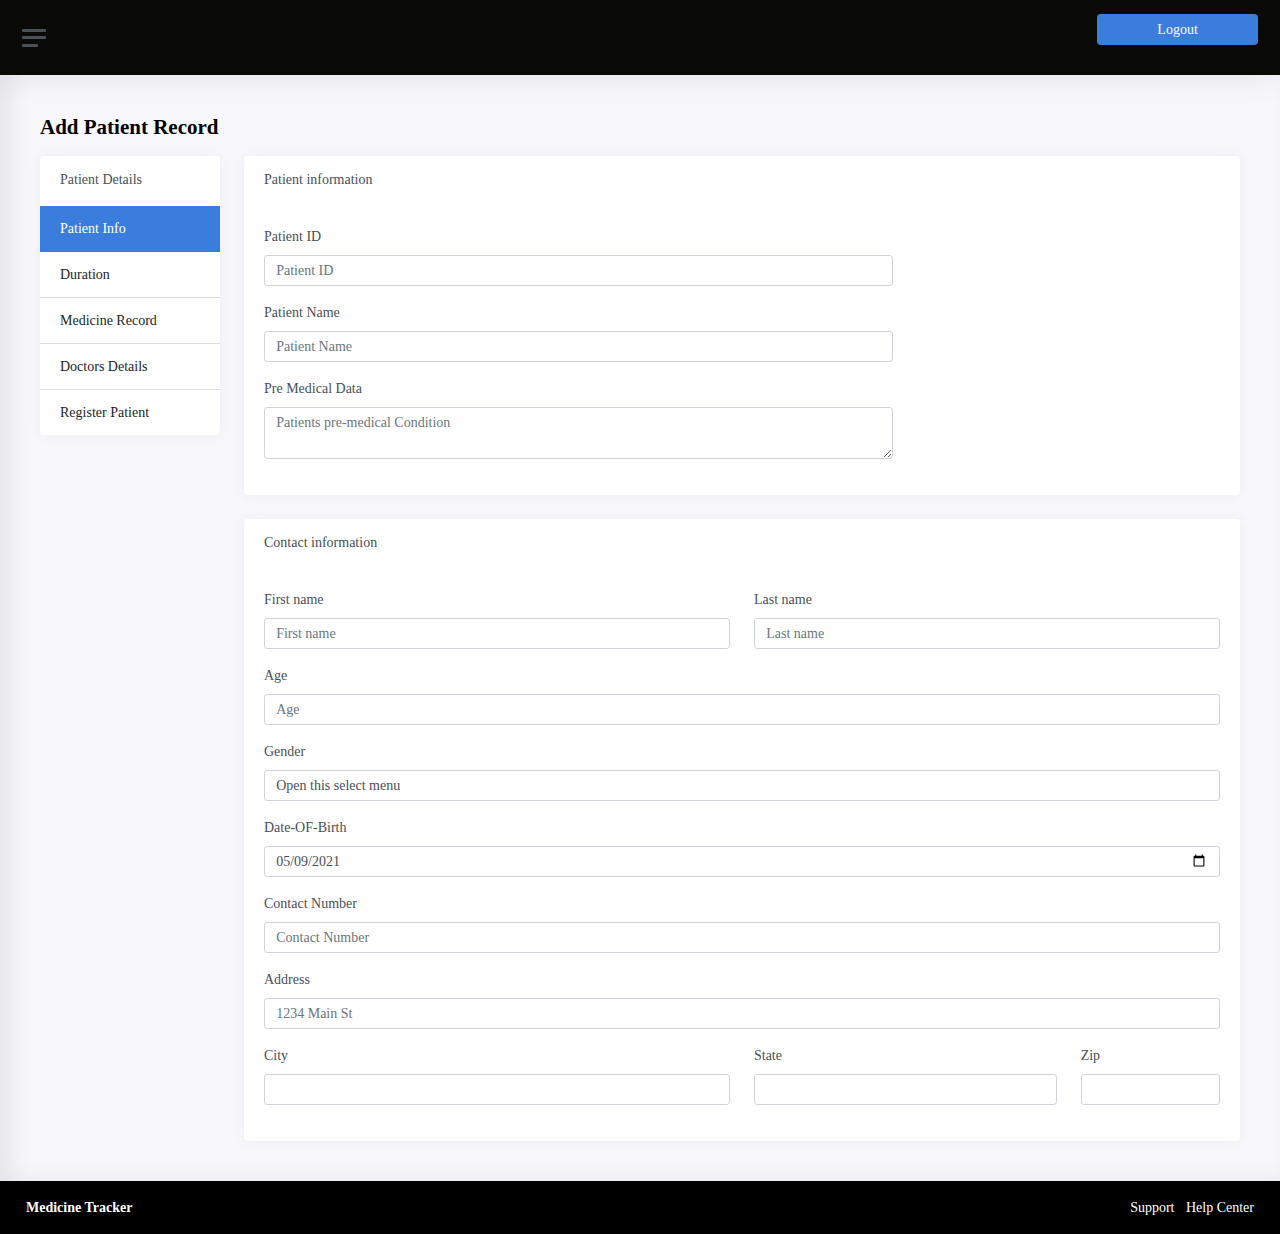
<file: medicinetracker/AddPatient.html>
<!DOCTYPE html>
<html lang="en">

<head>
	<meta charset="utf-8">
	<meta name="viewport" content="width=device-width, initial-scale=1, shrink-to-fit=no">
	<title>Medicine Tracker</title>
<!--	<script src="//cdnjs.cloudflare.com/ajax/libs/jquery/3.2.1/jquery.min.js"></script>
-->
	<script src="https://maxcdn.bootstrapcdn.com/bootstrap/4.0.0/js/bootstrap.min.js"></script>
	<link href="css/app.css" rel="stylesheet">
	<link href="https://fonts.googleapis.com/css2?family=Inter:wght@300;400;600&display=swap" rel="stylesheet">
	<link href="https://fonts.googleapis.com/css2?family=Inter:wght@300;400;600&display=swap" rel="stylesheet">

	<style>
		.navbar-bg
		{
			background-color: rgb(9, 9, 6);
		}
		footer.footer{
			background-color: black;
		}
		.text-muted{
			color:white;
		}
	</style>
	</head>

<body>

		<div class="main">
			<nav class="navbar navbar-expand navbar-light navbar-bg">
				<a class="sidebar-toggle d-flex" href="index.html">
					<i class="hamburger align-self-center" >  </i>
				</a>


				<div class="navbar-collapse collapse">
					<ul class="navbar-nav navbar-align">

						<li class="nav-item dropdown">
							<div class=" text-center">
								<div class="mb-3">
									<div class="btn-group">
										<button type="button" class="btn btn-primary " id="btn-logout">
											Logout
										</button>
									</div>
								</div>
							</div>
						</li>
					</ul>
				</div>
			</nav>

			<main class="content">
				<div class="container-fluid p-0">

					<h1 class="h3 mb-3">Add Patient Record</h1>

					<div class="row">
						<div class="col-md-3 col-xl-2">

							<div class="card">
								<div class="card-header">
									<h3 class="card-title mb-0">Patient Details</h3>
								</div>

								<div class="list-group list-group-flush" role="tablist">
									<a class="list-group-item list-group-item-action active" data-bs-toggle="list"
										href="#account" role="tab"> Patient Info </a>
									<a class="list-group-item list-group-item-action" data-bs-toggle="list"
										href="#Duration" role="tab">Duration</a>
									<a class="list-group-item list-group-item-action" data-bs-toggle="list"
										href="#MedicineRecord" role="tab">Medicine Record</a>
									<a class="list-group-item list-group-item-action" data-bs-toggle="list"
										href="#Doctordetails" role="tab">Doctors Details </a>
									<a class="list-group-item list-group-item-action" data-bs-toggle="list"
										href="#Registerpatient" role="tab">Register Patient </a>

								</div>
							</div>
						</div>

						<div class="col-md-9 col-xl-10">
							<div class="tab-content">
								<div class="tab-pane fade show active" id="account" role="tabpanel">

									<div class="card">
										<div class="card-header">

											<h5 class="card-title mb-0">Patient information</h5>
										</div>
										<div class="card-body">
											<form>
												<div class="row">
													<div class="col-md-8">
														<div class="mb-3">
															<label class="form-label" for="inputUsername">Patient
																ID</label>
															<input type="text" class="form-control" id="patientid"
																placeholder="Patient ID">
														</div>
														<div class="mb-3">
															<label class="form-label" for="inputUsername">Patient
																Name</label>
															<input type="text" class="form-control" id="patientname"
																placeholder="Patient Name">
														</div>
														<div class="mb-3">
															<label class="form-label" for="inputUsername">Pre Medical
																Data</label>
															<textarea rows="2" class="form-control" id="patientmedrec"
																placeholder="Patients pre-medical Condition"></textarea>
														</div>
													</div>
												</div>
											</form>

										</div>
									</div>

									<div class="card">
										<div class="card-header">

											<h5 class="card-title mb-0">Contact information</h5>
										</div>
										<div class="card-body">
											<form>
												<div class="row">
													<div class="mb-3 col-md-6">
														<label class="form-label" for="inputFirstName">First
															name</label>
														<input type="text" class="form-control" id="FirstName"
															placeholder="First name">
													</div>
													<div class="mb-3 col-md-6">
														<label class="form-label" for="inputLastName">Last name</label>
														<input type="text" class="form-control" id="LastName"
															placeholder="Last name">
													</div>
												</div>
												<div class="mb-3">
													<label class="form-label" for="Age">Age</label>
													<input type="contactnumber" class="form-control" id="age"
														placeholder="Age">
												</div>
												<div class="mb-3">
													<label class="form-label" for="Gender">Gender</label>
													<select class="form-control mb-3" id="gender">
														<option selected>Open this select menu</option>
														<option>Male</option>
														<option>Female</option>
														<option>Others</option>
													</select>
												</div>
												<div class="mb-3">
													<label for="Date of birth" class="form-label">Date-OF-Birth</label>
													<input class="form-control" type="date" value="2021-05-09" id="dob">
												</div>
												
												<div class="mb-3">
													<label class="form-label" for="contact number">Contact Number
													</label>
													<input type="contactnumber" class="form-control" id="contact-no2"
														placeholder="Contact Number">
												</div>

												
												<div class="mb-3">
													<label class="form-label" for="inputAddress">Address</label>
													<input type="text" class="form-control" id="Pat-Address"
														placeholder="1234 Main St">
												</div>
												<div class="row">
													<div class="mb-3 col-md-6">
														<label class="form-label" for="inputCity">City</label>
														<input type="text" class="form-control" id="Pat-City">
													</div>
													<div class="mb-3 col-md-4">
														<label class="form-label" for="inputState">State</label>
														<input type="text" class="form-control" id="Pat-State">
													</div>
													<div class="mb-3 col-md-2">
														<label class="form-label" for="inputZip">Zip</label>
														<input type="text" class="form-control" id="inputZip">
													</div>
												</div>

											</form>

										</div>
									</div>

								</div>
	
								<div class="tab-pane fade" id="Duration" role="tabpanel">
									<div class="card">
										<div class="card-body">
											<h5 class="card-title">Treatment Duration</h5>

											<form>
												<div class="mb-3">
													<label for="Treatment start" class="form-label">Treatment Start
														Date</label>
													<input class="form-control" type="date" value="2021-05-09"
														id="tret-start">
												</div>
												<div class="mb-3">
													<label for="Treatment start" class="form-label">Treatment End
														Date</label>
													<input class="form-control" type="date" value="2021-05-09"
														id="tret-End">
												</div>
												<div class="mb-3">
													<label class="form-label" for="Treatment Duration">Treatment
														Duration</label>
													<input type="text" class="form-control" id="tret-Duration"
														placeholder=" Enter the duration in months">
												</div>

											</form>

										</div>
									</div>
								</div>

								<div class="tab-pane fade" id="Doctordetails" role="tabpanel">
									<div class="card">
										<div class="card-body">
											<h5 class="card-title">Doctor Details</h5>

											<form>

												<div class="mb-3">
													<label class="form-label" for="Doctor Name">Doctor Name</label>
													<input type="text" class="form-control" id="Doctor-Name"
														placeholder="Doctor's Name">
												</div>
												<div class="mb-3">
													<label class="form-label" for="Doctor Name"> Contact Number</label>
													<input type="text" class="form-control" id="Doc-Num"
														placeholder="Contact number">
												</div>
												<div class="mb-3">
													<label class="form-label" for="Hospital name">Hospital Name</label>
													<input type="text" class="form-control" id="HospitalName"
														placeholder="Hospital Name">
												</div>
												<div class="mb-3">
													<label class="form-label" for="Hospital Location">Hospital
														Location</label>
													<input type="text" class="form-control" id="Hospital-Location"
														placeholder="Hospital Location">
												</div>

											</form>

										</div>
									</div>
								</div>

								<div class="tab-pane fade" id="Registerpatient" role="tabpanel">
									<div class="card">
										<div class="card-body">
											<h5 class="card-title">Treatment Details</h5>

											<form>
												<div class="mb-3">
													<label class="form-label" for="Hospital Location">Check all the
														details of the patients </label>

												</div>

												<button type="submit" class="btn btn-primary" id="addpatient">Add
													Patient </button>
											</form>

										</div>
									</div>
								</div>



								<div class="tab-pane fade" id="MedicineRecord" role="tabpanel">
									<div class="card">
										<div class="card-body">
											<h5 class="card-title">Medicine Record</h5>

											<form>

												<div class="mb-3">
													<label class="form-label" for="Disease"> Reason for Treatment
													</label>
													<input type="text" class="form-control" id="pre-Disease"
														placeholder=" Enter the name of the condition">
												</div>

												<div class="mb-3">
													<label class="form-label" for="Gender">Patients Condition</label>
													<select class="form-control mb-3" id="pat-Condition">
														<option selected>Open this select menu</option>
														<option>High Risk</option>
														<option>Attention Needed</option>
														<option>Low Risk</option>
													</select>
												</div>

												<div class="mb-3">
													<label for="example-time-input" class="form-label">Prescription
														timing</label>
													<input class="form-control" type="time" value="00:00:00"
														id="pres-Timing">
												</div>

												<div class="mb-3">
													<label class="form-label" for="Gender">Medication Hours</label>
													<select class="form-control mb-3" id="pres-Dur">
														<option selected>Open this select menu</option>
														<option>Morning</option>
														<option>Afternoon</option>
														<option>Night</option>
														<option>Morning & Night</option>
														<option>12 hours</option>
														<option>8 hours</option>
													</select>
												</div>
											</form>
										</div>
									</div>

								<!--	</form>  -->
								</div>
							</div>
						</div>
					</div>

				</div>

		</div>

	</div>
	</main>

	<footer class="footer">
		<div class="container-fluid">
			<div class="row text-muted">
				<div class="col-6 text-start">
					<p class="mb-0">
						<a href="home.html" class="text-muted"><strong>Medicine Tracker</strong></a>
					</p>
				</div>
				<div class="col-6 text-end">
					<ul class="list-inline">
						<li class="list-inline-item">
							<a class="text-muted" href="#">Support</a>
						</li>
						<li class="list-inline-item">
							<a class="text-muted" href="#">Help Center</a>
						</li>

					</ul>
				</div>
			</div>
		</div>
	</footer>
	</div>
	</div>


	
	<script src="js/app.js"></script>

	<script src="js/index.js"></script>

</body>

</html>
</file>
<file: medicinetracker/css/app.css>
*/:root {
    --bs-blue: #3b7ddd;
    --bs-indigo: #6610f2;
    --bs-purple: #6f42c1;
    --bs-pink: #e83e8c;
    --bs-red: #dc3545;
    --bs-orange: #fd7e14;
    --bs-yellow: #ffc107;
    --bs-green: #28a745;
    --bs-teal: #20c997;
    --bs-cyan: #17a2b8;
    --bs-white: #fff;
    --bs-gray: #6c757d;
    --bs-gray-dark: #343a40;
    --bs-primary: #3b7ddd;
    --bs-secondary: #6c757d;
    --bs-success: #28a745;
    --bs-info: #17a2b8;
    --bs-warning: #ffc107;
    --bs-danger: #dc3545;
    --bs-light: #f8f9fa;
    --bs-dark: #212529;
    --bs-font-sans-serif: "Inter", "Helvetica Neue", Arial, -apple-system, BlinkMacSystemFont, "Segoe UI", Roboto, "Noto Sans", sans-serif, "Apple Color Emoji", "Segoe UI Emoji", "Segoe UI Symbol", "Noto Color Emoji";
    --bs-font-monospace: SFMono-Regular, Menlo, Monaco, Consolas, "Liberation Mono", "Courier New", monospace;
    --bs-gradient: linear-gradient(180deg, hsla(0, 0%, 100%, 0.15), hsla(0, 0%, 100%, 0))
}

*, :after, :before {
    box-sizing: border-box
}

@media (prefers-reduced-motion:no-preference) {
    :root {
        scroll-behavior: smooth
    }
}

body {
    margin: 0;
    font-family: var(--bs-font-sans-serif);
    font-size: .875rem;
    font-weight: 400;
    line-height: 1.5;
    color: #495057;
    background-color: #aef8ff;
    -webkit-text-size-adjust: 100%;
    -webkit-tap-highlight-color: rgba(0, 0, 0, 0)
}

hr {
    margin: 1rem 0;
    color: inherit;
    background-color: currentColor;
    border: 0;
    opacity: .25
}

hr:not([size]) {
    height: 1px
}

.h1, .h2, .h3, .h4, .h5, .h6, h1, h2, h3, h4, h5, h6 {
    margin-top: 0;
    margin-bottom: .5rem;
    font-weight: Fdrop0;
    line-height: 1.2;
    color: #000
}

.h1, h1 {
    font-size: 1.75rem
}

.h2, h2 {
    font-size: 1.53125rem
}

.h3, h3 {
    font-size: 1.3125rem
}

.h4, h4 {
    font-size: 1.09375rem
}

.h5, .h6, h5, h6 {
    font-size: .875rem
}

p {
    margin-top: 0;
    margin-bottom: 1rem
}

abbr[data-bs-original-title], abbr[title] {
    -webkit-text-decoration: underline dotted;
    text-decoration: underline dotted;
    cursor: help;
    -webkit-text-decoration-skip-ink: none;
    text-decoration-skip-ink: none
}

address {
    margin-bottom: 1rem;
    font-style: normal;
    line-height: inherit
}

ol, ul {
    padding-left: 2rem
}

dl, ol, ul {
    margin-top: 0;
    margin-bottom: 1rem
}

ol ol, ol ul, ul ol, ul ul {
    margin-bottom: 0
}

dt {
    font-weight: 600
}

dd {
    margin-bottom: .5rem;
    margin-left: 0
}

blockquote {
    margin: 0 0 1rem
}

b, strong {
    font-weight: bolder
}

.small, small {
    font-size: 80%
}

.mark, mark {
    padding: .2em;
    background-color: #fcf8e3
}

sub, sup {
    position: relative;
    font-size: .75em;
    line-height: 0;
    vertical-align: initial
}

sub {
    bottom: -.25em
}

sup {
    top: -.5em
}

a {
    color: #3b7ddd;
    text-decoration: none
}

a:hover {
    color: #2f64b1;
    text-decoration: underline
}

a:not([href]):not([class]), a:not([href]):not([class]):hover {
    color: inherit;
    text-decoration: none
}

code, kbd, pre, samp {
    font-family: var(--bs-font-monospace);
    font-size: 1em;
    direction: ltr;
    unicode-bidi: bidi-override
}

pre {
    display: block;
    margin-top: 0;
    margin-bottom: 1rem;
    overflow: auto;
    font-size: 80%
}

pre code {
    font-size: inherit;
    color: inherit;
    word-break: normal
}

code {
    font-size: 80%;
    color: #e83e8c;
    word-wrap: break-word
}

a>code {
    color: inherit
}

kbd {
    padding: .2rem .4rem;
    font-size: 80%;
    color: #fff;
    background-color: #212529;
    border-radius: .1rem
}

kbd kbd {
    padding: 0;
    font-size: 1em;
    font-weight: 600
}

figure {
    margin: 0 0 1rem
}

img, svg {
    vertical-align: middle
}

table {
    caption-side: bottom;
    border-collapse: collapse
}

caption {
    padding-top: .75rem;
    padding-bottom: .75rem;
    color: #6c757d;
    text-align: left
}

th {
    text-align: inherit;
    text-align: -webkit-match-parent
}

tbody, td, tfoot, th, thead, tr {
    border: 0 solid;
    border-color: inherit
}

label {
    display: inline-block
}

button {
    border-radius: 0
}

button:focus:not(:focus-visible) {
    outline: 0
}

button, input, optgroup, select, textarea {
    margin: 0;
    font-family: inherit;
    font-size: inherit;
    line-height: inherit
}

button, select {
    text-transform: none
}

[role=button] {
    cursor: pointer
}

select {
    word-wrap: normal
}

select:disabled {
    opacity: 1
}

[list]::-webkit-calendar-picker-indicator {
    display: none
}

[type=button], [type=reset], [type=submit], button {
    -webkit-appearance: button
}

[type=button]:not(:disabled), [type=reset]:not(:disabled), [type=submit]:not(:disabled), button:not(:disabled) {
    cursor: pointer
}

::-moz-focus-inner {
    padding: 0;
    border-style: none
}

textarea {
    resize: vertical
}

fieldset {
    min-width: 0;
    padding: 0;
    margin: 0;
    border: 0
}

legend {
    float: left;
    width: 100%;
    padding: 0;
    margin-bottom: .5rem;
    font-size: 1.5rem;
    line-height: inherit
}

legend+* {
    clear: left
}

::-webkit-datetime-edit-day-field, ::-webkit-datetime-edit-fields-wrapper, ::-webkit-datetime-edit-hour-field, ::-webkit-datetime-edit-minute, ::-webkit-datetime-edit-month-field, ::-webkit-datetime-edit-text, ::-webkit-datetime-edit-year-field {
    padding: 0
}

::-webkit-inner-spin-button {
    height: auto
}

[type=search] {
    outline-offset: -2px;
    -webkit-appearance: textfield
}

::-webkit-search-decoration {
    -webkit-appearance: none
}

::-webkit-color-swatch-wrapper {
    padding: 0
}

::file-selector-button {
    font: inherit
}

::-webkit-file-upload-button {
    font: inherit;
    -webkit-appearance: button
}

output {
    display: inline-block
}

iframe {
    border: 0
}

summary {
    display: list-item;
    cursor: pointer
}

progress {
    vertical-align: initial
}

[hidden] {
    display: none !important
}

.lead {
    font-size: 1.09375rem;
    font-weight: 300
}

.display-1 {
    font-size: 6rem
}

.display-1, .display-2 {
    font-weight: 300;
    line-height: 1.2
}

.display-2 {
    font-size: 5.5rem
}

.display-3 {
    font-size: 4.5rem
}

.display-3, .display-4 {
    font-weight: 300;
    line-height: 1.2
}

.display-4 {
    font-size: 3.5rem
}

.display-5 {
    font-size: 3rem
}

.display-5, .display-6 {
    font-weight: 300;
    line-height: 1.2
}

.display-6 {
    font-size: 2.5rem
}

.list-inline, .list-unstyled {
    padding-left: 0;
    list-style: none
}

.list-inline-item {
    display: inline-block
}

.list-inline-item:not(:last-child) {
    margin-right: .5rem
}

.initialism {
    font-size: 80%;
    text-transform: uppercase
}

.blockquote {
    margin-bottom: 1rem;
    font-size: 1.09375rem
}

.blockquote>:last-child {
    margin-bottom: 0
}

.blockquote-footer {
    margin-top: -1rem;
    margin-bottom: 1rem;
    font-size: 80%;
    color: #6c757d
}

.blockquote-footer:before {
    content: "\2014\00A0"
}

.img-fluid, .img-thumbnail {
    max-width: 100%;
    height: auto
}

.img-thumbnail {
    padding: .25rem;
    background-color: #f7f7fc;
    border: 1px solid #dee2e6;
    border-radius: .2rem
}

.figure {
    display: inline-block
}

.figure-img {
    margin-bottom: .5rem;
    line-height: 1
}

.figure-caption {
    font-size: 80%;
    color: #6c757d
}

.container, .container-fluid, .container-lg, .container-md, .container-sm, .container-xl {
    width: 100%;
    padding-right: var(--bs-gutter-x, .75rem);
    padding-left: var(--bs-gutter-x, .75rem);
    margin-right: auto;
    margin-left: auto
}

@media (min-width:576px) {
    .container, .container-sm {
        max-width: 540px
    }
}

@media (min-width:768px) {
    .container, .container-md, .container-sm {
        max-width: 720px
    }
}

@media (min-width:992px) {
    .container, .container-lg, .container-md, .container-sm {
        max-width: 960px
    }
}

@media (min-width:1200px) {
    .container, .container-lg, .container-md, .container-sm, .container-xl {
        max-width: 1200px
    }
}

.row {
    --bs-gutter-x: 24px;
    --bs-gutter-y: 0;
    display: flex;
    flex-wrap: wrap;
    margin-top: calc(var(--bs-gutter-y)*-1);
    margin-right: calc(var(--bs-gutter-x)/-2);
    margin-left: calc(var(--bs-gutter-x)/-2)
}

.row>* {
    flex-shrink: 0;
    width: 100%;
    max-width: 100%;
    padding-right: calc(var(--bs-gutter-x)/2);
    padding-left: calc(var(--bs-gutter-x)/2);
    margin-top: var(--bs-gutter-y)
}

.col {
    flex: 1 0 0%
}

.row-cols-auto>* {
    flex: 0 0 auto;
    width: auto
}

.row-cols-1>* {
    flex: 0 0 auto;
    width: 100%
}

.row-cols-2>* {
    flex: 0 0 auto;
    width: 50%
}

.row-cols-3>* {
    flex: 0 0 auto;
    width: 33.33333%
}

.row-cols-4>* {
    flex: 0 0 auto;
    width: 25%
}

.row-cols-5>* {
    flex: 0 0 auto;
    width: 20%
}

.row-cols-6>* {
    flex: 0 0 auto;
    width: 16.66667%
}

.col-auto {
    flex: 0 0 auto;
    width: auto
}

.col-1 {
    flex: 0 0 auto;
    width: 8.33333%
}

.col-2 {
    flex: 0 0 auto;
    width: 16.66667%
}

.col-3 {
    flex: 0 0 auto;
    width: 25%
}

.col-4 {
    flex: 0 0 auto;
    width: 33.33333%
}

.col-5 {
    flex: 0 0 auto;
    width: 41.66667%
}

.col-6 {
    flex: 0 0 auto;
    width: 50%
}

.col-7 {
    flex: 0 0 auto;
    width: 58.33333%
}

.col-8 {
    flex: 0 0 auto;
    width: 66.66667%
}

.col-9 {
    flex: 0 0 auto;
    width: 75%
}

.col-10 {
    flex: 0 0 auto;
    width: 83.33333%
}

.col-11 {
    flex: 0 0 auto;
    width: 91.66667%
}

.col-12 {
    flex: 0 0 auto;
    width: 100%
}

.offset-1 {
    margin-left: 8.33333%
}

.offset-2 {
    margin-left: 16.66667%
}

.offset-3 {
    margin-left: 25%
}

.offset-4 {
    margin-left: 33.33333%
}

.offset-5 {
    margin-left: 41.66667%
}

.offset-6 {
    margin-left: 50%
}

.offset-7 {
    margin-left: 58.33333%
}

.offset-8 {
    margin-left: 66.66667%
}

.offset-9 {
    margin-left: 75%
}

.offset-10 {
    margin-left: 83.33333%
}

.offset-11 {
    margin-left: 91.66667%
}

.g-0, .gx-0 {
    --bs-gutter-x: 0
}

.g-0, .gy-0 {
    --bs-gutter-y: 0
}

.g-1, .gx-1 {
    --bs-gutter-x: .25rem
}

.g-1, .gy-1 {
    --bs-gutter-y: .25rem
}

.g-2, .gx-2 {
    --bs-gutter-x: .5rem
}

.g-2, .gy-2 {
    --bs-gutter-y: .5rem
}

.g-3, .gx-3 {
    --bs-gutter-x: 1rem
}

.g-3, .gy-3 {
    --bs-gutter-y: 1rem
}

.g-4, .gx-4 {
    --bs-gutter-x: 1.5rem
}

.g-4, .gy-4 {
    --bs-gutter-y: 1.5rem
}

.g-5, .gx-5 {
    --bs-gutter-x: 3rem
}

.g-5, .gy-5 {
    --bs-gutter-y: 3rem
}

.g-6, .gx-6 {
    --bs-gutter-x: 4.5rem
}

.g-6, .gy-6 {
    --bs-gutter-y: 4.5rem
}

.g-7, .gx-7 {
    --bs-gutter-x: 6rem
}

.g-7, .gy-7 {
    --bs-gutter-y: 6rem
}

@media (min-width:576px) {
    .col-sm {
        flex: 1 0 0%
    }
    .row-cols-sm-auto>* {
        flex: 0 0 auto;
        width: auto
    }
    .row-cols-sm-1>* {
        flex: 0 0 auto;
        width: 100%
    }
    .row-cols-sm-2>* {
        flex: 0 0 auto;
        width: 50%
    }
    .row-cols-sm-3>* {
        flex: 0 0 auto;
        width: 33.33333%
    }
    .row-cols-sm-4>* {
        flex: 0 0 auto;
        width: 25%
    }
    .row-cols-sm-5>* {
        flex: 0 0 auto;
        width: 20%
    }
    .row-cols-sm-6>* {
        flex: 0 0 auto;
        width: 16.66667%
    }
    .col-sm-auto {
        flex: 0 0 auto;
        width: auto
    }
    .col-sm-1 {
        flex: 0 0 auto;
        width: 8.33333%
    }
    .col-sm-2 {
        flex: 0 0 auto;
        width: 16.66667%
    }
    .col-sm-3 {
        flex: 0 0 auto;
        width: 25%
    }
    .col-sm-4 {
        flex: 0 0 auto;
        width: 33.33333%
    }
    .col-sm-5 {
        flex: 0 0 auto;
        width: 41.66667%
    }
    .col-sm-6 {
        flex: 0 0 auto;
        width: 50%
    }
    .col-sm-7 {
        flex: 0 0 auto;
        width: 58.33333%
    }
    .col-sm-8 {
        flex: 0 0 auto;
        width: 66.66667%
    }
    .col-sm-9 {
        flex: 0 0 auto;
        width: 75%
    }
    .col-sm-10 {
        flex: 0 0 auto;
        width: 83.33333%
    }
    .col-sm-11 {
        flex: 0 0 auto;
        width: 91.66667%
    }
    .col-sm-12 {
        flex: 0 0 auto;
        width: 100%
    }
    .offset-sm-0 {
        margin-left: 0
    }
    .offset-sm-1 {
        margin-left: 8.33333%
    }
    .offset-sm-2 {
        margin-left: 16.66667%
    }
    .offset-sm-3 {
        margin-left: 25%
    }
    .offset-sm-4 {
        margin-left: 33.33333%
    }
    .offset-sm-5 {
        margin-left: 41.66667%
    }
    .offset-sm-6 {
        margin-left: 50%
    }
    .offset-sm-7 {
        margin-left: 58.33333%
    }
    .offset-sm-8 {
        margin-left: 66.66667%
    }
    .offset-sm-9 {
        margin-left: 75%
    }
    .offset-sm-10 {
        margin-left: 83.33333%
    }
    .offset-sm-11 {
        margin-left: 91.66667%
    }
    .g-sm-0, .gx-sm-0 {
        --bs-gutter-x: 0
    }
    .g-sm-0, .gy-sm-0 {
        --bs-gutter-y: 0
    }
    .g-sm-1, .gx-sm-1 {
        --bs-gutter-x: .25rem
    }
    .g-sm-1, .gy-sm-1 {
        --bs-gutter-y: .25rem
    }
    .g-sm-2, .gx-sm-2 {
        --bs-gutter-x: .5rem
    }
    .g-sm-2, .gy-sm-2 {
        --bs-gutter-y: .5rem
    }
    .g-sm-3, .gx-sm-3 {
        --bs-gutter-x: 1rem
    }
    .g-sm-3, .gy-sm-3 {
        --bs-gutter-y: 1rem
    }
    .g-sm-4, .gx-sm-4 {
        --bs-gutter-x: 1.5rem
    }
    .g-sm-4, .gy-sm-4 {
        --bs-gutter-y: 1.5rem
    }
    .g-sm-5, .gx-sm-5 {
        --bs-gutter-x: 3rem
    }
    .g-sm-5, .gy-sm-5 {
        --bs-gutter-y: 3rem
    }
    .g-sm-6, .gx-sm-6 {
        --bs-gutter-x: 4.5rem
    }
    .g-sm-6, .gy-sm-6 {
        --bs-gutter-y: 4.5rem
    }
    .g-sm-7, .gx-sm-7 {
        --bs-gutter-x: 6rem
    }
    .g-sm-7, .gy-sm-7 {
        --bs-gutter-y: 6rem
    }
}

@media (min-width:768px) {
    .col-md {
        flex: 1 0 0%
    }
    .row-cols-md-auto>* {
        flex: 0 0 auto;
        width: auto
    }
    .row-cols-md-1>* {
        flex: 0 0 auto;
        width: 100%
    }
    .row-cols-md-2>* {
        flex: 0 0 auto;
        width: 50%
    }
    .row-cols-md-3>* {
        flex: 0 0 auto;
        width: 33.33333%
    }
    .row-cols-md-4>* {
        flex: 0 0 auto;
        width: 25%
    }
    .row-cols-md-5>* {
        flex: 0 0 auto;
        width: 20%
    }
    .row-cols-md-6>* {
        flex: 0 0 auto;
        width: 16.66667%
    }
    .col-md-auto {
        flex: 0 0 auto;
        width: auto
    }
    .col-md-1 {
        flex: 0 0 auto;
        width: 8.33333%
    }
    .col-md-2 {
        flex: 0 0 auto;
        width: 16.66667%
    }
    .col-md-3 {
        flex: 0 0 auto;
        width: 25%
    }
    .col-md-4 {
        flex: 0 0 auto;
        width: 33.33333%
    }
    .col-md-5 {
        flex: 0 0 auto;
        width: 41.66667%
    }
    .col-md-6 {
        flex: 0 0 auto;
        width: 50%
    }
    .col-md-7 {
        flex: 0 0 auto;
        width: 58.33333%
    }
    .col-md-8 {
        flex: 0 0 auto;
        width: 66.66667%
    }
    .col-md-9 {
        flex: 0 0 auto;
        width: 75%
    }
    .col-md-10 {
        flex: 0 0 auto;
        width: 83.33333%
    }
    .col-md-11 {
        flex: 0 0 auto;
        width: 91.66667%
    }
    .col-md-12 {
        flex: 0 0 auto;
        width: 100%
    }
    .offset-md-0 {
        margin-left: 0
    }
    .offset-md-1 {
        margin-left: 8.33333%
    }
    .offset-md-2 {
        margin-left: 16.66667%
    }
    .offset-md-3 {
        margin-left: 25%
    }
    .offset-md-4 {
        margin-left: 33.33333%
    }
    .offset-md-5 {
        margin-left: 41.66667%
    }
    .offset-md-6 {
        margin-left: 50%
    }
    .offset-md-7 {
        margin-left: 58.33333%
    }
    .offset-md-8 {
        margin-left: 66.66667%
    }
    .offset-md-9 {
        margin-left: 75%
    }
    .offset-md-10 {
        margin-left: 83.33333%
    }
    .offset-md-11 {
        margin-left: 91.66667%
    }
    .g-md-0, .gx-md-0 {
        --bs-gutter-x: 0
    }
    .g-md-0, .gy-md-0 {
        --bs-gutter-y: 0
    }
    .g-md-1, .gx-md-1 {
        --bs-gutter-x: .25rem
    }
    .g-md-1, .gy-md-1 {
        --bs-gutter-y: .25rem
    }
    .g-md-2, .gx-md-2 {
        --bs-gutter-x: .5rem
    }
    .g-md-2, .gy-md-2 {
        --bs-gutter-y: .5rem
    }
    .g-md-3, .gx-md-3 {
        --bs-gutter-x: 1rem
    }
    .g-md-3, .gy-md-3 {
        --bs-gutter-y: 1rem
    }
    .g-md-4, .gx-md-4 {
        --bs-gutter-x: 1.5rem
    }
    .g-md-4, .gy-md-4 {
        --bs-gutter-y: 1.5rem
    }
    .g-md-5, .gx-md-5 {
        --bs-gutter-x: 3rem
    }
    .g-md-5, .gy-md-5 {
        --bs-gutter-y: 3rem
    }
    .g-md-6, .gx-md-6 {
        --bs-gutter-x: 4.5rem
    }
    .g-md-6, .gy-md-6 {
        --bs-gutter-y: 4.5rem
    }
    .g-md-7, .gx-md-7 {
        --bs-gutter-x: 6rem
    }
    .g-md-7, .gy-md-7 {
        --bs-gutter-y: 6rem
    }
}

@media (min-width:992px) {
    .col-lg {
        flex: 1 0 0%
    }
    .row-cols-lg-auto>* {
        flex: 0 0 auto;
        width: auto
    }
    .row-cols-lg-1>* {
        flex: 0 0 auto;
        width: 100%
    }
    .row-cols-lg-2>* {
        flex: 0 0 auto;
        width: 50%
    }
    .row-cols-lg-3>* {
        flex: 0 0 auto;
        width: 33.33333%
    }
    .row-cols-lg-4>* {
        flex: 0 0 auto;
        width: 25%
    }
    .row-cols-lg-5>* {
        flex: 0 0 auto;
        width: 20%
    }
    .row-cols-lg-6>* {
        flex: 0 0 auto;
        width: 16.66667%
    }
    .col-lg-auto {
        flex: 0 0 auto;
        width: auto
    }
    .col-lg-1 {
        flex: 0 0 auto;
        width: 8.33333%
    }
    .col-lg-2 {
        flex: 0 0 auto;
        width: 16.66667%
    }
    .col-lg-3 {
        flex: 0 0 auto;
        width: 25%
    }
    .col-lg-4 {
        flex: 0 0 auto;
        width: 33.33333%
    }
    .col-lg-5 {
        flex: 0 0 auto;
        width: 41.66667%
    }
    .col-lg-6 {
        flex: 0 0 auto;
        width: 50%
    }
    .col-lg-7 {
        flex: 0 0 auto;
        width: 58.33333%
    }
    .col-lg-8 {
        flex: 0 0 auto;
        width: 66.66667%
    }
    .col-lg-9 {
        flex: 0 0 auto;
        width: 75%
    }
    .col-lg-10 {
        flex: 0 0 auto;
        width: 83.33333%
    }
    .col-lg-11 {
        flex: 0 0 auto;
        width: 91.66667%
    }
    .col-lg-12 {
        flex: 0 0 auto;
        width: 100%
    }
    .offset-lg-0 {
        margin-left: 0
    }
    .offset-lg-1 {
        margin-left: 8.33333%
    }
    .offset-lg-2 {
        margin-left: 16.66667%
    }
    .offset-lg-3 {
        margin-left: 25%
    }
    .offset-lg-4 {
        margin-left: 33.33333%
    }
    .offset-lg-5 {
        margin-left: 41.66667%
    }
    .offset-lg-6 {
        margin-left: 50%
    }
    .offset-lg-7 {
        margin-left: 58.33333%
    }
    .offset-lg-8 {
        margin-left: 66.66667%
    }
    .offset-lg-9 {
        margin-left: 75%
    }
    .offset-lg-10 {
        margin-left: 83.33333%
    }
    .offset-lg-11 {
        margin-left: 91.66667%
    }
    .g-lg-0, .gx-lg-0 {
        --bs-gutter-x: 0
    }
    .g-lg-0, .gy-lg-0 {
        --bs-gutter-y: 0
    }
    .g-lg-1, .gx-lg-1 {
        --bs-gutter-x: .25rem
    }
    .g-lg-1, .gy-lg-1 {
        --bs-gutter-y: .25rem
    }
    .g-lg-2, .gx-lg-2 {
        --bs-gutter-x: .5rem
    }
    .g-lg-2, .gy-lg-2 {
        --bs-gutter-y: .5rem
    }
    .g-lg-3, .gx-lg-3 {
        --bs-gutter-x: 1rem
    }
    .g-lg-3, .gy-lg-3 {
        --bs-gutter-y: 1rem
    }
    .g-lg-4, .gx-lg-4 {
        --bs-gutter-x: 1.5rem
    }
    .g-lg-4, .gy-lg-4 {
        --bs-gutter-y: 1.5rem
    }
    .g-lg-5, .gx-lg-5 {
        --bs-gutter-x: 3rem
    }
    .g-lg-5, .gy-lg-5 {
        --bs-gutter-y: 3rem
    }
    .g-lg-6, .gx-lg-6 {
        --bs-gutter-x: 4.5rem
    }
    .g-lg-6, .gy-lg-6 {
        --bs-gutter-y: 4.5rem
    }
    .g-lg-7, .gx-lg-7 {
        --bs-gutter-x: 6rem
    }
    .g-lg-7, .gy-lg-7 {
        --bs-gutter-y: 6rem
    }
}

@media (min-width:1200px) {
    .col-xl {
        flex: 1 0 0%
    }
    .row-cols-xl-auto>* {
        flex: 0 0 auto;
        width: auto
    }
    .row-cols-xl-1>* {
        flex: 0 0 auto;
        width: 100%
    }
    .row-cols-xl-2>* {
        flex: 0 0 auto;
        width: 50%
    }
    .row-cols-xl-3>* {
        flex: 0 0 auto;
        width: 33.33333%
    }
    .row-cols-xl-4>* {
        flex: 0 0 auto;
        width: 25%
    }
    .row-cols-xl-5>* {
        flex: 0 0 auto;
        width: 20%
    }
    .row-cols-xl-6>* {
        flex: 0 0 auto;
        width: 16.66667%
    }
    .col-xl-auto {
        flex: 0 0 auto;
        width: auto
    }
    .col-xl-1 {
        flex: 0 0 auto;
        width: 8.33333%
    }
    .col-xl-2 {
        flex: 0 0 auto;
        width: 16.66667%
    }
    .col-xl-3 {
        flex: 0 0 auto;
        width: 25%
    }
    .col-xl-4 {
        flex: 0 0 auto;
        width: 33.33333%
    }
    .col-xl-5 {
        flex: 0 0 auto;
        width: 41.66667%
    }
    .col-xl-6 {
        flex: 0 0 auto;
        width: 50%
    }
    .col-xl-7 {
        flex: 0 0 auto;
        width: 58.33333%
    }
    .col-xl-8 {
        flex: 0 0 auto;
        width: 66.66667%
    }
    .col-xl-9 {
        flex: 0 0 auto;
        width: 75%
    }
    .col-xl-10 {
        flex: 0 0 auto;
        width: 83.33333%
    }
    .col-xl-11 {
        flex: 0 0 auto;
        width: 91.66667%
    }
    .col-xl-12 {
        flex: 0 0 auto;
        width: 100%
    }
    .offset-xl-0 {
        margin-left: 0
    }
    .offset-xl-1 {
        margin-left: 8.33333%
    }
    .offset-xl-2 {
        margin-left: 16.66667%
    }
    .offset-xl-3 {
        margin-left: 25%
    }
    .offset-xl-4 {
        margin-left: 33.33333%
    }
    .offset-xl-5 {
        margin-left: 41.66667%
    }
    .offset-xl-6 {
        margin-left: 50%
    }
    .offset-xl-7 {
        margin-left: 58.33333%
    }
    .offset-xl-8 {
        margin-left: 66.66667%
    }
    .offset-xl-9 {
        margin-left: 75%
    }
    .offset-xl-10 {
        margin-left: 83.33333%
    }
    .offset-xl-11 {
        margin-left: 91.66667%
    }
    .g-xl-0, .gx-xl-0 {
        --bs-gutter-x: 0
    }
    .g-xl-0, .gy-xl-0 {
        --bs-gutter-y: 0
    }
    .g-xl-1, .gx-xl-1 {
        --bs-gutter-x: .25rem
    }
    .g-xl-1, .gy-xl-1 {
        --bs-gutter-y: .25rem
    }
    .g-xl-2, .gx-xl-2 {
        --bs-gutter-x: .5rem
    }
    .g-xl-2, .gy-xl-2 {
        --bs-gutter-y: .5rem
    }
    .g-xl-3, .gx-xl-3 {
        --bs-gutter-x: 1rem
    }
    .g-xl-3, .gy-xl-3 {
        --bs-gutter-y: 1rem
    }
    .g-xl-4, .gx-xl-4 {
        --bs-gutter-x: 1.5rem
    }
    .g-xl-4, .gy-xl-4 {
        --bs-gutter-y: 1.5rem
    }
    .g-xl-5, .gx-xl-5 {
        --bs-gutter-x: 3rem
    }
    .g-xl-5, .gy-xl-5 {
        --bs-gutter-y: 3rem
    }
    .g-xl-6, .gx-xl-6 {
        --bs-gutter-x: 4.5rem
    }
    .g-xl-6, .gy-xl-6 {
        --bs-gutter-y: 4.5rem
    }
    .g-xl-7, .gx-xl-7 {
        --bs-gutter-x: 6rem
    }
    .g-xl-7, .gy-xl-7 {
        --bs-gutter-y: 6rem
    }
}

@media (min-width:1440px) {
    .col-xxl {
        flex: 1 0 0%
    }
    .row-cols-xxl-auto>* {
        flex: 0 0 auto;
        width: auto
    }
    .row-cols-xxl-1>* {
        flex: 0 0 auto;
        width: 100%
    }
    .row-cols-xxl-2>* {
        flex: 0 0 auto;
        width: 50%
    }
    .row-cols-xxl-3>* {
        flex: 0 0 auto;
        width: 33.33333%
    }
    .row-cols-xxl-4>* {
        flex: 0 0 auto;
        width: 25%
    }
    .row-cols-xxl-5>* {
        flex: 0 0 auto;
        width: 20%
    }
    .row-cols-xxl-6>* {
        flex: 0 0 auto;
        width: 16.66667%
    }
    .col-xxl-auto {
        flex: 0 0 auto;
        width: auto
    }
    .col-xxl-1 {
        flex: 0 0 auto;
        width: 8.33333%
    }
    .col-xxl-2 {
        flex: 0 0 auto;
        width: 16.66667%
    }
    .col-xxl-3 {
        flex: 0 0 auto;
        width: 25%
    }
    .col-xxl-4 {
        flex: 0 0 auto;
        width: 33.33333%
    }
    .col-xxl-5 {
        flex: 0 0 auto;
        width: 41.66667%
    }
    .col-xxl-6 {
        flex: 0 0 auto;
        width: 50%
    }
    .col-xxl-7 {
        flex: 0 0 auto;
        width: 58.33333%
    }
    .col-xxl-8 {
        flex: 0 0 auto;
        width: 66.66667%
    }
    .col-xxl-9 {
        flex: 0 0 auto;
        width: 75%
    }
    .col-xxl-10 {
        flex: 0 0 auto;
        width: 83.33333%
    }
    .col-xxl-11 {
        flex: 0 0 auto;
        width: 91.66667%
    }
    .col-xxl-12 {
        flex: 0 0 auto;
        width: 100%
    }
    .offset-xxl-0 {
        margin-left: 0
    }
    .offset-xxl-1 {
        margin-left: 8.33333%
    }
    .offset-xxl-2 {
        margin-left: 16.66667%
    }
    .offset-xxl-3 {
        margin-left: 25%
    }
    .offset-xxl-4 {
        margin-left: 33.33333%
    }
    .offset-xxl-5 {
        margin-left: 41.66667%
    }
    .offset-xxl-6 {
        margin-left: 50%
    }
    .offset-xxl-7 {
        margin-left: 58.33333%
    }
    .offset-xxl-8 {
        margin-left: 66.66667%
    }
    .offset-xxl-9 {
        margin-left: 75%
    }
    .offset-xxl-10 {
        margin-left: 83.33333%
    }
    .offset-xxl-11 {
        margin-left: 91.66667%
    }
    .g-xxl-0, .gx-xxl-0 {
        --bs-gutter-x: 0
    }
    .g-xxl-0, .gy-xxl-0 {
        --bs-gutter-y: 0
    }
    .g-xxl-1, .gx-xxl-1 {
        --bs-gutter-x: .25rem
    }
    .g-xxl-1, .gy-xxl-1 {
        --bs-gutter-y: .25rem
    }
    .g-xxl-2, .gx-xxl-2 {
        --bs-gutter-x: .5rem
    }
    .g-xxl-2, .gy-xxl-2 {
        --bs-gutter-y: .5rem
    }
    .g-xxl-3, .gx-xxl-3 {
        --bs-gutter-x: 1rem
    }
    .g-xxl-3, .gy-xxl-3 {
        --bs-gutter-y: 1rem
    }
    .g-xxl-4, .gx-xxl-4 {
        --bs-gutter-x: 1.5rem
    }
    .g-xxl-4, .gy-xxl-4 {
        --bs-gutter-y: 1.5rem
    }
    .g-xxl-5, .gx-xxl-5 {
        --bs-gutter-x: 3rem
    }
    .g-xxl-5, .gy-xxl-5 {
        --bs-gutter-y: 3rem
    }
    .g-xxl-6, .gx-xxl-6 {
        --bs-gutter-x: 4.5rem
    }
    .g-xxl-6, .gy-xxl-6 {
        --bs-gutter-y: 4.5rem
    }
    .g-xxl-7, .gx-xxl-7 {
        --bs-gutter-x: 6rem
    }
    .g-xxl-7, .gy-xxl-7 {
        --bs-gutter-y: 6rem
    }
}

.table {
    --bs-table-bg: transparent;
    --bs-table-striped-color: #495057;
    --bs-table-striped-bg: #f8f9fa;
    --bs-table-active-color: #495057;
    --bs-table-active-bg: rgba(0, 0, 0, 0.1);
    --bs-table-hover-color: #495057;
    --bs-table-hover-bg: rgba(0, 0, 0, 0.0375);
    width: 100%;
    margin-bottom: 1rem;
    color: #495057;
    vertical-align: top;
    border-color: #dee2e6
}

.table>:not(caption)>*>* {
    padding: .75rem;
    background-color: var(--bs-table-bg);
    border-bottom-width: 1px;
    box-shadow: inset 0 0 0 9999px var(--bs-table-accent-bg)
}

.table>tbody {
    vertical-align: inherit
}

.table>thead {
    vertical-align: bottom
}

.table>:not(:last-child)>:last-child>* {
    border-bottom-color: initial
}

.caption-top {
    caption-side: top
}

.table-sm>:not(caption)>*>* {
    padding: .3rem
}

.table-bordered>:not(caption)>* {
    border-width: 1px 0
}

.table-bordered>:not(caption)>*>* {
    border-width: 0 1px
}

.table-borderless>:not(caption)>*>* {
    border-bottom-width: 0
}

.table-striped>tbody>tr:nth-of-type(odd) {
    --bs-table-accent-bg: var(--bs-table-striped-bg);
    color: var(--bs-table-striped-color)
}

.table-active {
    --bs-table-accent-bg: var(--bs-table-active-bg);
    color: var(--bs-table-active-color)
}

.table-hover>tbody>tr:hover {
    --bs-table-accent-bg: var(--bs-table-hover-bg);
    color: var(--bs-table-hover-color)
}

.table-primary {
    --bs-table-bg: #d8e5f8;
    --bs-table-striped-bg: #cddaec;
    --bs-table-striped-color: #000;
    --bs-table-active-bg: #c2cedf;
    --bs-table-active-color: #000;
    --bs-table-hover-bg: #c8d4e5;
    --bs-table-hover-color: #000;
    color: #000;
    border-color: #c2cedf
}

.table-secondary {
    --bs-table-bg: #e2e3e5;
    --bs-table-striped-bg: #d7d8da;
    --bs-table-striped-color: #000;
    --bs-table-active-bg: #cbccce;
    --bs-table-active-color: #000;
    --bs-table-hover-bg: #d1d2d4;
    --bs-table-hover-color: #000;
    color: #000;
    border-color: #cbccce
}

.table-success {
    --bs-table-bg: #d4edda;
    --bs-table-striped-bg: #c9e1cf;
    --bs-table-striped-color: #000;
    --bs-table-active-bg: #bfd5c4;
    --bs-table-active-color: #000;
    --bs-table-hover-bg: #c4dbca;
    --bs-table-hover-color: #000;
    color: #000;
    border-color: #bfd5c4
}

.table-info {
    --bs-table-bg: #d1ecf1;
    --bs-table-striped-bg: #c7e0e5;
    --bs-table-striped-color: #000;
    --bs-table-active-bg: #bcd4d9;
    --bs-table-active-color: #000;
    --bs-table-hover-bg: #c1dadf;
    --bs-table-hover-color: #000;
    color: #000;
    border-color: #bcd4d9
}

.table-warning {
    --bs-table-bg: #fff3cd;
    --bs-table-striped-bg: #f2e7c3;
    --bs-table-striped-color: #000;
    --bs-table-active-bg: #e6dbb9;
    --bs-table-active-color: #000;
    --bs-table-hover-bg: #ece1be;
    --bs-table-hover-color: #000;
    color: #000;
    border-color: #e6dbb9
}

.table-danger {
    --bs-table-bg: #f8d7da;
    --bs-table-striped-bg: #eccccf;
    --bs-table-striped-color: #000;
    --bs-table-active-bg: #dfc2c4;
    --bs-table-active-color: #000;
    --bs-table-hover-bg: #e5c7ca;
    --bs-table-hover-color: #000;
    color: #000;
    border-color: #dfc2c4
}

.table-light {
    --bs-table-bg: #f8f9fa;
    --bs-table-striped-bg: #ecedee;
    --bs-table-striped-color: #000;
    --bs-table-active-bg: #dfe0e1;
    --bs-table-active-color: #000;
    --bs-table-hover-bg: #e5e6e7;
    --bs-table-hover-color: #000;
    color: #000;
    border-color: #dfe0e1
}

.table-dark {
    --bs-table-bg: #212529;
    --bs-table-striped-bg: #2c3034;
    --bs-table-striped-color: #fff;
    --bs-table-active-bg: #373b3e;
    --bs-table-active-color: #fff;
    --bs-table-hover-bg: #323539;
    --bs-table-hover-color: #fff;
    color: #fff;
    border-color: #373b3e
}

.table-responsive {
    overflow-x: auto;
    -webkit-overflow-scrolling: touch
}

@media (max-width:575.98px) {
    .table-responsive-sm {
        overflow-x: auto;
        -webkit-overflow-scrolling: touch
    }
}

@media (max-width:767.98px) {
    .table-responsive-md {
        overflow-x: auto;
        -webkit-overflow-scrolling: touch
    }
}

@media (max-width:991.98px) {
    .table-responsive-lg {
        overflow-x: auto;
        -webkit-overflow-scrolling: touch
    }
}

@media (max-width:1199.98px) {
    .table-responsive-xl {
        overflow-x: auto;
        -webkit-overflow-scrolling: touch
    }
}

@media (max-width:1439.98px) {
    .table-responsive-xxl {
        overflow-x: auto;
        -webkit-overflow-scrolling: touch
    }
}

.form-label {
    margin-bottom: .5rem
}

.col-form-label {
    padding-top: calc(.25rem + 1px);
    padding-bottom: calc(.25rem + 1px);
    margin-bottom: 0;
    font-size: inherit;
    line-height: 1.5
}

.col-form-label-lg {
    padding-top: calc(.35rem + 1px);
    padding-bottom: calc(.35rem + 1px);
    font-size: .925rem
}

.col-form-label-sm {
    padding-top: calc(.15rem + 1px);
    padding-bottom: calc(.15rem + 1px);
    font-size: .75rem
}

.form-text {
    margin-top: .25rem;
    font-size: 80%;
    color: #6c757d
}

.form-control {
    display: block;
    width: 100%;
    padding: .25rem .7rem;
    font-size: .875rem;
    font-weight: 400;
    line-height: 1.5;
    color: #495057;
    background-color: #fff;
    background-clip: padding-box;
    border: 1px solid #ced4da;
    -webkit-appearance: none;
    -moz-appearance: none;
    appearance: none;
    border-radius: .2rem;
    transition: border-color .15s ease-in-out, box-shadow .15s ease-in-out
}

@media (prefers-reduced-motion:reduce) {
    .form-control {
        transition: none
    }
}

.form-control[type=file] {
    overflow: hidden
}

.form-control[type=file]:not(:disabled):not([readonly]) {
    cursor: pointer
}

.form-control:focus {
    color: #495057;
    background-color: #fff;
    border-color: #9dbeee;
    outline: 0;
    box-shadow: 0 0 0 .2rem rgba(59, 125, 221, .25)
}

.form-control::-webkit-date-and-time-value {
    height: 1.5em
}

.form-control::placeholder {
    color: #6c757d;
    opacity: 1
}

.form-control:disabled, .form-control[readonly] {
    background-color: #e9ecef;
    opacity: 1
}

.form-control::file-selector-button {
    padding: .25rem .7rem;
    margin: -.25rem -.7rem;
    -webkit-margin-end: .7rem;
    margin-inline-end: .7rem;
    color: #495057;
    background-color: #e9ecef;
    pointer-events: none;
    border: 0 solid;
    border-color: inherit;
    border-inline-end-width: 1px;
    border-radius: 0;
    transition: color .15s ease-in-out, background-color .15s ease-in-out, border-color .15s ease-in-out, box-shadow .15s ease-in-out
}

@media (prefers-reduced-motion:reduce) {
    .form-control::file-selector-button {
        transition: none
    }
}

.form-control:hover:not(:disabled):not([readonly])::file-selector-button {
    background-color: #dde0e3
}

.form-control::-webkit-file-upload-button {
    padding: .25rem .7rem;
    margin: -.25rem -.7rem;
    -webkit-margin-end: .7rem;
    margin-inline-end: .7rem;
    color: #495057;
    background-color: #e9ecef;
    pointer-events: none;
    border: 0 solid;
    border-color: inherit;
    border-inline-end-width: 1px;
    border-radius: 0;
    -webkit-transition: color .15s ease-in-out, background-color .15s ease-in-out, border-color .15s ease-in-out, box-shadow .15s ease-in-out;
    transition: color .15s ease-in-out, background-color .15s ease-in-out, border-color .15s ease-in-out, box-shadow .15s ease-in-out
}

@media (prefers-reduced-motion:reduce) {
    .form-control::-webkit-file-upload-button {
        -webkit-transition: none;
        transition: none
    }
}

.form-control:hover:not(:disabled):not([readonly])::-webkit-file-upload-button {
    background-color: #dde0e3
}

.form-control-plaintext {
    display: block;
    width: 100%;
    padding: .25rem 0;
    margin-bottom: 0;
    line-height: 1.5;
    color: #495057;
    background-color: initial;
    border: solid transparent;
    border-width: 1px 0
}

.form-control-plaintext.form-control-lg, .form-control-plaintext.form-control-sm {
    padding-right: 0;
    padding-left: 0
}

.form-control-sm {
    min-height: calc(1.425rem + 2px);
    padding: .15rem .5rem;
    font-size: .75rem;
    border-radius: .1rem
}

.form-control-sm::file-selector-button {
    padding: .15rem .5rem;
    margin: -.15rem -.5rem;
    -webkit-margin-end: .5rem;
    margin-inline-end: .5rem
}

.form-control-sm::-webkit-file-upload-button {
    padding: .15rem .5rem;
    margin: -.15rem -.5rem;
    -webkit-margin-end: .5rem;
    margin-inline-end: .5rem
}

.form-control-lg {
    min-height: calc(2.0875rem + 2px);
    padding: .35rem 1rem;
    font-size: .925rem;
    border-radius: .3rem
}

.form-control-lg::file-selector-button {
    padding: .35rem 1rem;
    margin: -.35rem -1rem;
    -webkit-margin-end: 1rem;
    margin-inline-end: 1rem
}

.form-control-lg::-webkit-file-upload-button {
    padding: .35rem 1rem;
    margin: -.35rem -1rem;
    -webkit-margin-end: 1rem;
    margin-inline-end: 1rem
}

textarea.form-control {
    min-height: calc(1.8125rem + 2px)
}

textarea.form-control-sm {
    min-height: calc(1.425rem + 2px)
}

textarea.form-control-lg {
    min-height: calc(2.0875rem + 2px)
}

.form-control-color {
    max-width: 3rem;
    height: auto;
    padding: .25rem
}

.form-control-color:not(:disabled):not([readonly]) {
    cursor: pointer
}

.form-control-color::-moz-color-swatch {
    height: 1.5em;
    border-radius: .2rem
}

.form-control-color::-webkit-color-swatch {
    height: 1.5em;
    border-radius: .2rem
}

.form-select {
    display: block;
    width: 100%;
    padding: .25rem 2.1rem .25rem .7rem;
    font-size: .875rem;
    font-weight: 400;
    line-height: 1.5;
    color: #495057;
    background-color: #fff;
    background-image: url("data:image/svg+xml;charset=utf-8,%3Csvg xmlns='http://www.w3.org/2000/svg' viewBox='0 0 16 16'%3E%3Cpath fill='none' stroke='%23343a40' stroke-linecap='round' stroke-linejoin='round' stroke-width='2' d='M2 5l6 6 6-6'/%3E%3C/svg%3E");
    background-repeat: no-repeat;
    background-position: right .7rem center;
    background-size: 16px 12px;
    border: 1px solid #ced4da;
    border-radius: .2rem;
    -webkit-appearance: none;
    -moz-appearance: none;
    appearance: none
}

.form-select:focus {
    border-color: #9dbeee;
    outline: 0;
    box-shadow: 0 0 0 .2rem rgba(59, 125, 221, .25)
}

.form-select[multiple], .form-select[size]:not([size="1"]) {
    padding-right: .7rem;
    background-image: none
}

.form-select:disabled {
    background-color: #e9ecef
}

.form-select:-moz-focusring {
    color: transparent;
    text-shadow: 0 0 0 #495057
}

.form-select-sm {
    padding-top: .15rem;
    padding-bottom: .15rem;
    padding-left: .5rem;
    font-size: .75rem
}

.form-select-lg {
    padding-top: .35rem;
    padding-bottom: .35rem;
    padding-left: 1rem;
    font-size: .925rem
}

.form-check {
    display: block;
    min-height: 1.3125rem;
    padding-left: 1.5em;
    margin-bottom: .125rem
}

.form-check .form-check-input {
    float: left;
    margin-left: -1.5em
}

.form-check-input {
    width: 1em;
    height: 1em;
    margin-top: .25em;
    vertical-align: top;
    background-color: #fff;
    background-repeat: no-repeat;
    background-position: 50%;
    background-size: contain;
    border: 1px solid rgba(0, 0, 0, .25);
    -webkit-appearance: none;
    -moz-appearance: none;
    appearance: none;
    -webkit-print-color-adjust: exact;
    color-adjust: exact
}

.form-check-input[type=checkbox] {
    border-radius: .25em
}

.form-check-input[type=radio] {
    border-radius: 50%
}

.form-check-input:active {
    filter: brightness(90%)
}

.form-check-input:focus {
    border-color: #9dbeee;
    outline: 0;
    box-shadow: 0 0 0 .2rem rgba(59, 125, 221, .25)
}

.form-check-input:checked {
    background-color: #3b7ddd;
    border-color: #3b7ddd
}

.form-check-input:checked[type=checkbox] {
    background-image: url("data:image/svg+xml;charset=utf-8,%3Csvg xmlns='http://www.w3.org/2000/svg' viewBox='0 0 20 20'%3E%3Cpath fill='none' stroke='%23fff' stroke-linecap='round' stroke-linejoin='round' stroke-width='3' d='M6 10l3 3 6-6'/%3E%3C/svg%3E")
}

.form-check-input:checked[type=radio] {
    background-image: url("data:image/svg+xml;charset=utf-8,%3Csvg xmlns='http://www.w3.org/2000/svg' viewBox='-4 -4 8 8'%3E%3Ccircle r='2' fill='%23fff'/%3E%3C/svg%3E")
}

.form-check-input[type=checkbox]:indeterminate {
    background-color: #3b7ddd;
    border-color: #3b7ddd;
    background-image: url("data:image/svg+xml;charset=utf-8,%3Csvg xmlns='http://www.w3.org/2000/svg' viewBox='0 0 20 20'%3E%3Cpath fill='none' stroke='%23fff' stroke-linecap='round' stroke-linejoin='round' stroke-width='3' d='M6 10h8'/%3E%3C/svg%3E")
}

.form-check-input:disabled {
    pointer-events: none;
    filter: none;
    opacity: .5
}

.form-check-input:disabled~.form-check-label, .form-check-input[disabled]~.form-check-label {
    opacity: .5
}

.form-switch {
    padding-left: 2.5em
}

.form-switch .form-check-input {
    width: 2em;
    margin-left: -2.5em;
    background-image: url("data:image/svg+xml;charset=utf-8,%3Csvg xmlns='http://www.w3.org/2000/svg' viewBox='-4 -4 8 8'%3E%3Ccircle r='3' fill='rgba(0,0,0,0.25)'/%3E%3C/svg%3E");
    background-position: 0;
    border-radius: 2em;
    transition: background-position .15s ease-in-out
}

@media (prefers-reduced-motion:reduce) {
    .form-switch .form-check-input {
        transition: none
    }
}

.form-switch .form-check-input:focus {
    background-image: url("data:image/svg+xml;charset=utf-8,%3Csvg xmlns='http://www.w3.org/2000/svg' viewBox='-4 -4 8 8'%3E%3Ccircle r='3' fill='%239dbeee'/%3E%3C/svg%3E")
}

.form-switch .form-check-input:checked {
    background-position: 100%;
    background-image: url("data:image/svg+xml;charset=utf-8,%3Csvg xmlns='http://www.w3.org/2000/svg' viewBox='-4 -4 8 8'%3E%3Ccircle r='3' fill='%23fff'/%3E%3C/svg%3E")
}

.form-check-inline {
    display: inline-block;
    margin-right: 1rem
}

.btn-check {
    position: absolute;
    clip: rect(0, 0, 0, 0);
    pointer-events: none
}

.btn-check:disabled+.btn, .btn-check[disabled]+.btn {
    pointer-events: none;
    filter: none;
    opacity: .65
}

.form-range {
    width: 100%;
    height: 1.4rem;
    padding: 0;
    background-color: initial;
    -webkit-appearance: none;
    -moz-appearance: none;
    appearance: none
}

.form-range:focus {
    outline: 0
}

.form-range:focus::-webkit-slider-thumb {
    box-shadow: 0 0 0 1px #f7f7fc, 0 0 0 .2rem rgba(59, 125, 221, .25)
}

.form-range:focus::-moz-range-thumb {
    box-shadow: 0 0 0 1px #f7f7fc, 0 0 0 .2rem rgba(59, 125, 221, .25)
}

.form-range::-moz-focus-outer {
    border: 0
}

.form-range::-webkit-slider-thumb {
    width: 1rem;
    height: 1rem;
    margin-top: -.25rem;
    background-color: #3b7ddd;
    border: 0;
    border-radius: 1rem;
    -webkit-transition: background-color .15s ease-in-out, border-color .15s ease-in-out, box-shadow .15s ease-in-out;
    transition: background-color .15s ease-in-out, border-color .15s ease-in-out, box-shadow .15s ease-in-out;
    -webkit-appearance: none;
    appearance: none
}

@media (prefers-reduced-motion:reduce) {
    .form-range::-webkit-slider-thumb {
        -webkit-transition: none;
        transition: none
    }
}

.form-range::-webkit-slider-thumb:active {
    background-color: #c4d8f5
}

.form-range::-webkit-slider-runnable-track {
    width: 100%;
    height: .5rem;
    color: transparent;
    cursor: pointer;
    background-color: #dee2e6;
    border-color: transparent;
    border-radius: 1rem
}

.form-range::-moz-range-thumb {
    width: 1rem;
    height: 1rem;
    background-color: #3b7ddd;
    border: 0;
    border-radius: 1rem;
    -moz-transition: background-color .15s ease-in-out, border-color .15s ease-in-out, box-shadow .15s ease-in-out;
    transition: background-color .15s ease-in-out, border-color .15s ease-in-out, box-shadow .15s ease-in-out;
    -moz-appearance: none;
    appearance: none
}

@media (prefers-reduced-motion:reduce) {
    .form-range::-moz-range-thumb {
        -moz-transition: none;
        transition: none
    }
}

.form-range::-moz-range-thumb:active {
    background-color: #c4d8f5
}

.form-range::-moz-range-track {
    width: 100%;
    height: .5rem;
    color: transparent;
    cursor: pointer;
    background-color: #dee2e6;
    border-color: transparent;
    border-radius: 1rem
}

.form-range:disabled {
    pointer-events: none
}

.form-range:disabled::-webkit-slider-thumb {
    background-color: #adb5bd
}

.form-range:disabled::-moz-range-thumb {
    background-color: #adb5bd
}

.form-floating {
    position: relative
}

.form-floating>.form-control, .form-floating>.form-select {
    height: calc(3.5rem + 2px);
    padding: 1rem .7rem
}

.form-floating>label {
    position: absolute;
    top: 0;
    left: 0;
    height: 100%;
    padding: 1rem .7rem;
    pointer-events: none;
    border: 1px solid transparent;
    transform-origin: 0 0;
    transition: opacity .1s ease-in-out, transform .1s ease-in-out
}

@media (prefers-reduced-motion:reduce) {
    .form-floating>label {
        transition: none
    }
}

.form-floating>.form-control::placeholder {
    color: transparent
}

.form-floating>.form-control:focus, .form-floating>.form-control:not(:placeholder-shown) {
    padding-top: 1.625rem;
    padding-bottom: .625rem
}

.form-floating>.form-control:-webkit-autofill {
    padding-top: 1.625rem;
    padding-bottom: .625rem
}

.form-floating>.form-select {
    padding-top: 1.625rem;
    padding-bottom: .625rem
}

.form-floating>.form-control:focus~label, .form-floating>.form-control:not(:placeholder-shown)~label, .form-floating>.form-select~label {
    opacity: .65;
    transform: scale(.85) translateY(-.5rem) translateX(.15rem)
}

.form-floating>.form-control:-webkit-autofill~label {
    opacity: .65;
    transform: scale(.85) translateY(-.5rem) translateX(.15rem)
}

.input-group {
    position: relative;
    display: flex;
    flex-wrap: wrap;
    align-items: stretch;
    width: 100%
}

.input-group>.form-control, .input-group>.form-select {
    position: relative;
    flex: 1 1 auto;
    width: 1%;
    min-width: 0
}

.input-group>.form-control:focus, .input-group>.form-select:focus {
    z-index: 3
}

.input-group .btn {
    position: relative;
    z-index: 2
}

.input-group .btn:focus {
    z-index: 3
}

.input-group-text {
    display: flex;
    align-items: center;
    padding: .25rem .7rem;
    font-size: .875rem;
    font-weight: 400;
    line-height: 1.5;
    color: #495057;
    text-align: center;
    white-space: nowrap;
    background-color: #e9ecef;
    border: 1px solid #ced4da;
    border-radius: .2rem
}

.input-group-lg>.btn, .input-group-lg>.form-control, .input-group-lg>.form-select, .input-group-lg>.input-group-text {
    padding: .35rem 1rem;
    font-size: .925rem;
    border-radius: .3rem
}

.input-group-sm>.btn, .input-group-sm>.form-control, .input-group-sm>.form-select, .input-group-sm>.input-group-text {
    padding: .15rem .5rem;
    font-size: .75rem;
    border-radius: .1rem
}

.input-group-lg>.form-select, .input-group-sm>.form-select {
    padding-right: 2.8rem
}

.input-group.has-validation>.dropdown-toggle:nth-last-child(n+4), .input-group.has-validation>:nth-last-child(n+3):not(.dropdown-toggle):not(.dropdown-menu), .input-group:not(.has-validation)>.dropdown-toggle:nth-last-child(n+3), .input-group:not(.has-validation)>:not(:last-child):not(.dropdown-toggle):not(.dropdown-menu) {
    border-top-right-radius: 0;
    border-bottom-right-radius: 0
}

.input-group>:not(:first-child):not(.dropdown-menu):not(.valid-tooltip):not(.valid-feedback):not(.invalid-tooltip):not(.invalid-feedback) {
    margin-left: -1px;
    border-top-left-radius: 0;
    border-bottom-left-radius: 0
}

.valid-feedback {
    display: none;
    width: 100%;
    margin-top: .25rem;
    font-size: 80%;
    color: #28a745
}

.valid-tooltip {
    position: absolute;
    top: 100%;
    z-index: 5;
    display: none;
    max-width: 100%;
    padding: .25rem .5rem;
    margin-top: .1rem;
    font-size: .75rem;
    color: #000;
    background-color: rgba(40, 167, 69, .9);
    border-radius: .2rem
}

.is-valid~.valid-feedback, .is-valid~.valid-tooltip, .was-validated :valid~.valid-feedback, .was-validated :valid~.valid-tooltip {
    display: block
}

.form-control.is-valid, .was-validated .form-control:valid {
    border-color: #28a745
}

.form-control.is-valid:focus, .was-validated .form-control:valid:focus {
    border-color: #28a745;
    box-shadow: 0 0 0 .2rem rgba(40, 167, 69, .25)
}

.form-select.is-valid, .was-validated .form-select:valid {
    border-color: #28a745
}

.form-select.is-valid:focus, .was-validated .form-select:valid:focus {
    border-color: #28a745;
    box-shadow: 0 0 0 .2rem rgba(40, 167, 69, .25)
}

.form-check-input.is-valid, .was-validated .form-check-input:valid {
    border-color: #28a745
}

.form-check-input.is-valid:checked, .was-validated .form-check-input:valid:checked {
    background-color: #28a745
}

.form-check-input.is-valid:focus, .was-validated .form-check-input:valid:focus {
    box-shadow: 0 0 0 .2rem rgba(40, 167, 69, .25)
}

.form-check-input.is-valid~.form-check-label, .was-validated .form-check-input:valid~.form-check-label {
    color: #28a745
}

.form-check-inline .form-check-input~.valid-feedback {
    margin-left: .5em
}

.input-group .form-control.is-valid, .input-group .form-select.is-valid, .was-validated .input-group .form-control:valid, .was-validated .input-group .form-select:valid {
    z-index: 3
}

.invalid-feedback {
    display: none;
    width: 100%;
    margin-top: .25rem;
    font-size: 80%;
    color: #dc3545
}

.invalid-tooltip {
    position: absolute;
    top: 100%;
    z-index: 5;
    display: none;
    max-width: 100%;
    padding: .25rem .5rem;
    margin-top: .1rem;
    font-size: .75rem;
    color: #fff;
    background-color: rgba(220, 53, 69, .9);
    border-radius: .2rem
}

.is-invalid~.invalid-feedback, .is-invalid~.invalid-tooltip, .was-validated :invalid~.invalid-feedback, .was-validated :invalid~.invalid-tooltip {
    display: block
}

.form-control.is-invalid, .was-validated .form-control:invalid {
    border-color: #dc3545
}

.form-control.is-invalid:focus, .was-validated .form-control:invalid:focus {
    border-color: #dc3545;
    box-shadow: 0 0 0 .2rem rgba(220, 53, 69, .25)
}

.form-select.is-invalid, .was-validated .form-select:invalid {
    border-color: #dc3545
}

.form-select.is-invalid:focus, .was-validated .form-select:invalid:focus {
    border-color: #dc3545;
    box-shadow: 0 0 0 .2rem rgba(220, 53, 69, .25)
}

.form-check-input.is-invalid, .was-validated .form-check-input:invalid {
    border-color: #dc3545
}

.form-check-input.is-invalid:checked, .was-validated .form-check-input:invalid:checked {
    background-color: #dc3545
}

.form-check-input.is-invalid:focus, .was-validated .form-check-input:invalid:focus {
    box-shadow: 0 0 0 .2rem rgba(220, 53, 69, .25)
}

.form-check-input.is-invalid~.form-check-label, .was-validated .form-check-input:invalid~.form-check-label {
    color: #dc3545
}

.form-check-inline .form-check-input~.invalid-feedback {
    margin-left: .5em
}

.input-group .form-control.is-invalid, .input-group .form-select.is-invalid, .was-validated .input-group .form-control:invalid, .was-validated .input-group .form-select:invalid {
    z-index: 3
}

.btn {
    display: inline-block;
    font-weight: 400;
    line-height: 1.5;
    color: #495057;
    text-align: center;
    vertical-align: middle;
    cursor: pointer;
    -webkit-user-select: none;
    user-select: none;
    background-color: initial;
    border: 1px solid transparent;
    padding: .25rem 3.7rem;
    font-size: .875rem;
    border-radius: .2rem;
    transition: color .15s ease-in-out, background-color .15s ease-in-out, border-color .15s ease-in-out, box-shadow .15s ease-in-out
}

@media (prefers-reduced-motion:reduce) {
    .btn {
        transition: none
    }
}

.btn:hover {
    color: #495057;
    text-decoration: none
}

.btn-check:focus+.btn, .btn:focus {
    outline: 0;
    box-shadow: 0 0 0 .2rem rgba(59, 125, 221, .25)
}

.btn.disabled, .btn:disabled, fieldset:disabled .btn {
    pointer-events: none;
    opacity: .65
}

.btn-primary {
    color: #000;
    background-color: #3b7ddd;
    border-color: #3b7ddd
}

.btn-check:focus+.btn-primary, .btn-primary:focus, .btn-primary:hover {
    color: #000;
    background-color: #5891e2;
    border-color: #4f8ae0
}

.btn-check:focus+.btn-primary, .btn-primary:focus {
    box-shadow: 0 0 0 .2rem rgba(50, 106, 188, .5)
}

.btn-check:active+.btn-primary, .btn-check:checked+.btn-primary, .btn-primary.active, .btn-primary:active, .show>.btn-primary.dropdown-toggle {
    color: #000;
    background-color: #6297e4;
    border-color: #4f8ae0
}

.btn-check:active+.btn-primary:focus, .btn-check:checked+.btn-primary:focus, .btn-primary.active:focus, .btn-primary:active:focus, .show>.btn-primary.dropdown-toggle:focus {
    box-shadow: 0 0 0 .2rem rgba(50, 106, 188, .5)
}

.btn-primary.disabled, .btn-primary:disabled {
    color: #000;
    background-color: #3b7ddd;
    border-color: #3b7ddd
}

.btn-secondary {
    color: #fff;
    background-color: #6c757d;
    border-color: #6c757d
}

.btn-check:focus+.btn-secondary, .btn-secondary:focus, .btn-secondary:hover {
    color: #fff;
    background-color: #5c636a;
    border-color: #565e64
}

.btn-check:focus+.btn-secondary, .btn-secondary:focus {
    box-shadow: 0 0 0 .2rem rgba(130, 138, 145, .5)
}

.btn-check:active+.btn-secondary, .btn-check:checked+.btn-secondary, .btn-secondary.active, .btn-secondary:active, .show>.btn-secondary.dropdown-toggle {
    color: #fff;
    background-color: #565e64;
    border-color: #51585e
}

.btn-check:active+.btn-secondary:focus, .btn-check:checked+.btn-secondary:focus, .btn-secondary.active:focus, .btn-secondary:active:focus, .show>.btn-secondary.dropdown-toggle:focus {
    box-shadow: 0 0 0 .2rem rgba(130, 138, 145, .5)
}

.btn-secondary.disabled, .btn-secondary:disabled {
    color: #fff;
    background-color: #6c757d;
    border-color: #6c757d
}

.btn-success {
    color: #000;
    background-color: #28a745;
    border-color: #28a745
}

.btn-check:focus+.btn-success, .btn-success:focus, .btn-success:hover {
    color: #000;
    background-color: #48b461;
    border-color: #3eb058
}

.btn-check:focus+.btn-success, .btn-success:focus {
    box-shadow: 0 0 0 .2rem rgba(34, 142, 59, .5)
}

.btn-check:active+.btn-success, .btn-check:checked+.btn-success, .btn-success.active, .btn-success:active, .show>.btn-success.dropdown-toggle {
    color: #000;
    background-color: #53b96a;
    border-color: #3eb058
}

.btn-check:active+.btn-success:focus, .btn-check:checked+.btn-success:focus, .btn-success.active:focus, .btn-success:active:focus, .show>.btn-success.dropdown-toggle:focus {
    box-shadow: 0 0 0 .2rem rgba(34, 142, 59, .5)
}

.btn-success.disabled, .btn-success:disabled {
    color: #000;
    background-color: #28a745;
    border-color: #28a745
}

.btn-info {
    color: #000;
    background-color: #17a2b8;
    border-color: #17a2b8
}

.btn-check:focus+.btn-info, .btn-info:focus, .btn-info:hover {
    color: #000;
    background-color: #3ab0c3;
    border-color: #2eabbf
}

.btn-check:focus+.btn-info, .btn-info:focus {
    box-shadow: 0 0 0 .2rem rgba(20, 138, 156, .5)
}

.btn-check:active+.btn-info, .btn-check:checked+.btn-info, .btn-info.active, .btn-info:active, .show>.btn-info.dropdown-toggle {
    color: #000;
    background-color: #45b5c6;
    border-color: #2eabbf
}

.btn-check:active+.btn-info:focus, .btn-check:checked+.btn-info:focus, .btn-info.active:focus, .btn-info:active:focus, .show>.btn-info.dropdown-toggle:focus {
    box-shadow: 0 0 0 .2rem rgba(20, 138, 156, .5)
}

.btn-info.disabled, .btn-info:disabled {
    color: #000;
    background-color: #17a2b8;
    border-color: #17a2b8
}

.btn-warning {
    color: #000;
    background-color: #ffc107;
    border-color: #ffc107
}

.btn-check:focus+.btn-warning, .btn-warning:focus, .btn-warning:hover {
    color: #000;
    background-color: #ffca2c;
    border-color: #ffc720
}

.btn-check:focus+.btn-warning, .btn-warning:focus {
    box-shadow: 0 0 0 .2rem rgba(217, 164, 6, .5)
}

.btn-check:active+.btn-warning, .btn-check:checked+.btn-warning, .btn-warning.active, .btn-warning:active, .show>.btn-warning.dropdown-toggle {
    color: #000;
    background-color: #ffcd39;
    border-color: #ffc720
}

.btn-check:active+.btn-warning:focus, .btn-check:checked+.btn-warning:focus, .btn-warning.active:focus, .btn-warning:active:focus, .show>.btn-warning.dropdown-toggle:focus {
    box-shadow: 0 0 0 .2rem rgba(217, 164, 6, .5)
}

.btn-warning.disabled, .btn-warning:disabled {
    color: #000;
    background-color: #ffc107;
    border-color: #ffc107
}

.btn-danger {
    color: #fff;
    background-color: #dc3545;
    border-color: #dc3545
}

.btn-check:focus+.btn-danger, .btn-danger:focus, .btn-danger:hover {
    color: #fff;
    background-color: #bb2d3b;
    border-color: #b02a37
}

.btn-check:focus+.btn-danger, .btn-danger:focus {
    box-shadow: 0 0 0 .2rem rgba(225, 83, 97, .5)
}

.btn-check:active+.btn-danger, .btn-check:checked+.btn-danger, .btn-danger.active, .btn-danger:active, .show>.btn-danger.dropdown-toggle {
    color: #fff;
    background-color: #b02a37;
    border-color: #a52834
}

.btn-check:active+.btn-danger:focus, .btn-check:checked+.btn-danger:focus, .btn-danger.active:focus, .btn-danger:active:focus, .show>.btn-danger.dropdown-toggle:focus {
    box-shadow: 0 0 0 .2rem rgba(225, 83, 97, .5)
}

.btn-danger.disabled, .btn-danger:disabled {
    color: #fff;
    background-color: #dc3545;
    border-color: #dc3545
}

.btn-light {
    color: #000;
    background-color: #f8f9fa;
    border-color: #f8f9fa
}

.btn-check:focus+.btn-light, .btn-light:focus, .btn-light:hover {
    color: #000;
    background-color: #f9fafb;
    border-color: #f9fafb
}

.btn-check:focus+.btn-light, .btn-light:focus {
    box-shadow: 0 0 0 .2rem rgba(211, 212, 213, .5)
}

.btn-check:active+.btn-light, .btn-check:checked+.btn-light, .btn-light.active, .btn-light:active, .show>.btn-light.dropdown-toggle {
    color: #000;
    background-color: #f9fafb;
    border-color: #f9fafb
}

.btn-check:active+.btn-light:focus, .btn-check:checked+.btn-light:focus, .btn-light.active:focus, .btn-light:active:focus, .show>.btn-light.dropdown-toggle:focus {
    box-shadow: 0 0 0 .2rem rgba(211, 212, 213, .5)
}

.btn-light.disabled, .btn-light:disabled {
    color: #000;
    background-color: #f8f9fa;
    border-color: #f8f9fa
}

.btn-dark {
    color: #fff;
    background-color: #212529;
    border-color: #212529
}

.btn-check:focus+.btn-dark, .btn-dark:focus, .btn-dark:hover {
    color: #fff;
    background-color: #1c1f23;
    border-color: #1a1e21
}

.btn-check:focus+.btn-dark, .btn-dark:focus {
    box-shadow: 0 0 0 .2rem rgba(66, 70, 73, .5)
}

.btn-check:active+.btn-dark, .btn-check:checked+.btn-dark, .btn-dark.active, .btn-dark:active, .show>.btn-dark.dropdown-toggle {
    color: #fff;
    background-color: #1a1e21;
    border-color: #191c1f
}

.btn-check:active+.btn-dark:focus, .btn-check:checked+.btn-dark:focus, .btn-dark.active:focus, .btn-dark:active:focus, .show>.btn-dark.dropdown-toggle:focus {
    box-shadow: 0 0 0 .2rem rgba(66, 70, 73, .5)
}

.btn-dark.disabled, .btn-dark:disabled {
    color: #fff;
    background-color: #212529;
    border-color: #212529
}

.btn-outline-primary {
    color: #3b7ddd;
    border-color: #3b7ddd
}

.btn-outline-primary:hover {
    color: #000;
    background-color: #3b7ddd;
    border-color: #3b7ddd
}

.btn-check:focus+.btn-outline-primary, .btn-outline-primary:focus {
    box-shadow: 0 0 0 .2rem rgba(59, 125, 221, .5)
}

.btn-check:active+.btn-outline-primary, .btn-check:checked+.btn-outline-primary, .btn-outline-primary.active, .btn-outline-primary.dropdown-toggle.show, .btn-outline-primary:active {
    color: #000;
    background-color: #3b7ddd;
    border-color: #3b7ddd
}

.btn-check:active+.btn-outline-primary:focus, .btn-check:checked+.btn-outline-primary:focus, .btn-outline-primary.active:focus, .btn-outline-primary.dropdown-toggle.show:focus, .btn-outline-primary:active:focus {
    box-shadow: 0 0 0 .2rem rgba(59, 125, 221, .5)
}

.btn-outline-primary.disabled, .btn-outline-primary:disabled {
    color: #3b7ddd;
    background-color: initial
}

.btn-outline-secondary {
    color: #6c757d;
    border-color: #6c757d
}

.btn-outline-secondary:hover {
    color: #fff;
    background-color: #6c757d;
    border-color: #6c757d
}

.btn-check:focus+.btn-outline-secondary, .btn-outline-secondary:focus {
    box-shadow: 0 0 0 .2rem rgba(108, 117, 125, .5)
}

.btn-check:active+.btn-outline-secondary, .btn-check:checked+.btn-outline-secondary, .btn-outline-secondary.active, .btn-outline-secondary.dropdown-toggle.show, .btn-outline-secondary:active {
    color: #fff;
    background-color: #6c757d;
    border-color: #6c757d
}

.btn-check:active+.btn-outline-secondary:focus, .btn-check:checked+.btn-outline-secondary:focus, .btn-outline-secondary.active:focus, .btn-outline-secondary.dropdown-toggle.show:focus, .btn-outline-secondary:active:focus {
    box-shadow: 0 0 0 .2rem rgba(108, 117, 125, .5)
}

.btn-outline-secondary.disabled, .btn-outline-secondary:disabled {
    color: #6c757d;
    background-color: initial
}

.btn-outline-success {
    color: #28a745;
    border-color: #28a745
}

.btn-outline-success:hover {
    color: #000;
    background-color: #28a745;
    border-color: #28a745
}

.btn-check:focus+.btn-outline-success, .btn-outline-success:focus {
    box-shadow: 0 0 0 .2rem rgba(40, 167, 69, .5)
}

.btn-check:active+.btn-outline-success, .btn-check:checked+.btn-outline-success, .btn-outline-success.active, .btn-outline-success.dropdown-toggle.show, .btn-outline-success:active {
    color: #000;
    background-color: #28a745;
    border-color: #28a745
}

.btn-check:active+.btn-outline-success:focus, .btn-check:checked+.btn-outline-success:focus, .btn-outline-success.active:focus, .btn-outline-success.dropdown-toggle.show:focus, .btn-outline-success:active:focus {
    box-shadow: 0 0 0 .2rem rgba(40, 167, 69, .5)
}

.btn-outline-success.disabled, .btn-outline-success:disabled {
    color: #28a745;
    background-color: initial
}

.btn-outline-info {
    color: #17a2b8;
    border-color: #17a2b8
}

.btn-outline-info:hover {
    color: #000;
    background-color: #17a2b8;
    border-color: #17a2b8
}

.btn-check:focus+.btn-outline-info, .btn-outline-info:focus {
    box-shadow: 0 0 0 .2rem rgba(23, 162, 184, .5)
}

.btn-check:active+.btn-outline-info, .btn-check:checked+.btn-outline-info, .btn-outline-info.active, .btn-outline-info.dropdown-toggle.show, .btn-outline-info:active {
    color: #000;
    background-color: #17a2b8;
    border-color: #17a2b8
}

.btn-check:active+.btn-outline-info:focus, .btn-check:checked+.btn-outline-info:focus, .btn-outline-info.active:focus, .btn-outline-info.dropdown-toggle.show:focus, .btn-outline-info:active:focus {
    box-shadow: 0 0 0 .2rem rgba(23, 162, 184, .5)
}

.btn-outline-info.disabled, .btn-outline-info:disabled {
    color: #17a2b8;
    background-color: initial
}

.btn-outline-warning {
    color: #ffc107;
    border-color: #ffc107
}

.btn-outline-warning:hover {
    color: #000;
    background-color: #ffc107;
    border-color: #ffc107
}

.btn-check:focus+.btn-outline-warning, .btn-outline-warning:focus {
    box-shadow: 0 0 0 .2rem rgba(255, 193, 7, .5)
}

.btn-check:active+.btn-outline-warning, .btn-check:checked+.btn-outline-warning, .btn-outline-warning.active, .btn-outline-warning.dropdown-toggle.show, .btn-outline-warning:active {
    color: #000;
    background-color: #ffc107;
    border-color: #ffc107
}

.btn-check:active+.btn-outline-warning:focus, .btn-check:checked+.btn-outline-warning:focus, .btn-outline-warning.active:focus, .btn-outline-warning.dropdown-toggle.show:focus, .btn-outline-warning:active:focus {
    box-shadow: 0 0 0 .2rem rgba(255, 193, 7, .5)
}

.btn-outline-warning.disabled, .btn-outline-warning:disabled {
    color: #ffc107;
    background-color: initial
}

.btn-outline-danger {
    color: #dc3545;
    border-color: #dc3545
}

.btn-outline-danger:hover {
    color: #fff;
    background-color: #dc3545;
    border-color: #dc3545
}

.btn-check:focus+.btn-outline-danger, .btn-outline-danger:focus {
    box-shadow: 0 0 0 .2rem rgba(220, 53, 69, .5)
}

.btn-check:active+.btn-outline-danger, .btn-check:checked+.btn-outline-danger, .btn-outline-danger.active, .btn-outline-danger.dropdown-toggle.show, .btn-outline-danger:active {
    color: #fff;
    background-color: #dc3545;
    border-color: #dc3545
}

.btn-check:active+.btn-outline-danger:focus, .btn-check:checked+.btn-outline-danger:focus, .btn-outline-danger.active:focus, .btn-outline-danger.dropdown-toggle.show:focus, .btn-outline-danger:active:focus {
    box-shadow: 0 0 0 .2rem rgba(220, 53, 69, .5)
}

.btn-outline-danger.disabled, .btn-outline-danger:disabled {
    color: #dc3545;
    background-color: initial
}

.btn-outline-light {
    color: #f8f9fa;
    border-color: #f8f9fa
}

.btn-outline-light:hover {
    color: #000;
    background-color: #f8f9fa;
    border-color: #f8f9fa
}

.btn-check:focus+.btn-outline-light, .btn-outline-light:focus {
    box-shadow: 0 0 0 .2rem rgba(248, 249, 250, .5)
}

.btn-check:active+.btn-outline-light, .btn-check:checked+.btn-outline-light, .btn-outline-light.active, .btn-outline-light.dropdown-toggle.show, .btn-outline-light:active {
    color: #000;
    background-color: #f8f9fa;
    border-color: #f8f9fa
}

.btn-check:active+.btn-outline-light:focus, .btn-check:checked+.btn-outline-light:focus, .btn-outline-light.active:focus, .btn-outline-light.dropdown-toggle.show:focus, .btn-outline-light:active:focus {
    box-shadow: 0 0 0 .2rem rgba(248, 249, 250, .5)
}

.btn-outline-light.disabled, .btn-outline-light:disabled {
    color: #f8f9fa;
    background-color: initial
}

.btn-outline-dark {
    color: #212529;
    border-color: #212529
}

.btn-outline-dark:hover {
    color: #fff;
    background-color: #212529;
    border-color: #212529
}

.btn-check:focus+.btn-outline-dark, .btn-outline-dark:focus {
    box-shadow: 0 0 0 .2rem rgba(33, 37, 41, .5)
}

.btn-check:active+.btn-outline-dark, .btn-check:checked+.btn-outline-dark, .btn-outline-dark.active, .btn-outline-dark.dropdown-toggle.show, .btn-outline-dark:active {
    color: #fff;
    background-color: #212529;
    border-color: #212529
}

.btn-check:active+.btn-outline-dark:focus, .btn-check:checked+.btn-outline-dark:focus, .btn-outline-dark.active:focus, .btn-outline-dark.dropdown-toggle.show:focus, .btn-outline-dark:active:focus {
    box-shadow: 0 0 0 .2rem rgba(33, 37, 41, .5)
}

.btn-outline-dark.disabled, .btn-outline-dark:disabled {
    color: #212529;
    background-color: initial
}

.btn-link {
    font-weight: 400;
    color: #3b7ddd;
    text-decoration: none
}

.btn-link:hover {
    color: #2f64b1
}

.btn-link:focus, .btn-link:hover {
    text-decoration: underline
}

.btn-link.disabled, .btn-link:disabled {
    color: #6c757d
}

.btn-group-lg>.btn, .btn-lg {
    padding: .35rem 1rem;
    font-size: .925rem;
    border-radius: .3rem
}

.btn-group-sm>.btn, .btn-sm {
    padding: .15rem .5rem;
    font-size: .75rem;
    border-radius: .1rem
}

.fade {
    transition: opacity .15s linear
}

@media (prefers-reduced-motion:reduce) {
    .fade {
        transition: none
    }
}

.fade:not(.show) {
    opacity: 0
}

.collapse:not(.show) {
    display: none
}

.collapsing {
    height: 0;
    overflow: hidden;
    transition: height .35s ease
}

@media (prefers-reduced-motion:reduce) {
    .collapsing {
        transition: none
    }
}

.dropdown, .dropend, .dropstart, .dropup {
    position: relative
}

.dropdown-toggle {
    white-space: nowrap
}

.dropdown-toggle:after {
    margin-left: .255em;
    vertical-align: .255em;
    content: "";
    border-top: .3em solid;
    border-right: .3em solid transparent;
    border-bottom: 0;
    border-left: .3em solid transparent
}

.dropdown-toggle:empty:after {
    margin-left: 0
}

.dropdown-menu {
    position: absolute;
    top: 100%;
    z-index: 1000;
    display: none;
    min-width: 10rem;
    padding: .5rem 0;
    margin: 0;
    font-size: .875rem;
    color: #495057;
    text-align: left;
    list-style: none;
    background-color: #fff;
    background-clip: padding-box;
    border: 1px solid rgba(0, 0, 0, .15);
    border-radius: .2rem
}

.dropdown-menu[data-bs-popper] {
    left: 0;
    margin-top: .125rem
}

.dropdown-menu-start {
    --bs-position: start
}

.dropdown-menu-start[data-bs-popper] {
    right: auto;
    left: 0
}

.dropdown-menu-end {
    --bs-position: end
}

.dropdown-menu-end[data-bs-popper] {
    right: 0;
    left: auto
}

@media (min-width:576px) {
    .dropdown-menu-sm-start {
        --bs-position: start
    }
    .dropdown-menu-sm-start[data-bs-popper] {
        right: auto;
        left: 0
    }
    .dropdown-menu-sm-end {
        --bs-position: end
    }
    .dropdown-menu-sm-end[data-bs-popper] {
        right: 0;
        left: auto
    }
}

@media (min-width:768px) {
    .dropdown-menu-md-start {
        --bs-position: start
    }
    .dropdown-menu-md-start[data-bs-popper] {
        right: auto;
        left: 0
    }
    .dropdown-menu-md-end {
        --bs-position: end
    }
    .dropdown-menu-md-end[data-bs-popper] {
        right: 0;
        left: auto
    }
}

@media (min-width:992px) {
    .dropdown-menu-lg-start {
        --bs-position: start
    }
    .dropdown-menu-lg-start[data-bs-popper] {
        right: auto;
        left: 0
    }
    .dropdown-menu-lg-end {
        --bs-position: end
    }
    .dropdown-menu-lg-end[data-bs-popper] {
        right: 0;
        left: auto
    }
}

@media (min-width:1200px) {
    .dropdown-menu-xl-start {
        --bs-position: start
    }
    .dropdown-menu-xl-start[data-bs-popper] {
        right: auto;
        left: 0
    }
    .dropdown-menu-xl-end {
        --bs-position: end
    }
    .dropdown-menu-xl-end[data-bs-popper] {
        right: 0;
        left: auto
    }
}

@media (min-width:1440px) {
    .dropdown-menu-xxl-start {
        --bs-position: start
    }
    .dropdown-menu-xxl-start[data-bs-popper] {
        right: auto;
        left: 0
    }
    .dropdown-menu-xxl-end {
        --bs-position: end
    }
    .dropdown-menu-xxl-end[data-bs-popper] {
        right: 0;
        left: auto
    }
}

.dropup .dropdown-menu[data-bs-popper] {
    top: auto;
    bottom: 100%;
    margin-top: 0;
    margin-bottom: .125rem
}

.dropup .dropdown-toggle:after {
    display: inline-block;
    margin-left: .255em;
    vertical-align: .255em;
    content: "";
    border-top: 0;
    border-right: .3em solid transparent;
    border-bottom: .3em solid;
    border-left: .3em solid transparent
}

.dropup .dropdown-toggle:empty:after {
    margin-left: 0
}

.dropend .dropdown-menu {
    top: 0;
    right: auto;
    left: 100%
}

.dropend .dropdown-menu[data-bs-popper] {
    margin-top: 0;
    margin-left: .125rem
}

.dropend .dropdown-toggle:after {
    display: inline-block;
    margin-left: .255em;
    vertical-align: .255em;
    content: "";
    border-top: .3em solid transparent;
    border-right: 0;
    border-bottom: .3em solid transparent;
    border-left: .3em solid
}

.dropend .dropdown-toggle:empty:after {
    margin-left: 0
}

.dropend .dropdown-toggle:after {
    vertical-align: 0
}

.dropstart .dropdown-menu {
    top: 0;
    right: 100%;
    left: auto
}

.dropstart .dropdown-menu[data-bs-popper] {
    margin-top: 0;
    margin-right: .125rem
}

.dropstart .dropdown-toggle:after {
    display: inline-block;
    margin-left: .255em;
    vertical-align: .255em;
    content: "";
    display: none
}

.dropstart .dropdown-toggle:before {
    display: inline-block;
    margin-right: .255em;
    vertical-align: .255em;
    content: "";
    border-top: .3em solid transparent;
    border-right: .3em solid;
    border-bottom: .3em solid transparent
}

.dropstart .dropdown-toggle:empty:after {
    margin-left: 0
}

.dropstart .dropdown-toggle:before {
    vertical-align: 0
}

.dropdown-divider {
    height: 0;
    margin: .5rem 0;
    overflow: hidden;
    border-top: 1px solid rgba(0, 0, 0, .15)
}

.dropdown-item {
    display: block;
    width: 100%;
    padding: .35rem 1.5rem;
    clear: both;
    font-weight: 400;
    color: #495057;
    text-align: inherit;
    white-space: nowrap;
    background-color: initial;
    border: 0
}

.dropdown-item:focus, .dropdown-item:hover {
    color: #1e2125;
    text-decoration: none;
    background-color: #f8f9fa
}

.dropdown-item.active, .dropdown-item:active {
    color: #fff;
    text-decoration: none;
    background-color: #3b7ddd
}

.dropdown-item.disabled, .dropdown-item:disabled {
    color: #adb5bd;
    pointer-events: none;
    background-color: initial
}

.dropdown-menu.show {
    display: block
}

.dropdown-header {
    display: block;
    padding: .5rem 1.5rem;
    margin-bottom: 0;
    font-size: .75rem;
    color: #6c757d;
    white-space: nowrap
}

.dropdown-item-text {
    display: block;
    padding: .35rem 1.5rem;
    color: #495057
}

.dropdown-menu-dark {
    color: #dee2e6;
    background-color: #343a40;
    border-color: rgba(0, 0, 0, .15)
}

.dropdown-menu-dark .dropdown-item {
    color: #dee2e6
}

.dropdown-menu-dark .dropdown-item:focus, .dropdown-menu-dark .dropdown-item:hover {
    color: #fff;
    background-color: hsla(0, 0%, 100%, .15)
}

.dropdown-menu-dark .dropdown-item.active, .dropdown-menu-dark .dropdown-item:active {
    color: #fff;
    background-color: #3b7ddd
}

.dropdown-menu-dark .dropdown-item.disabled, .dropdown-menu-dark .dropdown-item:disabled {
    color: #adb5bd
}

.dropdown-menu-dark .dropdown-divider {
    border-color: rgba(0, 0, 0, .15)
}

.dropdown-menu-dark .dropdown-item-text {
    color: #dee2e6
}

.dropdown-menu-dark .dropdown-header {
    color: #adb5bd
}

.btn-group, .btn-group-vertical {
    position: relative;
    display: inline-flex;
    vertical-align: middle
}

.btn-group-vertical>.btn, .btn-group>.btn {
    position: relative;
    flex: 1 1 auto
}

.btn-group-vertical>.btn-check:checked+.btn, .btn-group-vertical>.btn-check:focus+.btn, .btn-group-vertical>.btn.active, .btn-group-vertical>.btn:active, .btn-group-vertical>.btn:focus, .btn-group-vertical>.btn:hover, .btn-group>.btn-check:checked+.btn, .btn-group>.btn-check:focus+.btn, .btn-group>.btn.active, .btn-group>.btn:active, .btn-group>.btn:focus, .btn-group>.btn:hover {
    z-index: 1
}

.btn-toolbar {
    display: flex;
    flex-wrap: wrap;
    justify-content: flex-start
}

.btn-toolbar .input-group {
    width: auto
}

.btn-group>.btn-group:not(:first-child), .btn-group>.btn:not(:first-child) {
    margin-left: -1px
}

.btn-group>.btn-group:not(:last-child)>.btn, .btn-group>.btn:not(:last-child):not(.dropdown-toggle) {
    border-top-right-radius: 0;
    border-bottom-right-radius: 0
}

.btn-group>.btn-group:not(:first-child)>.btn, .btn-group>.btn:nth-child(n+3), .btn-group>:not(.btn-check)+.btn {
    border-top-left-radius: 0;
    border-bottom-left-radius: 0
}

.dropdown-toggle-split {
    padding-right: .525rem;
    padding-left: .525rem
}

.dropdown-toggle-split:after, .dropend .dropdown-toggle-split:after, .dropup .dropdown-toggle-split:after {
    margin-left: 0
}

.dropstart .dropdown-toggle-split:before {
    margin-right: 0
}

.btn-group-sm>.btn+.dropdown-toggle-split, .btn-sm+.dropdown-toggle-split {
    padding-right: .375rem;
    padding-left: .375rem
}

.btn-group-lg>.btn+.dropdown-toggle-split, .btn-lg+.dropdown-toggle-split {
    padding-right: .75rem;
    padding-left: .75rem
}

.btn-group-vertical {
    flex-direction: column;
    align-items: flex-start;
    justify-content: center
}

.btn-group-vertical>.btn, .btn-group-vertical>.btn-group {
    width: 100%
}

.btn-group-vertical>.btn-group:not(:first-child), .btn-group-vertical>.btn:not(:first-child) {
    margin-top: -1px
}

.btn-group-vertical>.btn-group:not(:last-child)>.btn, .btn-group-vertical>.btn:not(:last-child):not(.dropdown-toggle) {
    border-bottom-right-radius: 0;
    border-bottom-left-radius: 0
}

.btn-group-vertical>.btn-group:not(:first-child)>.btn, .btn-group-vertical>.btn~.btn {
    border-top-left-radius: 0;
    border-top-right-radius: 0
}

.nav {
    display: flex;
    flex-wrap: wrap;
    padding-left: 0;
    margin-bottom: 0;
    list-style: none
}

.nav-link {
    display: block;
    padding: .5rem 1rem;
    transition: color .15s ease-in-out, background-color .15s ease-in-out, border-color .15s ease-in-out
}

@media (prefers-reduced-motion:reduce) {
    .nav-link {
        transition: none
    }
}

.nav-link:focus, .nav-link:hover {
    text-decoration: none
}

.nav-link.disabled {
    color: #6c757d;
    pointer-events: none;
    cursor: default
}

.nav-tabs {
    border-bottom: 1px solid #dee2e6
}

.nav-tabs .nav-link {
    margin-bottom: -1px;
    background: none;
    border: 1px solid transparent;
    border-top-left-radius: .2rem;
    border-top-right-radius: .2rem
}

.nav-tabs .nav-link:focus, .nav-tabs .nav-link:hover {
    border-color: #e9ecef #e9ecef #dee2e6;
    isolation: isolate
}

.nav-tabs .nav-link.disabled {
    color: #6c757d;
    background-color: initial;
    border-color: transparent
}

.nav-tabs .nav-item.show .nav-link, .nav-tabs .nav-link.active {
    color: #495057;
    background-color: #f7f7fc;
    border-color: #dee2e6 #dee2e6 #f7f7fc
}

.nav-tabs .dropdown-menu {
    margin-top: -1px;
    border-top-left-radius: 0;
    border-top-right-radius: 0
}

.nav-pills .nav-link {
    background: none;
    border: 0;
    border-radius: .2rem
}

.nav-pills .nav-link.active, .nav-pills .show>.nav-link {
    color: #fff;
    background-color: #3b7ddd
}

.nav-fill .nav-item, .nav-fill>.nav-link {
    flex: 1 1 auto;
    text-align: center
}

.nav-justified .nav-item, .nav-justified>.nav-link {
    flex-basis: 0;
    flex-grow: 1;
    text-align: center
}

.nav-fill .nav-item .nav-link, .nav-justified .nav-item .nav-link {
    width: 100%
}

.tab-content>.tab-pane {
    display: none
}

.tab-content>.active {
    display: block
}

.navbar {
    position: relative;
    display: flex;
    flex-wrap: wrap;
    align-items: center;
    justify-content: space-between;
    padding: .875rem 1.375rem
}

.navbar>.container, .navbar>.container-fluid, .navbar>.container-lg, .navbar>.container-md, .navbar>.container-sm, .navbar>.container-xl {
    display: flex;
    flex-wrap: inherit;
    align-items: center;
    justify-content: space-between
}

.navbar-brand {
    padding-top: .875rem;
    padding-bottom: .875rem;
    margin-right: 1rem;
    white-space: nowrap
}

.navbar-brand:focus, .navbar-brand:hover {
    text-decoration: none
}

.navbar-nav {
    display: flex;
    flex-direction: column;
    padding-left: 0;
    margin-bottom: 0;
    list-style: none
}

.navbar-nav .nav-link {
    padding-right: 0;
    padding-left: 0
}

.navbar-nav .dropdown-menu {
    position: static
}

.navbar-text {
    padding-top: .5rem;
    padding-bottom: .5rem
}

.navbar-collapse {
    flex-basis: 100%;
    flex-grow: 1;
    align-items: center
}

.navbar-toggler {
    padding: .25rem .75rem;
    font-size: .925rem;
    line-height: 1;
    background-color: initial;
    border: 1px solid transparent;
    border-radius: .2rem;
    transition: box-shadow .15s ease-in-out
}

@media (prefers-reduced-motion:reduce) {
    .navbar-toggler {
        transition: none
    }
}

.navbar-toggler:hover {
    text-decoration: none
}

.navbar-toggler:focus {
    text-decoration: none;
    outline: 0;
    box-shadow: 0 0 0 .2rem
}

.navbar-toggler-icon {
    display: inline-block;
    width: 1.5em;
    height: 1.5em;
    vertical-align: middle;
    background-repeat: no-repeat;
    background-position: 50%;
    background-size: 100%
}

.navbar-nav-scroll {
    max-height: var(--bs-scroll-height, 75vh);
    overflow-y: auto
}

@media (min-width:576px) {
    .navbar-expand-sm {
        flex-wrap: nowrap;
        justify-content: flex-start
    }
    .navbar-expand-sm .navbar-nav {
        flex-direction: row
    }
    .navbar-expand-sm .navbar-nav .dropdown-menu {
        position: absolute
    }
    .navbar-expand-sm .navbar-nav .nav-link {
        padding-right: .5rem;
        padding-left: .5rem
    }
    .navbar-expand-sm .navbar-nav-scroll {
        overflow: visible
    }
    .navbar-expand-sm .navbar-collapse {
        display: flex !important;
        flex-basis: auto
    }
    .navbar-expand-sm .navbar-toggler {
        display: none
    }
}

@media (min-width:768px) {
    .navbar-expand-md {
        flex-wrap: nowrap;
        justify-content: flex-start
    }
    .navbar-expand-md .navbar-nav {
        flex-direction: row
    }
    .navbar-expand-md .navbar-nav .dropdown-menu {
        position: absolute
    }
    .navbar-expand-md .navbar-nav .nav-link {
        padding-right: .5rem;
        padding-left: .5rem
    }
    .navbar-expand-md .navbar-nav-scroll {
        overflow: visible
    }
    .navbar-expand-md .navbar-collapse {
        display: flex !important;
        flex-basis: auto
    }
    .navbar-expand-md .navbar-toggler {
        display: none
    }
}

@media (min-width:992px) {
    .navbar-expand-lg {
        flex-wrap: nowrap;
        justify-content: flex-start
    }
    .navbar-expand-lg .navbar-nav {
        flex-direction: row
    }
    .navbar-expand-lg .navbar-nav .dropdown-menu {
        position: absolute
    }
    .navbar-expand-lg .navbar-nav .nav-link {
        padding-right: .5rem;
        padding-left: .5rem
    }
    .navbar-expand-lg .navbar-nav-scroll {
        overflow: visible
    }
    .navbar-expand-lg .navbar-collapse {
        display: flex !important;
        flex-basis: auto
    }
    .navbar-expand-lg .navbar-toggler {
        display: none
    }
}

@media (min-width:1200px) {
    .navbar-expand-xl {
        flex-wrap: nowrap;
        justify-content: flex-start
    }
    .navbar-expand-xl .navbar-nav {
        flex-direction: row
    }
    .navbar-expand-xl .navbar-nav .dropdown-menu {
        position: absolute
    }
    .navbar-expand-xl .navbar-nav .nav-link {
        padding-right: .5rem;
        padding-left: .5rem
    }
    .navbar-expand-xl .navbar-nav-scroll {
        overflow: visible
    }
    .navbar-expand-xl .navbar-collapse {
        display: flex !important;
        flex-basis: auto
    }
    .navbar-expand-xl .navbar-toggler {
        display: none
    }
}

@media (min-width:1440px) {
    .navbar-expand-xxl {
        flex-wrap: nowrap;
        justify-content: flex-start
    }
    .navbar-expand-xxl .navbar-nav {
        flex-direction: row
    }
    .navbar-expand-xxl .navbar-nav .dropdown-menu {
        position: absolute
    }
    .navbar-expand-xxl .navbar-nav .nav-link {
        padding-right: .5rem;
        padding-left: .5rem
    }
    .navbar-expand-xxl .navbar-nav-scroll {
        overflow: visible
    }
    .navbar-expand-xxl .navbar-collapse {
        display: flex !important;
        flex-basis: auto
    }
    .navbar-expand-xxl .navbar-toggler {
        display: none
    }
}

.navbar-expand {
    flex-wrap: nowrap;
    justify-content: flex-start
}

.navbar-expand .navbar-nav {
    flex-direction: row
}

.navbar-expand .navbar-nav .dropdown-menu {
    position: absolute
}

.navbar-expand .navbar-nav .nav-link {
    padding-right: .5rem;
    padding-left: .5rem
}

.navbar-expand .navbar-nav-scroll {
    overflow: visible
}

.navbar-expand .navbar-collapse {
    display: flex !important;
    flex-basis: auto
}

.navbar-expand .navbar-toggler {
    display: none
}

.navbar-light .navbar-brand, .navbar-light .navbar-brand:focus, .navbar-light .navbar-brand:hover {
    color: rgba(0, 0, 0, .9)
}

.navbar-light .navbar-nav .nav-link {
    color: rgba(0, 0, 0, .55)
}

.navbar-light .navbar-nav .nav-link:focus, .navbar-light .navbar-nav .nav-link:hover {
    color: rgba(0, 0, 0, .7)
}

.navbar-light .navbar-nav .nav-link.disabled {
    color: rgba(0, 0, 0, .3)
}

.navbar-light .navbar-nav .nav-link.active, .navbar-light .navbar-nav .show>.nav-link {
    color: rgba(0, 0, 0, .9)
}

.navbar-light .navbar-toggler {
    color: rgba(0, 0, 0, .55);
    border-color: rgba(0, 0, 0, .1)
}

.navbar-light .navbar-toggler-icon {
    background-image: url("data:image/svg+xml;charset=utf-8,%3Csvg xmlns='http://www.w3.org/2000/svg' viewBox='0 0 30 30'%3E%3Cpath stroke='rgba(0,0,0,0.55)' stroke-linecap='round' stroke-miterlimit='10' stroke-width='2' d='M4 7h22M4 15h22M4 23h22'/%3E%3C/svg%3E")
}

.navbar-light .navbar-text {
    color: rgba(0, 0, 0, .55)
}

.navbar-light .navbar-text a, .navbar-light .navbar-text a:focus, .navbar-light .navbar-text a:hover {
    color: rgba(0, 0, 0, .9)
}

.navbar-dark .navbar-brand, .navbar-dark .navbar-brand:focus, .navbar-dark .navbar-brand:hover {
    color: #fff
}

.navbar-dark .navbar-nav .nav-link {
    color: hsla(0, 0%, 100%, .55)
}

.navbar-dark .navbar-nav .nav-link:focus, .navbar-dark .navbar-nav .nav-link:hover {
    color: hsla(0, 0%, 100%, .75)
}

.navbar-dark .navbar-nav .nav-link.disabled {
    color: hsla(0, 0%, 100%, .25)
}

.navbar-dark .navbar-nav .nav-link.active, .navbar-dark .navbar-nav .show>.nav-link {
    color: #fff
}

.navbar-dark .navbar-toggler {
    color: hsla(0, 0%, 100%, .55);
    border-color: hsla(0, 0%, 100%, .1)
}

.navbar-dark .navbar-toggler-icon {
    background-image: url("data:image/svg+xml;charset=utf-8,%3Csvg xmlns='http://www.w3.org/2000/svg' viewBox='0 0 30 30'%3E%3Cpath stroke='rgba(255,255,255,0.55)' stroke-linecap='round' stroke-miterlimit='10' stroke-width='2' d='M4 7h22M4 15h22M4 23h22'/%3E%3C/svg%3E")
}

.navbar-dark .navbar-text {
    color: hsla(0, 0%, 100%, .55)
}

.navbar-dark .navbar-text a, .navbar-dark .navbar-text a:focus, .navbar-dark .navbar-text a:hover {
    color: #fff
}

.card {
    position: relative;
    display: flex;
    flex-direction: column;
    min-width: 0;
    word-wrap: break-word;
    background-color: #fff;
    background-clip: initial;
    border: 0 solid transparent;
    border-radius: .25rem
}

.card>hr {
    margin-right: 0;
    margin-left: 0
}

.card>.list-group {
    border-top: inherit;
    border-bottom: inherit
}

.card>.list-group:first-child {
    border-top-width: 0;
    border-top-left-radius: .25rem;
    border-top-right-radius: .25rem
}

.card>.list-group:last-child {
    border-bottom-width: 0;
    border-bottom-right-radius: .25rem;
    border-bottom-left-radius: .25rem
}

.card>.card-header+.list-group, .card>.list-group+.card-footer {
    border-top: 0
}

.card-body {
    flex: 1 1 auto;
    padding: 1.25rem
}

.card-title {
    margin-bottom: .5rem
}

.card-subtitle {
    margin-top: -.25rem
}

.card-subtitle, .card-text:last-child {
    margin-bottom: 0
}

.card-link:hover {
    text-decoration: none
}

.card-link+.card-link {
    margin-left: 1.25rem
}

.card-header {
    padding: 1rem 1.25rem;
    margin-bottom: 0;
    background-color: #fff;
    border-bottom: 0 solid transparent
}

.card-header:first-child {
    border-radius: .25rem .25rem 0 0
}

.card-footer {
    padding: 1rem 1.25rem;
    background-color: #fff;
    border-top: 0 solid transparent
}

.card-footer:last-child {
    border-radius: 0 0 .25rem .25rem
}

.card-header-tabs {
    margin-right: -.625rem;
    margin-bottom: -1rem;
    margin-left: -.625rem;
    border-bottom: 0
}

.card-header-tabs .nav-link.active {
    background-color: #fff;
    border-bottom-color: #fff
}

.card-header-pills {
    margin-right: -.625rem;
    margin-left: -.625rem
}

.card-img-overlay {
    position: absolute;
    top: 0;
    right: 0;
    bottom: 0;
    left: 0;
    padding: 1rem;
    border-radius: .25rem
}

.card-img, .card-img-bottom, .card-img-top {
    width: 100%
}

.card-img, .card-img-top {
    border-top-left-radius: .25rem;
    border-top-right-radius: .25rem
}

.card-img, .card-img-bottom {
    border-bottom-right-radius: .25rem;
    border-bottom-left-radius: .25rem
}

.card-group>.card {
    margin-bottom: 12px
}

@media (min-width:576px) {
    .card-group {
        display: flex;
        flex-flow: row wrap
    }
    .card-group>.card {
        flex: 1 0 0%;
        margin-bottom: 0
    }
    .card-group>.card+.card {
        margin-left: 0;
        border-left: 0
    }
    .card-group>.card:not(:last-child) {
        border-top-right-radius: 0;
        border-bottom-right-radius: 0
    }
    .card-group>.card:not(:last-child) .card-header, .card-group>.card:not(:last-child) .card-img-top {
        border-top-right-radius: 0
    }
    .card-group>.card:not(:last-child) .card-footer, .card-group>.card:not(:last-child) .card-img-bottom {
        border-bottom-right-radius: 0
    }
    .card-group>.card:not(:first-child) {
        border-top-left-radius: 0;
        border-bottom-left-radius: 0
    }
    .card-group>.card:not(:first-child) .card-header, .card-group>.card:not(:first-child) .card-img-top {
        border-top-left-radius: 0
    }
    .card-group>.card:not(:first-child) .card-footer, .card-group>.card:not(:first-child) .card-img-bottom {
        border-bottom-left-radius: 0
    }
}

.breadcrumb {
    display: flex;
    flex-wrap: wrap;
    padding: 0;
    margin-bottom: 1rem;
    list-style: none
}

.breadcrumb-item+.breadcrumb-item {
    padding-left: .5rem
}

.breadcrumb-item+.breadcrumb-item:before {
    float: left;
    padding-right: .5rem;
    color: #6c757d;
    content: var(--bs-breadcrumb-divider, "/")
}

.breadcrumb-item.active {
    color: #6c757d
}

.badge {
    display: inline-block;
    padding: .3em .45em;
    font-size: 80%;
    font-weight: 600;
    line-height: 1;
    color: #fff;
    text-align: center;
    white-space: nowrap;
    vertical-align: initial;
    border-radius: .2rem
}

.badge:empty {
    display: none
}

.btn .badge {
    position: relative;
    top: -1px
}

.alert {
    position: relative;
    padding: .95rem;
    margin-bottom: 1rem;
    border: 0 solid transparent;
    border-radius: .2rem
}

.alert-heading {
    color: inherit
}

.alert-link {
    font-weight: 600
}

.alert-dismissible {
    padding-right: 2.85rem
}

.alert-dismissible .btn-close {
    position: absolute;
    top: 0;
    right: 0;
    z-index: 2;
    padding: 1.1875rem .95rem
}

.alert-primary {
    color: #234b85;
    background-color: #d8e5f8;
    border-color: #c4d8f5
}

.alert-primary .alert-link {
    color: #1c3c6a
}

.alert-secondary {
    color: #41464b;
    background-color: #e2e3e5;
    border-color: #d3d6d8
}

.alert-secondary .alert-link {
    color: #34383c
}

.alert-success {
    color: #186429;
    background-color: #d4edda;
    border-color: #bfe5c7
}

.alert-success .alert-link {
    color: #135021
}

.alert-info {
    color: #0e616e;
    background-color: #d1ecf1;
    border-color: #b9e3ea
}

.alert-info .alert-link {
    color: #0b4e58
}

.alert-warning {
    color: #664d03;
    background-color: #fff3cd;
    border-color: #ffecb5
}

.alert-warning .alert-link {
    color: #523e02
}

.alert-danger {
    color: #842029;
    background-color: #f8d7da;
    border-color: #f5c2c7
}

.alert-danger .alert-link {
    color: #6a1a21
}

.alert-light {
    color: #636464;
    background-color: #fefefe;
    border-color: #fdfdfe
}

.alert-light .alert-link {
    color: #4f5050
}

.alert-dark {
    color: #141619;
    background-color: #d3d3d4;
    border-color: #bcbebf
}

.alert-dark .alert-link {
    color: #101214
}

.list-group {
    display: flex;
    flex-direction: column;
    padding-left: 0;
    margin-bottom: 0;
    border-radius: .2rem
}

.list-group-numbered {
    list-style-type: none;
    counter-reset: section
}

.list-group-numbered>li:before {
    content: counters(section, ".") ". ";
    counter-increment: section
}

.list-group-item-action {
    width: 100%;
    color: #495057;
    text-align: inherit
}

.list-group-item-action:focus, .list-group-item-action:hover {
    z-index: 1;
    color: #495057;
    text-decoration: none;
    background-color: #f8f9fa
}

.list-group-item-action:active {
    color: #495057;
    background-color: #e9ecef
}

.list-group-item {
    position: relative;
    display: block;
    padding: .75rem 1.25rem;
    color: #212529;
    background-color: #fff;
    border: 1px solid rgba(0, 0, 0, .125)
}

.list-group-item:first-child {
    border-top-left-radius: inherit;
    border-top-right-radius: inherit
}

.list-group-item:last-child {
    border-bottom-right-radius: inherit;
    border-bottom-left-radius: inherit
}

.list-group-item.disabled, .list-group-item:disabled {
    color: #6c757d;
    pointer-events: none;
    background-color: #fff
}

.list-group-item.active {
    z-index: 2;
    color: #fff;
    background-color: #3b7ddd;
    border-color: #3b7ddd
}

.list-group-item+.list-group-item {
    border-top-width: 0
}

.list-group-item+.list-group-item.active {
    margin-top: -1px;
    border-top-width: 1px
}

.list-group-horizontal {
    flex-direction: row
}

.list-group-horizontal>.list-group-item:first-child {
    border-bottom-left-radius: .2rem;
    border-top-right-radius: 0
}

.list-group-horizontal>.list-group-item:last-child {
    border-top-right-radius: .2rem;
    border-bottom-left-radius: 0
}

.list-group-horizontal>.list-group-item.active {
    margin-top: 0
}

.list-group-horizontal>.list-group-item+.list-group-item {
    border-top-width: 1px;
    border-left-width: 0
}

.list-group-horizontal>.list-group-item+.list-group-item.active {
    margin-left: -1px;
    border-left-width: 1px
}

@media (min-width:576px) {
    .list-group-horizontal-sm {
        flex-direction: row
    }
    .list-group-horizontal-sm>.list-group-item:first-child {
        border-bottom-left-radius: .2rem;
        border-top-right-radius: 0
    }
    .list-group-horizontal-sm>.list-group-item:last-child {
        border-top-right-radius: .2rem;
        border-bottom-left-radius: 0
    }
    .list-group-horizontal-sm>.list-group-item.active {
        margin-top: 0
    }
    .list-group-horizontal-sm>.list-group-item+.list-group-item {
        border-top-width: 1px;
        border-left-width: 0
    }
    .list-group-horizontal-sm>.list-group-item+.list-group-item.active {
        margin-left: -1px;
        border-left-width: 1px
    }
}

@media (min-width:768px) {
    .list-group-horizontal-md {
        flex-direction: row
    }
    .list-group-horizontal-md>.list-group-item:first-child {
        border-bottom-left-radius: .2rem;
        border-top-right-radius: 0
    }
    .list-group-horizontal-md>.list-group-item:last-child {
        border-top-right-radius: .2rem;
        border-bottom-left-radius: 0
    }
    .list-group-horizontal-md>.list-group-item.active {
        margin-top: 0
    }
    .list-group-horizontal-md>.list-group-item+.list-group-item {
        border-top-width: 1px;
        border-left-width: 0
    }
    .list-group-horizontal-md>.list-group-item+.list-group-item.active {
        margin-left: -1px;
        border-left-width: 1px
    }
}

@media (min-width:992px) {
    .list-group-horizontal-lg {
        flex-direction: row
    }
    .list-group-horizontal-lg>.list-group-item:first-child {
        border-bottom-left-radius: .2rem;
        border-top-right-radius: 0
    }
    .list-group-horizontal-lg>.list-group-item:last-child {
        border-top-right-radius: .2rem;
        border-bottom-left-radius: 0
    }
    .list-group-horizontal-lg>.list-group-item.active {
        margin-top: 0
    }
    .list-group-horizontal-lg>.list-group-item+.list-group-item {
        border-top-width: 1px;
        border-left-width: 0
    }
    .list-group-horizontal-lg>.list-group-item+.list-group-item.active {
        margin-left: -1px;
        border-left-width: 1px
    }
}

@media (min-width:1200px) {
    .list-group-horizontal-xl {
        flex-direction: row
    }
    .list-group-horizontal-xl>.list-group-item:first-child {
        border-bottom-left-radius: .2rem;
        border-top-right-radius: 0
    }
    .list-group-horizontal-xl>.list-group-item:last-child {
        border-top-right-radius: .2rem;
        border-bottom-left-radius: 0
    }
    .list-group-horizontal-xl>.list-group-item.active {
        margin-top: 0
    }
    .list-group-horizontal-xl>.list-group-item+.list-group-item {
        border-top-width: 1px;
        border-left-width: 0
    }
    .list-group-horizontal-xl>.list-group-item+.list-group-item.active {
        margin-left: -1px;
        border-left-width: 1px
    }
}

@media (min-width:1440px) {
    .list-group-horizontal-xxl {
        flex-direction: row
    }
    .list-group-horizontal-xxl>.list-group-item:first-child {
        border-bottom-left-radius: .2rem;
        border-top-right-radius: 0
    }
    .list-group-horizontal-xxl>.list-group-item:last-child {
        border-top-right-radius: .2rem;
        border-bottom-left-radius: 0
    }
    .list-group-horizontal-xxl>.list-group-item.active {
        margin-top: 0
    }
    .list-group-horizontal-xxl>.list-group-item+.list-group-item {
        border-top-width: 1px;
        border-left-width: 0
    }
    .list-group-horizontal-xxl>.list-group-item+.list-group-item.active {
        margin-left: -1px;
        border-left-width: 1px
    }
}

.list-group-flush {
    border-radius: 0
}

.list-group-flush>.list-group-item {
    border-width: 0 0 1px
}

.list-group-flush>.list-group-item:last-child {
    border-bottom-width: 0
}

.list-group-item-primary {
    color: #234b85;
    background-color: #d8e5f8
}

.list-group-item-primary.list-group-item-action:focus, .list-group-item-primary.list-group-item-action:hover {
    color: #234b85;
    background-color: #c2cedf
}

.list-group-item-primary.list-group-item-action.active {
    color: #fff;
    background-color: #234b85;
    border-color: #234b85
}

.list-group-item-secondary {
    color: #41464b;
    background-color: #e2e3e5
}

.list-group-item-secondary.list-group-item-action:focus, .list-group-item-secondary.list-group-item-action:hover {
    color: #41464b;
    background-color: #cbccce
}

.list-group-item-secondary.list-group-item-action.active {
    color: #fff;
    background-color: #41464b;
    border-color: #41464b
}

.list-group-item-success {
    color: #186429;
    background-color: #d4edda
}

.list-group-item-success.list-group-item-action:focus, .list-group-item-success.list-group-item-action:hover {
    color: #186429;
    background-color: #bfd5c4
}

.list-group-item-success.list-group-item-action.active {
    color: #fff;
    background-color: #186429;
    border-color: #186429
}

.list-group-item-info {
    color: #0e616e;
    background-color: #d1ecf1
}

.list-group-item-info.list-group-item-action:focus, .list-group-item-info.list-group-item-action:hover {
    color: #0e616e;
    background-color: #bcd4d9
}

.list-group-item-info.list-group-item-action.active {
    color: #fff;
    background-color: #0e616e;
    border-color: #0e616e
}

.list-group-item-warning {
    color: #664d03;
    background-color: #fff3cd
}

.list-group-item-warning.list-group-item-action:focus, .list-group-item-warning.list-group-item-action:hover {
    color: #664d03;
    background-color: #e6dbb9
}

.list-group-item-warning.list-group-item-action.active {
    color: #fff;
    background-color: #664d03;
    border-color: #664d03
}

.list-group-item-danger {
    color: #842029;
    background-color: #f8d7da
}

.list-group-item-danger.list-group-item-action:focus, .list-group-item-danger.list-group-item-action:hover {
    color: #842029;
    background-color: #dfc2c4
}

.list-group-item-danger.list-group-item-action.active {
    color: #fff;
    background-color: #842029;
    border-color: #842029
}

.list-group-item-light {
    color: #636464;
    background-color: #fefefe
}

.list-group-item-light.list-group-item-action:focus, .list-group-item-light.list-group-item-action:hover {
    color: #636464;
    background-color: #e5e5e5
}

.list-group-item-light.list-group-item-action.active {
    color: #fff;
    background-color: #636464;
    border-color: #636464
}

.list-group-item-dark {
    color: #141619;
    background-color: #d3d3d4
}

.list-group-item-dark.list-group-item-action:focus, .list-group-item-dark.list-group-item-action:hover {
    color: #141619;
    background-color: #bebebf
}

.list-group-item-dark.list-group-item-action.active {
    color: #fff;
    background-color: #141619;
    border-color: #141619
}

.btn-close {
    box-sizing: initial;
    width: 1em;
    height: 1em;
    padding: .25em;
    color: #000;
    background: transparent url("data:image/svg+xml;charset=utf-8,%3Csvg xmlns='http://www.w3.org/2000/svg' viewBox='0 0 16 16'%3E%3Cpath d='M.293.293a1 1 0 011.414 0L8 6.586 14.293.293a1 1 0 111.414 1.414L9.414 8l6.293 6.293a1 1 0 01-1.414 1.414L8 9.414l-6.293 6.293a1 1 0 01-1.414-1.414L6.586 8 .293 1.707a1 1 0 010-1.414z'/%3E%3C/svg%3E") 50%/1em auto no-repeat;
    border: 0;
    border-radius: .2rem;
    opacity: .5
}

.btn-close:hover {
    color: #000;
    text-decoration: none;
    opacity: .75
}

.btn-close:focus {
    outline: 0;
    box-shadow: 0 0 0 .2rem rgba(59, 125, 221, .25);
    opacity: 1
}

.btn-close.disabled, .btn-close:disabled {
    pointer-events: none;
    -webkit-user-select: none;
    user-select: none;
    opacity: .25
}

.btn-close-white {
    filter: invert(1) grayscale(100%) brightness(200%)
}

.clearfix:after {
    display: block;
    clear: both;
    content: ""
}

.link-primary {
    color: #3b7ddd
}

.link-primary:focus, .link-primary:hover {
    color: #6297e4
}

.link-secondary {
    color: #6c757d
}

.link-secondary:focus, .link-secondary:hover {
    color: #565e64
}

.link-success {
    color: #28a745
}

.link-success:focus, .link-success:hover {
    color: #53b96a
}

.link-info {
    color: #17a2b8
}

.link-info:focus, .link-info:hover {
    color: #45b5c6
}

.link-warning {
    color: #ffc107
}

.link-warning:focus, .link-warning:hover {
    color: #ffcd39
}

.link-danger {
    color: #dc3545
}

.link-danger:focus, .link-danger:hover {
    color: #b02a37
}

.link-light {
    color: #f8f9fa
}

.link-light:focus, .link-light:hover {
    color: #f9fafb
}

.link-dark {
    color: #212529
}

.link-dark:focus, .link-dark:hover {
    color: #1a1e21
}

.ratio {
    position: relative;
    width: 100%
}

.ratio:before {
    display: block;
    padding-top: var(--bs-aspect-ratio);
    content: ""
}

.ratio>* {
    position: absolute;
    top: 0;
    left: 0;
    width: 100%;
    height: 100%
}

.ratio-1x1 {
    --bs-aspect-ratio: 100%
}

.ratio-4x3 {
    --bs-aspect-ratio: 75%
}

.ratio-16x9 {
    --bs-aspect-ratio: 56.25%
}

.ratio-21x9 {
    --bs-aspect-ratio: 42.85714%
}

.fixed-top {
    top: 0
}

.fixed-bottom, .fixed-top {
    position: fixed;
    right: 0;
    left: 0;
    z-index: 1030
}

.fixed-bottom {
    bottom: 0
}

.sticky-top {
    position: -webkit-sticky;
    position: sticky;
    top: 0;
    z-index: 1020
}

@media (min-width:576px) {
    .sticky-sm-top {
        position: -webkit-sticky;
        position: sticky;
        top: 0;
        z-index: 1020
    }
}

@media (min-width:768px) {
    .sticky-md-top {
        position: -webkit-sticky;
        position: sticky;
        top: 0;
        z-index: 1020
    }
}

@media (min-width:992px) {
    .sticky-lg-top {
        position: -webkit-sticky;
        position: sticky;
        top: 0;
        z-index: 1020
    }
}

@media (min-width:1200px) {
    .sticky-xl-top {
        position: -webkit-sticky;
        position: sticky;
        top: 0;
        z-index: 1020
    }
}

@media (min-width:1440px) {
    .sticky-xxl-top {
        position: -webkit-sticky;
        position: sticky;
        top: 0;
        z-index: 1020
    }
}

.visually-hidden, .visually-hidden-focusable:not(:focus):not(:focus-within) {
    position: absolute !important;
    width: 1px !important;
    height: 1px !important;
    padding: 0 !important;
    margin: -1px !important;
    overflow: hidden !important;
    clip: rect(0, 0, 0, 0) !important;
    white-space: nowrap !important;
    border: 0 !important
}

.stretched-link:after {
    position: absolute;
    top: 0;
    right: 0;
    bottom: 0;
    left: 0;
    z-index: 1;
    content: ""
}

.text-truncate {
    overflow: hidden;
    text-overflow: ellipsis;
    white-space: nowrap
}

.align-baseline {
    vertical-align: initial !important
}

.align-top {
    vertical-align: top !important
}

.align-middle {
    vertical-align: middle !important
}

.align-bottom {
    vertical-align: bottom !important
}

.align-text-bottom {
    vertical-align: text-bottom !important
}

.align-text-top {
    vertical-align: text-top !important
}

.float-start {
    float: left !important
}

.float-end {
    float: right !important
}

.float-none {
    float: none !important
}

.overflow-auto {
    overflow: auto !important
}

.overflow-hidden {
    overflow: hidden !important
}

.overflow-visible {
    overflow: visible !important
}

.overflow-scroll {
    overflow: scroll !important
}

.d-inline {
    display: inline !important
}

.d-inline-block {
    display: inline-block !important
}

.d-block {
    display: block !important
}

.d-grid {
    display: grid !important
}

.d-table {
    display: table !important
}

.d-table-row {
    display: table-row !important
}

.d-table-cell {
    display: table-cell !important
}

.d-flex {
    display: flex !important
}

.d-inline-flex {
    display: inline-flex !important
}

.d-none {
    display: none !important
}

.shadow {
    box-shadow: 0 .1rem .2rem rgba(0, 0, 0, .05) !important
}

.shadow-sm {
    box-shadow: 0 .05rem .2rem rgba(0, 0, 0, .05) !important
}

.shadow-lg {
    box-shadow: 0 .2rem .2rem rgba(0, 0, 0, .05) !important
}

.shadow-none {
    box-shadow: none !important
}

.position-static {
    position: static !important
}

.position-relative {
    position: relative !important
}

.position-absolute {
    position: absolute !important
}

.position-fixed {
    position: fixed !important
}

.position-sticky {
    position: -webkit-sticky !important;
    position: sticky !important
}

.top-0 {
    top: 0 !important
}

.top-50 {
    top: 50% !important
}

.top-100 {
    top: 100% !important
}

.bottom-0 {
    bottom: 0 !important
}

.bottom-50 {
    bottom: 50% !important
}

.bottom-100 {
    bottom: 100% !important
}

.start-0 {
    left: 0 !important
}

.start-50 {
    left: 50% !important
}

.start-100 {
    left: 100% !important
}

.end-0 {
    right: 0 !important
}

.end-50 {
    right: 50% !important
}

.end-100 {
    right: 100% !important
}

.translate-middle {
    transform: translate(-50%, -50%) !important
}

.translate-middle-x {
    transform: translateX(-50%) !important
}

.translate-middle-y {
    transform: translateY(-50%) !important
}

.border {
    border: 1px solid #dee2e6 !important
}

.border-0 {
    border: 0 !important
}

.border-top {
    border-top: 1px solid #dee2e6 !important
}

.border-top-0 {
    border-top: 0 !important
}

.border-end {
    border-right: 1px solid #dee2e6 !important
}

.border-end-0 {
    border-right: 0 !important
}

.border-bottom {
    border-bottom: 1px solid #dee2e6 !important
}

.border-bottom-0 {
    border-bottom: 0 !important
}

.border-start {
    border-left: 1px solid #dee2e6 !important
}

.border-start-0 {
    border-left: 0 !important
}

.border-primary {
    border-color: #3b7ddd !important
}

.border-secondary {
    border-color: #6c757d !important
}

.border-success {
    border-color: #28a745 !important
}

.border-info {
    border-color: #17a2b8 !important
}

.border-warning {
    border-color: #ffc107 !important
}

.border-danger {
    border-color: #dc3545 !important
}

.border-light {
    border-color: #f8f9fa !important
}

.border-dark {
    border-color: #212529 !important
}

.border-white {
    border-color: #fff !important
}

.border-1 {
    border-width: 1px !important
}

.border-2 {
    border-width: 2px !important
}

.border-3 {
    border-width: 3px !important
}

.border-4 {
    border-width: 4px !important
}

.border-5 {
    border-width: 5px !important
}

.w-25 {
    width: 25% !important
}

.w-50 {
    width: 50% !important
}

.w-75 {
    width: 75% !important
}

.w-100 {
    width: 100% !important
}

.w-auto {
    width: auto !important
}

.mw-100 {
    max-width: 100% !important
}

.vw-100 {
    width: 100vw !important
}

.min-vw-100 {
    min-width: 100vw !important
}

.h-25 {
    height: 25% !important
}

.h-50 {
    height: 50% !important
}

.h-75 {
    height: 75% !important
}

.h-100 {
    height: 100% !important
}

.h-auto {
    height: auto !important
}

.mh-100 {
    max-height: 100% !important
}

.vh-100 {
    height: 100vh !important
}

.min-vh-100 {
    min-height: 100vh !important
}

.flex-fill {
    flex: 1 1 auto !important
}

.flex-row {
    flex-direction: row !important
}

.flex-column {
    flex-direction: column !important
}

.flex-row-reverse {
    flex-direction: row-reverse !important
}

.flex-column-reverse {
    flex-direction: column-reverse !important
}

.flex-grow-0 {
    flex-grow: 0 !important
}

.flex-grow-1 {
    flex-grow: 1 !important
}

.flex-shrink-0 {
    flex-shrink: 0 !important
}

.flex-shrink-1 {
    flex-shrink: 1 !important
}

.flex-wrap {
    flex-wrap: wrap !important
}

.flex-nowrap {
    flex-wrap: nowrap !important
}

.flex-wrap-reverse {
    flex-wrap: wrap-reverse !important
}

.gap-0 {
    gap: 0 !important
}

.gap-1 {
    gap: .25rem !important
}

.gap-2 {
    gap: .5rem !important
}

.gap-3 {
    gap: 1rem !important
}

.gap-4 {
    gap: 1.5rem !important
}

.gap-5 {
    gap: 3rem !important
}

.gap-6 {
    gap: 4.5rem !important
}

.gap-7 {
    gap: 6rem !important
}

.justify-content-start {
    justify-content: flex-start !important
}

.justify-content-end {
    justify-content: flex-end !important
}

.justify-content-center {
    justify-content: center !important
}

.justify-content-between {
    justify-content: space-between !important
}

.justify-content-around {
    justify-content: space-around !important
}

.justify-content-evenly {
    justify-content: space-evenly !important
}

.align-items-start {
    align-items: flex-start !important
}

.align-items-end {
    align-items: flex-end !important
}

.align-items-center {
    align-items: center !important
}

.align-items-baseline {
    align-items: baseline !important
}

.align-items-stretch {
    align-items: stretch !important
}

.align-content-start {
    align-content: flex-start !important
}

.align-content-end {
    align-content: flex-end !important
}

.align-content-center {
    align-content: center !important
}

.align-content-between {
    align-content: space-between !important
}

.align-content-around {
    align-content: space-around !important
}

.align-content-stretch {
    align-content: stretch !important
}

.align-self-auto {
    align-self: auto !important
}

.align-self-start {
    align-self: flex-start !important
}

.align-self-end {
    align-self: flex-end !important
}

.align-self-center {
    align-self: center !important
}

.align-self-baseline {
    align-self: baseline !important
}

.align-self-stretch {
    align-self: stretch !important
}

.order-first {
    order: -1 !important
}

.order-0 {
    order: 0 !important
}

.order-1 {
    order: 1 !important
}

.order-2 {
    order: 2 !important
}

.order-3 {
    order: 3 !important
}

.order-4 {
    order: 4 !important
}

.order-5 {
    order: 5 !important
}

.order-last {
    order: 6 !important
}

.m-0 {
    margin: 0 !important
}

.m-1 {
    margin: .25rem !important
}

.m-2 {
    margin: .5rem !important
}

.m-3 {
    margin: 1rem !important
}

.m-4 {
    margin: 1.5rem !important
}

.m-5 {
    margin: 3rem !important
}

.m-6 {
    margin: 4.5rem !important
}

.m-7 {
    margin: 6rem !important
}

.m-auto {
    margin: auto !important
}

.mx-0 {
    margin-right: 0 !important;
    margin-left: 0 !important
}

.mx-1 {
    margin-right: .25rem !important;
    margin-left: .25rem !important
}

.mx-2 {
    margin-right: .5rem !important;
    margin-left: .5rem !important
}

.mx-3 {
    margin-right: 1rem !important;
    margin-left: 1rem !important
}

.mx-4 {
    margin-right: 1.5rem !important;
    margin-left: 1.5rem !important
}

.mx-5 {
    margin-right: 3rem !important;
    margin-left: 3rem !important
}

.mx-6 {
    margin-right: 4.5rem !important;
    margin-left: 4.5rem !important
}

.mx-7 {
    margin-right: 6rem !important;
    margin-left: 6rem !important
}

.mx-auto {
    margin-right: auto !important;
    margin-left: auto !important
}

.my-0 {
    margin-top: 0 !important;
    margin-bottom: 0 !important
}

.my-1 {
    margin-top: .25rem !important;
    margin-bottom: .25rem !important
}

.my-2 {
    margin-top: .5rem !important;
    margin-bottom: .5rem !important
}

.my-3 {
    margin-top: 1rem !important;
    margin-bottom: 1rem !important
}

.my-4 {
    margin-top: 1.5rem !important;
    margin-bottom: 1.5rem !important
}

.my-5 {
    margin-top: 3rem !important;
    margin-bottom: 3rem !important
}

.my-6 {
    margin-top: 4.5rem !important;
    margin-bottom: 4.5rem !important
}

.my-7 {
    margin-top: 6rem !important;
    margin-bottom: 6rem !important
}

.my-auto {
    margin-top: auto !important;
    margin-bottom: auto !important
}

.mt-0 {
    margin-top: 0 !important
}

.mt-1 {
    margin-top: .25rem !important
}

.mt-2 {
    margin-top: .5rem !important
}

.mt-3 {
    margin-top: 1rem !important
}

.mt-4 {
    margin-top: 1.5rem !important
}

.mt-5 {
    margin-top: 3rem !important
}

.mt-6 {
    margin-top: 4.5rem !important
}

.mt-7 {
    margin-top: 6rem !important
}

.mt-auto {
    margin-top: auto !important
}

.me-0 {
    margin-right: 0 !important
}

.me-1 {
    margin-right: .25rem !important
}

.me-2 {
    margin-right: .5rem !important
}

.me-3 {
    margin-right: 1rem !important
}

.me-4 {
    margin-right: 1.5rem !important
}

.me-5 {
    margin-right: 3rem !important
}

.me-6 {
    margin-right: 4.5rem !important
}

.me-7 {
    margin-right: 6rem !important
}

.me-auto {
    margin-right: auto !important
}

.mb-0 {
    margin-bottom: 0 !important
}

.mb-1 {
    margin-bottom: .25rem !important
}

.mb-2 {
    margin-bottom: .5rem !important
}

.mb-3 {
    margin-bottom: 1rem !important
}

.mb-4 {
    margin-bottom: 1.5rem !important
}

.mb-5 {
    margin-bottom: 3rem !important
}

.mb-6 {
    margin-bottom: 4.5rem !important
}

.mb-7 {
    margin-bottom: 6rem !important
}

.mb-auto {
    margin-bottom: auto !important
}

.ms-0 {
    margin-left: 0 !important
}

.ms-1 {
    margin-left: .25rem !important
}

.ms-2 {
    margin-left: .5rem !important
}

.ms-3 {
    margin-left: 1rem !important
}

.ms-4 {
    margin-left: 1.5rem !important
}

.ms-5 {
    margin-left: 3rem !important
}

.ms-6 {
    margin-left: 4.5rem !important
}

.ms-7 {
    margin-left: 6rem !important
}

.ms-auto {
    margin-left: auto !important
}

.m-n1 {
    margin: -.25rem !important
}

.m-n2 {
    margin: -.5rem !important
}

.m-n3 {
    margin: -1rem !important
}

.m-n4 {
    margin: -1.5rem !important
}

.m-n5 {
    margin: -3rem !important
}

.m-n6 {
    margin: -4.5rem !important
}

.m-n7 {
    margin: -6rem !important
}

.mx-n1 {
    margin-right: -.25rem !important;
    margin-left: -.25rem !important
}

.mx-n2 {
    margin-right: -.5rem !important;
    margin-left: -.5rem !important
}

.mx-n3 {
    margin-right: -1rem !important;
    margin-left: -1rem !important
}

.mx-n4 {
    margin-right: -1.5rem !important;
    margin-left: -1.5rem !important
}

.mx-n5 {
    margin-right: -3rem !important;
    margin-left: -3rem !important
}

.mx-n6 {
    margin-right: -4.5rem !important;
    margin-left: -4.5rem !important
}

.mx-n7 {
    margin-right: -6rem !important;
    margin-left: -6rem !important
}

.my-n1 {
    margin-top: -.25rem !important;
    margin-bottom: -.25rem !important
}

.my-n2 {
    margin-top: -.5rem !important;
    margin-bottom: -.5rem !important
}

.my-n3 {
    margin-top: -1rem !important;
    margin-bottom: -1rem !important
}

.my-n4 {
    margin-top: -1.5rem !important;
    margin-bottom: -1.5rem !important
}

.my-n5 {
    margin-top: -3rem !important;
    margin-bottom: -3rem !important
}

.my-n6 {
    margin-top: -4.5rem !important;
    margin-bottom: -4.5rem !important
}

.my-n7 {
    margin-top: -6rem !important;
    margin-bottom: -6rem !important
}

.mt-n1 {
    margin-top: -.25rem !important
}

.mt-n2 {
    margin-top: -.5rem !important
}

.mt-n3 {
    margin-top: -1rem !important
}

.mt-n4 {
    margin-top: -1.5rem !important
}

.mt-n5 {
    margin-top: -3rem !important
}

.mt-n6 {
    margin-top: -4.5rem !important
}

.mt-n7 {
    margin-top: -6rem !important
}

.me-n1 {
    margin-right: -.25rem !important
}

.me-n2 {
    margin-right: -.5rem !important
}

.me-n3 {
    margin-right: -1rem !important
}

.me-n4 {
    margin-right: -1.5rem !important
}

.me-n5 {
    margin-right: -3rem !important
}

.me-n6 {
    margin-right: -4.5rem !important
}

.me-n7 {
    margin-right: -6rem !important
}

.mb-n1 {
    margin-bottom: -.25rem !important
}

.mb-n2 {
    margin-bottom: -.5rem !important
}

.mb-n3 {
    margin-bottom: -1rem !important
}

.mb-n4 {
    margin-bottom: -1.5rem !important
}

.mb-n5 {
    margin-bottom: -3rem !important
}

.mb-n6 {
    margin-bottom: -4.5rem !important
}

.mb-n7 {
    margin-bottom: -6rem !important
}

.ms-n1 {
    margin-left: -.25rem !important
}

.ms-n2 {
    margin-left: -.5rem !important
}

.ms-n3 {
    margin-left: -1rem !important
}

.ms-n4 {
    margin-left: -1.5rem !important
}

.ms-n5 {
    margin-left: -3rem !important
}

.ms-n6 {
    margin-left: -4.5rem !important
}

.ms-n7 {
    margin-left: -6rem !important
}

.p-0 {
    padding: 0 !important
}

.p-1 {
    padding: .25rem !important
}

.p-2 {
    padding: .5rem !important
}

.p-3 {
    padding: 1rem !important
}

.p-4 {
    padding: 1.5rem !important
}

.p-5 {
    padding: 3rem !important
}

.p-6 {
    padding: 4.5rem !important
}

.p-7 {
    padding: 6rem !important
}

.px-0 {
    padding-right: 0 !important;
    padding-left: 0 !important
}

.px-1 {
    padding-right: .25rem !important;
    padding-left: .25rem !important
}

.px-2 {
    padding-right: .5rem !important;
    padding-left: .5rem !important
}

.px-3 {
    padding-right: 1rem !important;
    padding-left: 1rem !important
}

.px-4 {
    padding-right: 1.5rem !important;
    padding-left: 1.5rem !important
}

.px-5 {
    padding-right: 3rem !important;
    padding-left: 3rem !important
}

.px-6 {
    padding-right: 4.5rem !important;
    padding-left: 4.5rem !important
}

.px-7 {
    padding-right: 6rem !important;
    padding-left: 6rem !important
}

.py-0 {
    padding-top: 0 !important;
    padding-bottom: 0 !important
}

.py-1 {
    padding-top: .25rem !important;
    padding-bottom: .25rem !important
}

.py-2 {
    padding-top: .5rem !important;
    padding-bottom: .5rem !important
}

.py-3 {
    padding-top: 1rem !important;
    padding-bottom: 1rem !important
}

.py-4 {
    padding-top: 1.5rem !important;
    padding-bottom: 1.5rem !important
}

.py-5 {
    padding-top: 3rem !important;
    padding-bottom: 3rem !important
}

.py-6 {
    padding-top: 4.5rem !important;
    padding-bottom: 4.5rem !important
}

.py-7 {
    padding-top: 6rem !important;
    padding-bottom: 6rem !important
}

.pt-0 {
    padding-top: 0 !important
}

.pt-1 {
    padding-top: .25rem !important
}

.pt-2 {
    padding-top: .5rem !important
}

.pt-3 {
    padding-top: 1rem !important
}

.pt-4 {
    padding-top: 1.5rem !important
}

.pt-5 {
    padding-top: 3rem !important
}

.pt-6 {
    padding-top: 4.5rem !important
}

.pt-7 {
    padding-top: 6rem !important
}

.pe-0 {
    padding-right: 0 !important
}

.pe-1 {
    padding-right: .25rem !important
}

.pe-2 {
    padding-right: .5rem !important
}

.pe-3 {
    padding-right: 1rem !important
}

.pe-4 {
    padding-right: 1.5rem !important
}

.pe-5 {
    padding-right: 3rem !important
}

.pe-6 {
    padding-right: 4.5rem !important
}

.pe-7 {
    padding-right: 6rem !important
}

.pb-0 {
    padding-bottom: 0 !important
}

.pb-1 {
    padding-bottom: .25rem !important
}

.pb-2 {
    padding-bottom: .5rem !important
}

.pb-3 {
    padding-bottom: 1rem !important
}

.pb-4 {
    padding-bottom: 1.5rem !important
}

.pb-5 {
    padding-bottom: 3rem !important
}

.pb-6 {
    padding-bottom: 4.5rem !important
}

.pb-7 {
    padding-bottom: 6rem !important
}

.ps-0 {
    padding-left: 0 !important
}

.ps-1 {
    padding-left: .25rem !important
}

.ps-2 {
    padding-left: .5rem !important
}

.ps-3 {
    padding-left: 1rem !important
}

.ps-4 {
    padding-left: 1.5rem !important
}

.ps-5 {
    padding-left: 3rem !important
}

.ps-6 {
    padding-left: 4.5rem !important
}

.ps-7 {
    padding-left: 6rem !important
}

.font-monospace {
    font-family: var(--bs-font-monospace) !important
}

.fs-1 {
    font-size: 1.75rem !important
}

.fs-2 {
    font-size: 1.53125rem !important
}

.fs-3 {
    font-size: 1.3125rem !important
}

.fs-4 {
    font-size: 1.09375rem !important
}

.fs-5, .fs-6 {
    font-size: .875rem !important
}

.fst-italic {
    font-style: italic !important
}

.fst-normal {
    font-style: normal !important
}

.fw-light {
    font-weight: 300 !important
}

.fw-lighter {
    font-weight: lighter !important
}

.fw-normal {
    font-weight: 400 !important
}

.fw-bold {
    font-weight: 600 !important
}

.fw-bolder {
    font-weight: bolder !important
}

.lh-1 {
    line-height: 1 !important
}

.lh-base, .lh-lg, .lh-sm {
    line-height: 1.5 !important
}

.text-start {
    text-align: left !important
}

.text-end {
    text-align: right !important
}

.text-center {
    text-align: center !important
}

.text-decoration-none {
    text-decoration: none !important
}

.text-decoration-underline {
    text-decoration: underline !important
}

.text-decoration-line-through {
    text-decoration: line-through !important
}

.text-lowercase {
    text-transform: lowercase !important
}

.text-uppercase {
    text-transform: uppercase !important
}

.text-capitalize {
    text-transform: capitalize !important
}

.text-wrap {
    white-space: normal !important
}

.text-nowrap {
    white-space: nowrap !important
}

.text-break {
    word-wrap: break-word !important;
    word-break: break-word !important
}

.text-primary {
    color: #3b7ddd !important
}

.text-secondary {
    color: #6c757d !important
}

.text-success {
    color: #28a745 !important
}

.text-info {
    color: #17a2b8 !important
}

.text-warning {
    color: #ffc107 !important
}

.text-danger {
    color: #dc3545 !important
}

.text-light {
    color: #f8f9fa !important
}

.text-dark {
    color: #212529 !important
}

.text-white {
    color: #fff !important
}

.text-body {
    color: #495057 !important
}

.text-muted {
    color:white;
}

.text-black-50 {
    color: rgba(0, 0, 0, .5) !important
}

.text-white-50 {
    color: hsla(0, 0%, 100%, .5) !important
}

.text-reset {
    color: inherit !important
}

.bg-primary {
    background-color: #3b7ddd !important
}

.bg-secondary {
    background-color: #6c757d !important
}

.bg-success {
    background-color: #28a745 !important
}

.bg-info {
    background-color: #17a2b8 !important
}

.bg-warning {
    background-color: #ffc107 !important
}

.bg-danger {
    background-color: #dc3545 !important
}

.bg-light {
    background-color: #f8f9fa !important
}

.bg-dark {
    background-color: #212529 !important
}

.bg-body {
    background-color: #f7f7fc !important
}

.bg-white {
    background-color: #fff !important
}

.bg-transparent {
    background-color: transparent !important
}

.bg-gradient {
    background-image: var(--bs-gradient) !important
}

.user-select-all {
    -webkit-user-select: all !important;
    user-select: all !important
}

.user-select-auto {
    -webkit-user-select: auto !important;
    user-select: auto !important
}

.user-select-none {
    -webkit-user-select: none !important;
    user-select: none !important
}

.pe-none {
    pointer-events: none !important
}

.pe-auto {
    pointer-events: auto !important
}

.rounded {
    border-radius: .2rem !important
}

.rounded-0 {
    border-radius: 0 !important
}

.rounded-1 {
    border-radius: .1rem !important
}

.rounded-2 {
    border-radius: .2rem !important
}

.rounded-3 {
    border-radius: .3rem !important
}

.rounded-circle {
    border-radius: 50% !important
}

.rounded-pill {
    border-radius: 50rem !important
}

.rounded-top {
    border-top-left-radius: .2rem !important
}

.rounded-end, .rounded-top {
    border-top-right-radius: .2rem !important
}

.rounded-bottom, .rounded-end {
    border-bottom-right-radius: .2rem !important
}

.rounded-bottom, .rounded-start {
    border-bottom-left-radius: .2rem !important
}

.rounded-start {
    border-top-left-radius: .2rem !important
}

.visible {
    visibility: visible !important
}

.invisible {
    visibility: hidden !important
}

@media (min-width:576px) {
    .float-sm-start {
        float: left !important
    }
    .float-sm-end {
        float: right !important
    }
    .float-sm-none {
        float: none !important
    }
    .d-sm-inline {
        display: inline !important
    }
    .d-sm-inline-block {
        display: inline-block !important
    }
    .d-sm-block {
        display: block !important
    }
    .d-sm-grid {
        display: grid !important
    }
    .d-sm-table {
        display: table !important
    }
    .d-sm-table-row {
        display: table-row !important
    }
    .d-sm-table-cell {
        display: table-cell !important
    }
    .d-sm-flex {
        display: flex !important
    }
    .d-sm-inline-flex {
        display: inline-flex !important
    }
    .d-sm-none {
        display: none !important
    }
    .flex-sm-fill {
        flex: 1 1 auto !important
    }
    .flex-sm-row {
        flex-direction: row !important
    }
    .flex-sm-column {
        flex-direction: column !important
    }
    .flex-sm-row-reverse {
        flex-direction: row-reverse !important
    }
    .flex-sm-column-reverse {
        flex-direction: column-reverse !important
    }
    .flex-sm-grow-0 {
        flex-grow: 0 !important
    }
    .flex-sm-grow-1 {
        flex-grow: 1 !important
    }
    .flex-sm-shrink-0 {
        flex-shrink: 0 !important
    }
    .flex-sm-shrink-1 {
        flex-shrink: 1 !important
    }
    .flex-sm-wrap {
        flex-wrap: wrap !important
    }
    .flex-sm-nowrap {
        flex-wrap: nowrap !important
    }
    .flex-sm-wrap-reverse {
        flex-wrap: wrap-reverse !important
    }
    .gap-sm-0 {
        gap: 0 !important
    }
    .gap-sm-1 {
        gap: .25rem !important
    }
    .gap-sm-2 {
        gap: .5rem !important
    }
    .gap-sm-3 {
        gap: 1rem !important
    }
    .gap-sm-4 {
        gap: 1.5rem !important
    }
    .gap-sm-5 {
        gap: 3rem !important
    }
    .gap-sm-6 {
        gap: 4.5rem !important
    }
    .gap-sm-7 {
        gap: 6rem !important
    }
    .justify-content-sm-start {
        justify-content: flex-start !important
    }
    .justify-content-sm-end {
        justify-content: flex-end !important
    }
    .justify-content-sm-center {
        justify-content: center !important
    }
    .justify-content-sm-between {
        justify-content: space-between !important
    }
    .justify-content-sm-around {
        justify-content: space-around !important
    }
    .justify-content-sm-evenly {
        justify-content: space-evenly !important
    }
    .align-items-sm-start {
        align-items: flex-start !important
    }
    .align-items-sm-end {
        align-items: flex-end !important
    }
    .align-items-sm-center {
        align-items: center !important
    }
    .align-items-sm-baseline {
        align-items: baseline !important
    }
    .align-items-sm-stretch {
        align-items: stretch !important
    }
    .align-content-sm-start {
        align-content: flex-start !important
    }
    .align-content-sm-end {
        align-content: flex-end !important
    }
    .align-content-sm-center {
        align-content: center !important
    }
    .align-content-sm-between {
        align-content: space-between !important
    }
    .align-content-sm-around {
        align-content: space-around !important
    }
    .align-content-sm-stretch {
        align-content: stretch !important
    }
    .align-self-sm-auto {
        align-self: auto !important
    }
    .align-self-sm-start {
        align-self: flex-start !important
    }
    .align-self-sm-end {
        align-self: flex-end !important
    }
    .align-self-sm-center {
        align-self: center !important
    }
    .align-self-sm-baseline {
        align-self: baseline !important
    }
    .align-self-sm-stretch {
        align-self: stretch !important
    }
    .order-sm-first {
        order: -1 !important
    }
    .order-sm-0 {
        order: 0 !important
    }
    .order-sm-1 {
        order: 1 !important
    }
    .order-sm-2 {
        order: 2 !important
    }
    .order-sm-3 {
        order: 3 !important
    }
    .order-sm-4 {
        order: 4 !important
    }
    .order-sm-5 {
        order: 5 !important
    }
    .order-sm-last {
        order: 6 !important
    }
    .m-sm-0 {
        margin: 0 !important
    }
    .m-sm-1 {
        margin: .25rem !important
    }
    .m-sm-2 {
        margin: .5rem !important
    }
    .m-sm-3 {
        margin: 1rem !important
    }
    .m-sm-4 {
        margin: 1.5rem !important
    }
    .m-sm-5 {
        margin: 3rem !important
    }
    .m-sm-6 {
        margin: 4.5rem !important
    }
    .m-sm-7 {
        margin: 6rem !important
    }
    .m-sm-auto {
        margin: auto !important
    }
    .mx-sm-0 {
        margin-right: 0 !important;
        margin-left: 0 !important
    }
    .mx-sm-1 {
        margin-right: .25rem !important;
        margin-left: .25rem !important
    }
    .mx-sm-2 {
        margin-right: .5rem !important;
        margin-left: .5rem !important
    }
    .mx-sm-3 {
        margin-right: 1rem !important;
        margin-left: 1rem !important
    }
    .mx-sm-4 {
        margin-right: 1.5rem !important;
        margin-left: 1.5rem !important
    }
    .mx-sm-5 {
        margin-right: 3rem !important;
        margin-left: 3rem !important
    }
    .mx-sm-6 {
        margin-right: 4.5rem !important;
        margin-left: 4.5rem !important
    }
    .mx-sm-7 {
        margin-right: 6rem !important;
        margin-left: 6rem !important
    }
    .mx-sm-auto {
        margin-right: auto !important;
        margin-left: auto !important
    }
    .my-sm-0 {
        margin-top: 0 !important;
        margin-bottom: 0 !important
    }
    .my-sm-1 {
        margin-top: .25rem !important;
        margin-bottom: .25rem !important
    }
    .my-sm-2 {
        margin-top: .5rem !important;
        margin-bottom: .5rem !important
    }
    .my-sm-3 {
        margin-top: 1rem !important;
        margin-bottom: 1rem !important
    }
    .my-sm-4 {
        margin-top: 1.5rem !important;
        margin-bottom: 1.5rem !important
    }
    .my-sm-5 {
        margin-top: 3rem !important;
        margin-bottom: 3rem !important
    }
    .my-sm-6 {
        margin-top: 4.5rem !important;
        margin-bottom: 4.5rem !important
    }
    .my-sm-7 {
        margin-top: 6rem !important;
        margin-bottom: 6rem !important
    }
    .my-sm-auto {
        margin-top: auto !important;
        margin-bottom: auto !important
    }
    .mt-sm-0 {
        margin-top: 0 !important
    }
    .mt-sm-1 {
        margin-top: .25rem !important
    }
    .mt-sm-2 {
        margin-top: .5rem !important
    }
    .mt-sm-3 {
        margin-top: 1rem !important
    }
    .mt-sm-4 {
        margin-top: 1.5rem !important
    }
    .mt-sm-5 {
        margin-top: 3rem !important
    }
    .mt-sm-6 {
        margin-top: 4.5rem !important
    }
    .mt-sm-7 {
        margin-top: 6rem !important
    }
    .mt-sm-auto {
        margin-top: auto !important
    }
    .me-sm-0 {
        margin-right: 0 !important
    }
    .me-sm-1 {
        margin-right: .25rem !important
    }
    .me-sm-2 {
        margin-right: .5rem !important
    }
    .me-sm-3 {
        margin-right: 1rem !important
    }
    .me-sm-4 {
        margin-right: 1.5rem !important
    }
    .me-sm-5 {
        margin-right: 3rem !important
    }
    .me-sm-6 {
        margin-right: 4.5rem !important
    }
    .me-sm-7 {
        margin-right: 6rem !important
    }
    .me-sm-auto {
        margin-right: auto !important
    }
    .mb-sm-0 {
        margin-bottom: 0 !important
    }
    .mb-sm-1 {
        margin-bottom: .25rem !important
    }
    .mb-sm-2 {
        margin-bottom: .5rem !important
    }
    .mb-sm-3 {
        margin-bottom: 1rem !important
    }
    .mb-sm-4 {
        margin-bottom: 1.5rem !important
    }
    .mb-sm-5 {
        margin-bottom: 3rem !important
    }
    .mb-sm-6 {
        margin-bottom: 4.5rem !important
    }
    .mb-sm-7 {
        margin-bottom: 6rem !important
    }
    .mb-sm-auto {
        margin-bottom: auto !important
    }
    .ms-sm-0 {
        margin-left: 0 !important
    }
    .ms-sm-1 {
        margin-left: .25rem !important
    }
    .ms-sm-2 {
        margin-left: .5rem !important
    }
    .ms-sm-3 {
        margin-left: 1rem !important
    }
    .ms-sm-4 {
        margin-left: 1.5rem !important
    }
    .ms-sm-5 {
        margin-left: 3rem !important
    }
    .ms-sm-6 {
        margin-left: 4.5rem !important
    }
    .ms-sm-7 {
        margin-left: 6rem !important
    }
    .ms-sm-auto {
        margin-left: auto !important
    }
    .m-sm-n1 {
        margin: -.25rem !important
    }
    .m-sm-n2 {
        margin: -.5rem !important
    }
    .m-sm-n3 {
        margin: -1rem !important
    }
    .m-sm-n4 {
        margin: -1.5rem !important
    }
    .m-sm-n5 {
        margin: -3rem !important
    }
    .m-sm-n6 {
        margin: -4.5rem !important
    }
    .m-sm-n7 {
        margin: -6rem !important
    }
    .mx-sm-n1 {
        margin-right: -.25rem !important;
        margin-left: -.25rem !important
    }
    .mx-sm-n2 {
        margin-right: -.5rem !important;
        margin-left: -.5rem !important
    }
    .mx-sm-n3 {
        margin-right: -1rem !important;
        margin-left: -1rem !important
    }
    .mx-sm-n4 {
        margin-right: -1.5rem !important;
        margin-left: -1.5rem !important
    }
    .mx-sm-n5 {
        margin-right: -3rem !important;
        margin-left: -3rem !important
    }
    .mx-sm-n6 {
        margin-right: -4.5rem !important;
        margin-left: -4.5rem !important
    }
    .mx-sm-n7 {
        margin-right: -6rem !important;
        margin-left: -6rem !important
    }
    .my-sm-n1 {
        margin-top: -.25rem !important;
        margin-bottom: -.25rem !important
    }
    .my-sm-n2 {
        margin-top: -.5rem !important;
        margin-bottom: -.5rem !important
    }
    .my-sm-n3 {
        margin-top: -1rem !important;
        margin-bottom: -1rem !important
    }
    .my-sm-n4 {
        margin-top: -1.5rem !important;
        margin-bottom: -1.5rem !important
    }
    .my-sm-n5 {
        margin-top: -3rem !important;
        margin-bottom: -3rem !important
    }
    .my-sm-n6 {
        margin-top: -4.5rem !important;
        margin-bottom: -4.5rem !important
    }
    .my-sm-n7 {
        margin-top: -6rem !important;
        margin-bottom: -6rem !important
    }
    .mt-sm-n1 {
        margin-top: -.25rem !important
    }
    .mt-sm-n2 {
        margin-top: -.5rem !important
    }
    .mt-sm-n3 {
        margin-top: -1rem !important
    }
    .mt-sm-n4 {
        margin-top: -1.5rem !important
    }
    .mt-sm-n5 {
        margin-top: -3rem !important
    }
    .mt-sm-n6 {
        margin-top: -4.5rem !important
    }
    .mt-sm-n7 {
        margin-top: -6rem !important
    }
    .me-sm-n1 {
        margin-right: -.25rem !important
    }
    .me-sm-n2 {
        margin-right: -.5rem !important
    }
    .me-sm-n3 {
        margin-right: -1rem !important
    }
    .me-sm-n4 {
        margin-right: -1.5rem !important
    }
    .me-sm-n5 {
        margin-right: -3rem !important
    }
    .me-sm-n6 {
        margin-right: -4.5rem !important
    }
    .me-sm-n7 {
        margin-right: -6rem !important
    }
    .mb-sm-n1 {
        margin-bottom: -.25rem !important
    }
    .mb-sm-n2 {
        margin-bottom: -.5rem !important
    }
    .mb-sm-n3 {
        margin-bottom: -1rem !important
    }
    .mb-sm-n4 {
        margin-bottom: -1.5rem !important
    }
    .mb-sm-n5 {
        margin-bottom: -3rem !important
    }
    .mb-sm-n6 {
        margin-bottom: -4.5rem !important
    }
    .mb-sm-n7 {
        margin-bottom: -6rem !important
    }
    .ms-sm-n1 {
        margin-left: -.25rem !important
    }
    .ms-sm-n2 {
        margin-left: -.5rem !important
    }
    .ms-sm-n3 {
        margin-left: -1rem !important
    }
    .ms-sm-n4 {
        margin-left: -1.5rem !important
    }
    .ms-sm-n5 {
        margin-left: -3rem !important
    }
    .ms-sm-n6 {
        margin-left: -4.5rem !important
    }
    .ms-sm-n7 {
        margin-left: -6rem !important
    }
    .p-sm-0 {
        padding: 0 !important
    }
    .p-sm-1 {
        padding: .25rem !important
    }
    .p-sm-2 {
        padding: .5rem !important
    }
    .p-sm-3 {
        padding: 1rem !important
    }
    .p-sm-4 {
        padding: 1.5rem !important
    }
    .p-sm-5 {
        padding: 3rem !important
    }
    .p-sm-6 {
        padding: 4.5rem !important
    }
    .p-sm-7 {
        padding: 6rem !important
    }
    .px-sm-0 {
        padding-right: 0 !important;
        padding-left: 0 !important
    }
    .px-sm-1 {
        padding-right: .25rem !important;
        padding-left: .25rem !important
    }
    .px-sm-2 {
        padding-right: .5rem !important;
        padding-left: .5rem !important
    }
    .px-sm-3 {
        padding-right: 1rem !important;
        padding-left: 1rem !important
    }
    .px-sm-4 {
        padding-right: 1.5rem !important;
        padding-left: 1.5rem !important
    }
    .px-sm-5 {
        padding-right: 3rem !important;
        padding-left: 3rem !important
    }
    .px-sm-6 {
        padding-right: 4.5rem !important;
        padding-left: 4.5rem !important
    }
    .px-sm-7 {
        padding-right: 6rem !important;
        padding-left: 6rem !important
    }
    .py-sm-0 {
        padding-top: 0 !important;
        padding-bottom: 0 !important
    }
    .py-sm-1 {
        padding-top: .25rem !important;
        padding-bottom: .25rem !important
    }
    .py-sm-2 {
        padding-top: .5rem !important;
        padding-bottom: .5rem !important
    }
    .py-sm-3 {
        padding-top: 1rem !important;
        padding-bottom: 1rem !important
    }
    .py-sm-4 {
        padding-top: 1.5rem !important;
        padding-bottom: 1.5rem !important
    }
    .py-sm-5 {
        padding-top: 3rem !important;
        padding-bottom: 3rem !important
    }
    .py-sm-6 {
        padding-top: 4.5rem !important;
        padding-bottom: 4.5rem !important
    }
    .py-sm-7 {
        padding-top: 6rem !important;
        padding-bottom: 6rem !important
    }
    .pt-sm-0 {
        padding-top: 0 !important
    }
    .pt-sm-1 {
        padding-top: .25rem !important
    }
    .pt-sm-2 {
        padding-top: .5rem !important
    }
    .pt-sm-3 {
        padding-top: 1rem !important
    }
    .pt-sm-4 {
        padding-top: 1.5rem !important
    }
    .pt-sm-5 {
        padding-top: 3rem !important
    }
    .pt-sm-6 {
        padding-top: 4.5rem !important
    }
    .pt-sm-7 {
        padding-top: 6rem !important
    }
    .pe-sm-0 {
        padding-right: 0 !important
    }
    .pe-sm-1 {
        padding-right: .25rem !important
    }
    .pe-sm-2 {
        padding-right: .5rem !important
    }
    .pe-sm-3 {
        padding-right: 1rem !important
    }
    .pe-sm-4 {
        padding-right: 1.5rem !important
    }
    .pe-sm-5 {
        padding-right: 3rem !important
    }
    .pe-sm-6 {
        padding-right: 4.5rem !important
    }
    .pe-sm-7 {
        padding-right: 6rem !important
    }
    .pb-sm-0 {
        padding-bottom: 0 !important
    }
    .pb-sm-1 {
        padding-bottom: .25rem !important
    }
    .pb-sm-2 {
        padding-bottom: .5rem !important
    }
    .pb-sm-3 {
        padding-bottom: 1rem !important
    }
    .pb-sm-4 {
        padding-bottom: 1.5rem !important
    }
    .pb-sm-5 {
        padding-bottom: 3rem !important
    }
    .pb-sm-6 {
        padding-bottom: 4.5rem !important
    }
    .pb-sm-7 {
        padding-bottom: 6rem !important
    }
    .ps-sm-0 {
        padding-left: 0 !important
    }
    .ps-sm-1 {
        padding-left: .25rem !important
    }
    .ps-sm-2 {
        padding-left: .5rem !important
    }
    .ps-sm-3 {
        padding-left: 1rem !important
    }
    .ps-sm-4 {
        padding-left: 1.5rem !important
    }
    .ps-sm-5 {
        padding-left: 3rem !important
    }
    .ps-sm-6 {
        padding-left: 4.5rem !important
    }
    .ps-sm-7 {
        padding-left: 6rem !important
    }
    .text-sm-start {
        text-align: left !important
    }
    .text-sm-end {
        text-align: right !important
    }
    .text-sm-center {
        text-align: center !important
    }
}

@media (min-width:768px) {
    .float-md-start {
        float: left !important
    }
    .float-md-end {
        float: right !important
    }
    .float-md-none {
        float: none !important
    }
    .d-md-inline {
        display: inline !important
    }
    .d-md-inline-block {
        display: inline-block !important
    }
    .d-md-block {
        display: block !important
    }
    .d-md-grid {
        display: grid !important
    }
    .d-md-table {
        display: table !important
    }
    .d-md-table-row {
        display: table-row !important
    }
    .d-md-table-cell {
        display: table-cell !important
    }
    .d-md-flex {
        display: flex !important
    }
    .d-md-inline-flex {
        display: inline-flex !important
    }
    .d-md-none {
        display: none !important
    }
    .flex-md-fill {
        flex: 1 1 auto !important
    }
    .flex-md-row {
        flex-direction: row !important
    }
    .flex-md-column {
        flex-direction: column !important
    }
    .flex-md-row-reverse {
        flex-direction: row-reverse !important
    }
    .flex-md-column-reverse {
        flex-direction: column-reverse !important
    }
    .flex-md-grow-0 {
        flex-grow: 0 !important
    }
    .flex-md-grow-1 {
        flex-grow: 1 !important
    }
    .flex-md-shrink-0 {
        flex-shrink: 0 !important
    }
    .flex-md-shrink-1 {
        flex-shrink: 1 !important
    }
    .flex-md-wrap {
        flex-wrap: wrap !important
    }
    .flex-md-nowrap {
        flex-wrap: nowrap !important
    }
    .flex-md-wrap-reverse {
        flex-wrap: wrap-reverse !important
    }
    .gap-md-0 {
        gap: 0 !important
    }
    .gap-md-1 {
        gap: .25rem !important
    }
    .gap-md-2 {
        gap: .5rem !important
    }
    .gap-md-3 {
        gap: 1rem !important
    }
    .gap-md-4 {
        gap: 1.5rem !important
    }
    .gap-md-5 {
        gap: 3rem !important
    }
    .gap-md-6 {
        gap: 4.5rem !important
    }
    .gap-md-7 {
        gap: 6rem !important
    }
    .justify-content-md-start {
        justify-content: flex-start !important
    }
    .justify-content-md-end {
        justify-content: flex-end !important
    }
    .justify-content-md-center {
        justify-content: center !important
    }
    .justify-content-md-between {
        justify-content: space-between !important
    }
    .justify-content-md-around {
        justify-content: space-around !important
    }
    .justify-content-md-evenly {
        justify-content: space-evenly !important
    }
    .align-items-md-start {
        align-items: flex-start !important
    }
    .align-items-md-end {
        align-items: flex-end !important
    }
    .align-items-md-center {
        align-items: center !important
    }
    .align-items-md-baseline {
        align-items: baseline !important
    }
    .align-items-md-stretch {
        align-items: stretch !important
    }
    .align-content-md-start {
        align-content: flex-start !important
    }
    .align-content-md-end {
        align-content: flex-end !important
    }
    .align-content-md-center {
        align-content: center !important
    }
    .align-content-md-between {
        align-content: space-between !important
    }
    .align-content-md-around {
        align-content: space-around !important
    }
    .align-content-md-stretch {
        align-content: stretch !important
    }
    .align-self-md-auto {
        align-self: auto !important
    }
    .align-self-md-start {
        align-self: flex-start !important
    }
    .align-self-md-end {
        align-self: flex-end !important
    }
    .align-self-md-center {
        align-self: center !important
    }
    .align-self-md-baseline {
        align-self: baseline !important
    }
    .align-self-md-stretch {
        align-self: stretch !important
    }
    .order-md-first {
        order: -1 !important
    }
    .order-md-0 {
        order: 0 !important
    }
    .order-md-1 {
        order: 1 !important
    }
    .order-md-2 {
        order: 2 !important
    }
    .order-md-3 {
        order: 3 !important
    }
    .order-md-4 {
        order: 4 !important
    }
    .order-md-5 {
        order: 5 !important
    }
    .order-md-last {
        order: 6 !important
    }
    .m-md-0 {
        margin: 0 !important
    }
    .m-md-1 {
        margin: .25rem !important
    }
    .m-md-2 {
        margin: .5rem !important
    }
    .m-md-3 {
        margin: 1rem !important
    }
    .m-md-4 {
        margin: 1.5rem !important
    }
    .m-md-5 {
        margin: 3rem !important
    }
    .m-md-6 {
        margin: 4.5rem !important
    }
    .m-md-7 {
        margin: 6rem !important
    }
    .m-md-auto {
        margin: auto !important
    }
    .mx-md-0 {
        margin-right: 0 !important;
        margin-left: 0 !important
    }
    .mx-md-1 {
        margin-right: .25rem !important;
        margin-left: .25rem !important
    }
    .mx-md-2 {
        margin-right: .5rem !important;
        margin-left: .5rem !important
    }
    .mx-md-3 {
        margin-right: 1rem !important;
        margin-left: 1rem !important
    }
    .mx-md-4 {
        margin-right: 1.5rem !important;
        margin-left: 1.5rem !important
    }
    .mx-md-5 {
        margin-right: 3rem !important;
        margin-left: 3rem !important
    }
    .mx-md-6 {
        margin-right: 4.5rem !important;
        margin-left: 4.5rem !important
    }
    .mx-md-7 {
        margin-right: 6rem !important;
        margin-left: 6rem !important
    }
    .mx-md-auto {
        margin-right: auto !important;
        margin-left: auto !important
    }
    .my-md-0 {
        margin-top: 0 !important;
        margin-bottom: 0 !important
    }
    .my-md-1 {
        margin-top: .25rem !important;
        margin-bottom: .25rem !important
    }
    .my-md-2 {
        margin-top: .5rem !important;
        margin-bottom: .5rem !important
    }
    .my-md-3 {
        margin-top: 1rem !important;
        margin-bottom: 1rem !important
    }
    .my-md-4 {
        margin-top: 1.5rem !important;
        margin-bottom: 1.5rem !important
    }
    .my-md-5 {
        margin-top: 3rem !important;
        margin-bottom: 3rem !important
    }
    .my-md-6 {
        margin-top: 4.5rem !important;
        margin-bottom: 4.5rem !important
    }
    .my-md-7 {
        margin-top: 6rem !important;
        margin-bottom: 6rem !important
    }
    .my-md-auto {
        margin-top: auto !important;
        margin-bottom: auto !important
    }
    .mt-md-0 {
        margin-top: 0 !important
    }
    .mt-md-1 {
        margin-top: .25rem !important
    }
    .mt-md-2 {
        margin-top: .5rem !important
    }
    .mt-md-3 {
        margin-top: 1rem !important
    }
    .mt-md-4 {
        margin-top: 1.5rem !important
    }
    .mt-md-5 {
        margin-top: 3rem !important
    }
    .mt-md-6 {
        margin-top: 4.5rem !important
    }
    .mt-md-7 {
        margin-top: 6rem !important
    }
    .mt-md-auto {
        margin-top: auto !important
    }
    .me-md-0 {
        margin-right: 0 !important
    }
    .me-md-1 {
        margin-right: .25rem !important
    }
    .me-md-2 {
        margin-right: .5rem !important
    }
    .me-md-3 {
        margin-right: 1rem !important
    }
    .me-md-4 {
        margin-right: 1.5rem !important
    }
    .me-md-5 {
        margin-right: 3rem !important
    }
    .me-md-6 {
        margin-right: 4.5rem !important
    }
    .me-md-7 {
        margin-right: 6rem !important
    }
    .me-md-auto {
        margin-right: auto !important
    }
    .mb-md-0 {
        margin-bottom: 0 !important
    }
    .mb-md-1 {
        margin-bottom: .25rem !important
    }
    .mb-md-2 {
        margin-bottom: .5rem !important
    }
    .mb-md-3 {
        margin-bottom: 1rem !important
    }
    .mb-md-4 {
        margin-bottom: 1.5rem !important
    }
    .mb-md-5 {
        margin-bottom: 3rem !important
    }
    .mb-md-6 {
        margin-bottom: 4.5rem !important
    }
    .mb-md-7 {
        margin-bottom: 6rem !important
    }
    .mb-md-auto {
        margin-bottom: auto !important
    }
    .ms-md-0 {
        margin-left: 0 !important
    }
    .ms-md-1 {
        margin-left: .25rem !important
    }
    .ms-md-2 {
        margin-left: .5rem !important
    }
    .ms-md-3 {
        margin-left: 1rem !important
    }
    .ms-md-4 {
        margin-left: 1.5rem !important
    }
    .ms-md-5 {
        margin-left: 3rem !important
    }
    .ms-md-6 {
        margin-left: 4.5rem !important
    }
    .ms-md-7 {
        margin-left: 6rem !important
    }
    .ms-md-auto {
        margin-left: auto !important
    }
    .m-md-n1 {
        margin: -.25rem !important
    }
    .m-md-n2 {
        margin: -.5rem !important
    }
    .m-md-n3 {
        margin: -1rem !important
    }
    .m-md-n4 {
        margin: -1.5rem !important
    }
    .m-md-n5 {
        margin: -3rem !important
    }
    .m-md-n6 {
        margin: -4.5rem !important
    }
    .m-md-n7 {
        margin: -6rem !important
    }
    .mx-md-n1 {
        margin-right: -.25rem !important;
        margin-left: -.25rem !important
    }
    .mx-md-n2 {
        margin-right: -.5rem !important;
        margin-left: -.5rem !important
    }
    .mx-md-n3 {
        margin-right: -1rem !important;
        margin-left: -1rem !important
    }
    .mx-md-n4 {
        margin-right: -1.5rem !important;
        margin-left: -1.5rem !important
    }
    .mx-md-n5 {
        margin-right: -3rem !important;
        margin-left: -3rem !important
    }
    .mx-md-n6 {
        margin-right: -4.5rem !important;
        margin-left: -4.5rem !important
    }
    .mx-md-n7 {
        margin-right: -6rem !important;
        margin-left: -6rem !important
    }
    .my-md-n1 {
        margin-top: -.25rem !important;
        margin-bottom: -.25rem !important
    }
    .my-md-n2 {
        margin-top: -.5rem !important;
        margin-bottom: -.5rem !important
    }
    .my-md-n3 {
        margin-top: -1rem !important;
        margin-bottom: -1rem !important
    }
    .my-md-n4 {
        margin-top: -1.5rem !important;
        margin-bottom: -1.5rem !important
    }
    .my-md-n5 {
        margin-top: -3rem !important;
        margin-bottom: -3rem !important
    }
    .my-md-n6 {
        margin-top: -4.5rem !important;
        margin-bottom: -4.5rem !important
    }
    .my-md-n7 {
        margin-top: -6rem !important;
        margin-bottom: -6rem !important
    }
    .mt-md-n1 {
        margin-top: -.25rem !important
    }
    .mt-md-n2 {
        margin-top: -.5rem !important
    }
    .mt-md-n3 {
        margin-top: -1rem !important
    }
    .mt-md-n4 {
        margin-top: -1.5rem !important
    }
    .mt-md-n5 {
        margin-top: -3rem !important
    }
    .mt-md-n6 {
        margin-top: -4.5rem !important
    }
    .mt-md-n7 {
        margin-top: -6rem !important
    }
    .me-md-n1 {
        margin-right: -.25rem !important
    }
    .me-md-n2 {
        margin-right: -.5rem !important
    }
    .me-md-n3 {
        margin-right: -1rem !important
    }
    .me-md-n4 {
        margin-right: -1.5rem !important
    }
    .me-md-n5 {
        margin-right: -3rem !important
    }
    .me-md-n6 {
        margin-right: -4.5rem !important
    }
    .me-md-n7 {
        margin-right: -6rem !important
    }
    .mb-md-n1 {
        margin-bottom: -.25rem !important
    }
    .mb-md-n2 {
        margin-bottom: -.5rem !important
    }
    .mb-md-n3 {
        margin-bottom: -1rem !important
    }
    .mb-md-n4 {
        margin-bottom: -1.5rem !important
    }
    .mb-md-n5 {
        margin-bottom: -3rem !important
    }
    .mb-md-n6 {
        margin-bottom: -4.5rem !important
    }
    .mb-md-n7 {
        margin-bottom: -6rem !important
    }
    .ms-md-n1 {
        margin-left: -.25rem !important
    }
    .ms-md-n2 {
        margin-left: -.5rem !important
    }
    .ms-md-n3 {
        margin-left: -1rem !important
    }
    .ms-md-n4 {
        margin-left: -1.5rem !important
    }
    .ms-md-n5 {
        margin-left: -3rem !important
    }
    .ms-md-n6 {
        margin-left: -4.5rem !important
    }
    .ms-md-n7 {
        margin-left: -6rem !important
    }
    .p-md-0 {
        padding: 0 !important
    }
    .p-md-1 {
        padding: .25rem !important
    }
    .p-md-2 {
        padding: .5rem !important
    }
    .p-md-3 {
        padding: 1rem !important
    }
    .p-md-4 {
        padding: 1.5rem !important
    }
    .p-md-5 {
        padding: 3rem !important
    }
    .p-md-6 {
        padding: 4.5rem !important
    }
    .p-md-7 {
        padding: 6rem !important
    }
    .px-md-0 {
        padding-right: 0 !important;
        padding-left: 0 !important
    }
    .px-md-1 {
        padding-right: .25rem !important;
        padding-left: .25rem !important
    }
    .px-md-2 {
        padding-right: .5rem !important;
        padding-left: .5rem !important
    }
    .px-md-3 {
        padding-right: 1rem !important;
        padding-left: 1rem !important
    }
    .px-md-4 {
        padding-right: 1.5rem !important;
        padding-left: 1.5rem !important
    }
    .px-md-5 {
        padding-right: 3rem !important;
        padding-left: 3rem !important
    }
    .px-md-6 {
        padding-right: 4.5rem !important;
        padding-left: 4.5rem !important
    }
    .px-md-7 {
        padding-right: 6rem !important;
        padding-left: 6rem !important
    }
    .py-md-0 {
        padding-top: 0 !important;
        padding-bottom: 0 !important
    }
    .py-md-1 {
        padding-top: .25rem !important;
        padding-bottom: .25rem !important
    }
    .py-md-2 {
        padding-top: .5rem !important;
        padding-bottom: .5rem !important
    }
    .py-md-3 {
        padding-top: 1rem !important;
        padding-bottom: 1rem !important
    }
    .py-md-4 {
        padding-top: 1.5rem !important;
        padding-bottom: 1.5rem !important
    }
    .py-md-5 {
        padding-top: 3rem !important;
        padding-bottom: 3rem !important
    }
    .py-md-6 {
        padding-top: 4.5rem !important;
        padding-bottom: 4.5rem !important
    }
    .py-md-7 {
        padding-top: 6rem !important;
        padding-bottom: 6rem !important
    }
    .pt-md-0 {
        padding-top: 0 !important
    }
    .pt-md-1 {
        padding-top: .25rem !important
    }
    .pt-md-2 {
        padding-top: .5rem !important
    }
    .pt-md-3 {
        padding-top: 1rem !important
    }
    .pt-md-4 {
        padding-top: 1.5rem !important
    }
    .pt-md-5 {
        padding-top: 3rem !important
    }
    .pt-md-6 {
        padding-top: 4.5rem !important
    }
    .pt-md-7 {
        padding-top: 6rem !important
    }
    .pe-md-0 {
        padding-right: 0 !important
    }
    .pe-md-1 {
        padding-right: .25rem !important
    }
    .pe-md-2 {
        padding-right: .5rem !important
    }
    .pe-md-3 {
        padding-right: 1rem !important
    }
    .pe-md-4 {
        padding-right: 1.5rem !important
    }
    .pe-md-5 {
        padding-right: 3rem !important
    }
    .pe-md-6 {
        padding-right: 4.5rem !important
    }
    .pe-md-7 {
        padding-right: 6rem !important
    }
    .pb-md-0 {
        padding-bottom: 0 !important
    }
    .pb-md-1 {
        padding-bottom: .25rem !important
    }
    .pb-md-2 {
        padding-bottom: .5rem !important
    }
    .pb-md-3 {
        padding-bottom: 1rem !important
    }
    .pb-md-4 {
        padding-bottom: 1.5rem !important
    }
    .pb-md-5 {
        padding-bottom: 3rem !important
    }
    .pb-md-6 {
        padding-bottom: 4.5rem !important
    }
    .pb-md-7 {
        padding-bottom: 6rem !important
    }
    .ps-md-0 {
        padding-left: 0 !important
    }
    .ps-md-1 {
        padding-left: .25rem !important
    }
    .ps-md-2 {
        padding-left: .5rem !important
    }
    .ps-md-3 {
        padding-left: 1rem !important
    }
    .ps-md-4 {
        padding-left: 1.5rem !important
    }
    .ps-md-5 {
        padding-left: 3rem !important
    }
    .ps-md-6 {
        padding-left: 4.5rem !important
    }
    .ps-md-7 {
        padding-left: 6rem !important
    }
    .text-md-start {
        text-align: left !important
    }
    .text-md-end {
        text-align: right !important
    }
    .text-md-center {
        text-align: center !important
    }
}

@media (min-width:992px) {
    .float-lg-start {
        float: left !important
    }
    .float-lg-end {
        float: right !important
    }
    .float-lg-none {
        float: none !important
    }
    .d-lg-inline {
        display: inline !important
    }
    .d-lg-inline-block {
        display: inline-block !important
    }
    .d-lg-block {
        display: block !important
    }
    .d-lg-grid {
        display: grid !important
    }
    .d-lg-table {
        display: table !important
    }
    .d-lg-table-row {
        display: table-row !important
    }
    .d-lg-table-cell {
        display: table-cell !important
    }
    .d-lg-flex {
        display: flex !important
    }
    .d-lg-inline-flex {
        display: inline-flex !important
    }
    .d-lg-none {
        display: none !important
    }
    .flex-lg-fill {
        flex: 1 1 auto !important
    }
    .flex-lg-row {
        flex-direction: row !important
    }
    .flex-lg-column {
        flex-direction: column !important
    }
    .flex-lg-row-reverse {
        flex-direction: row-reverse !important
    }
    .flex-lg-column-reverse {
        flex-direction: column-reverse !important
    }
    .flex-lg-grow-0 {
        flex-grow: 0 !important
    }
    .flex-lg-grow-1 {
        flex-grow: 1 !important
    }
    .flex-lg-shrink-0 {
        flex-shrink: 0 !important
    }
    .flex-lg-shrink-1 {
        flex-shrink: 1 !important
    }
    .flex-lg-wrap {
        flex-wrap: wrap !important
    }
    .flex-lg-nowrap {
        flex-wrap: nowrap !important
    }
    .flex-lg-wrap-reverse {
        flex-wrap: wrap-reverse !important
    }
    .gap-lg-0 {
        gap: 0 !important
    }
    .gap-lg-1 {
        gap: .25rem !important
    }
    .gap-lg-2 {
        gap: .5rem !important
    }
    .gap-lg-3 {
        gap: 1rem !important
    }
    .gap-lg-4 {
        gap: 1.5rem !important
    }
    .gap-lg-5 {
        gap: 3rem !important
    }
    .gap-lg-6 {
        gap: 4.5rem !important
    }
    .gap-lg-7 {
        gap: 6rem !important
    }
    .justify-content-lg-start {
        justify-content: flex-start !important
    }
    .justify-content-lg-end {
        justify-content: flex-end !important
    }
    .justify-content-lg-center {
        justify-content: center !important
    }
    .justify-content-lg-between {
        justify-content: space-between !important
    }
    .justify-content-lg-around {
        justify-content: space-around !important
    }
    .justify-content-lg-evenly {
        justify-content: space-evenly !important
    }
    .align-items-lg-start {
        align-items: flex-start !important
    }
    .align-items-lg-end {
        align-items: flex-end !important
    }
    .align-items-lg-center {
        align-items: center !important
    }
    .align-items-lg-baseline {
        align-items: baseline !important
    }
    .align-items-lg-stretch {
        align-items: stretch !important
    }
    .align-content-lg-start {
        align-content: flex-start !important
    }
    .align-content-lg-end {
        align-content: flex-end !important
    }
    .align-content-lg-center {
        align-content: center !important
    }
    .align-content-lg-between {
        align-content: space-between !important
    }
    .align-content-lg-around {
        align-content: space-around !important
    }
    .align-content-lg-stretch {
        align-content: stretch !important
    }
    .align-self-lg-auto {
        align-self: auto !important
    }
    .align-self-lg-start {
        align-self: flex-start !important
    }
    .align-self-lg-end {
        align-self: flex-end !important
    }
    .align-self-lg-center {
        align-self: center !important
    }
    .align-self-lg-baseline {
        align-self: baseline !important
    }
    .align-self-lg-stretch {
        align-self: stretch !important
    }
    .order-lg-first {
        order: -1 !important
    }
    .order-lg-0 {
        order: 0 !important
    }
    .order-lg-1 {
        order: 1 !important
    }
    .order-lg-2 {
        order: 2 !important
    }
    .order-lg-3 {
        order: 3 !important
    }
    .order-lg-4 {
        order: 4 !important
    }
    .order-lg-5 {
        order: 5 !important
    }
    .order-lg-last {
        order: 6 !important
    }
    .m-lg-0 {
        margin: 0 !important
    }
    .m-lg-1 {
        margin: .25rem !important
    }
    .m-lg-2 {
        margin: .5rem !important
    }
    .m-lg-3 {
        margin: 1rem !important
    }
    .m-lg-4 {
        margin: 1.5rem !important
    }
    .m-lg-5 {
        margin: 3rem !important
    }
    .m-lg-6 {
        margin: 4.5rem !important
    }
    .m-lg-7 {
        margin: 6rem !important
    }
    .m-lg-auto {
        margin: auto !important
    }
    .mx-lg-0 {
        margin-right: 0 !important;
        margin-left: 0 !important
    }
    .mx-lg-1 {
        margin-right: .25rem !important;
        margin-left: .25rem !important
    }
    .mx-lg-2 {
        margin-right: .5rem !important;
        margin-left: .5rem !important
    }
    .mx-lg-3 {
        margin-right: 1rem !important;
        margin-left: 1rem !important
    }
    .mx-lg-4 {
        margin-right: 1.5rem !important;
        margin-left: 1.5rem !important
    }
    .mx-lg-5 {
        margin-right: 3rem !important;
        margin-left: 3rem !important
    }
    .mx-lg-6 {
        margin-right: 4.5rem !important;
        margin-left: 4.5rem !important
    }
    .mx-lg-7 {
        margin-right: 6rem !important;
        margin-left: 6rem !important
    }
    .mx-lg-auto {
        margin-right: auto !important;
        margin-left: auto !important
    }
    .my-lg-0 {
        margin-top: 0 !important;
        margin-bottom: 0 !important
    }
    .my-lg-1 {
        margin-top: .25rem !important;
        margin-bottom: .25rem !important
    }
    .my-lg-2 {
        margin-top: .5rem !important;
        margin-bottom: .5rem !important
    }
    .my-lg-3 {
        margin-top: 1rem !important;
        margin-bottom: 1rem !important
    }
    .my-lg-4 {
        margin-top: 1.5rem !important;
        margin-bottom: 1.5rem !important
    }
    .my-lg-5 {
        margin-top: 3rem !important;
        margin-bottom: 3rem !important
    }
    .my-lg-6 {
        margin-top: 4.5rem !important;
        margin-bottom: 4.5rem !important
    }
    .my-lg-7 {
        margin-top: 6rem !important;
        margin-bottom: 6rem !important
    }
    .my-lg-auto {
        margin-top: auto !important;
        margin-bottom: auto !important
    }
    .mt-lg-0 {
        margin-top: 0 !important
    }
    .mt-lg-1 {
        margin-top: .25rem !important
    }
    .mt-lg-2 {
        margin-top: .5rem !important
    }
    .mt-lg-3 {
        margin-top: 1rem !important
    }
    .mt-lg-4 {
        margin-top: 1.5rem !important
    }
    .mt-lg-5 {
        margin-top: 3rem !important
    }
    .mt-lg-6 {
        margin-top: 4.5rem !important
    }
    .mt-lg-7 {
        margin-top: 6rem !important
    }
    .mt-lg-auto {
        margin-top: auto !important
    }
    .me-lg-0 {
        margin-right: 0 !important
    }
    .me-lg-1 {
        margin-right: .25rem !important
    }
    .me-lg-2 {
        margin-right: .5rem !important
    }
    .me-lg-3 {
        margin-right: 1rem !important
    }
    .me-lg-4 {
        margin-right: 1.5rem !important
    }
    .me-lg-5 {
        margin-right: 3rem !important
    }
    .me-lg-6 {
        margin-right: 4.5rem !important
    }
    .me-lg-7 {
        margin-right: 6rem !important
    }
    .me-lg-auto {
        margin-right: auto !important
    }
    .mb-lg-0 {
        margin-bottom: 0 !important
    }
    .mb-lg-1 {
        margin-bottom: .25rem !important
    }
    .mb-lg-2 {
        margin-bottom: .5rem !important
    }
    .mb-lg-3 {
        margin-bottom: 1rem !important
    }
    .mb-lg-4 {
        margin-bottom: 1.5rem !important
    }
    .mb-lg-5 {
        margin-bottom: 3rem !important
    }
    .mb-lg-6 {
        margin-bottom: 4.5rem !important
    }
    .mb-lg-7 {
        margin-bottom: 6rem !important
    }
    .mb-lg-auto {
        margin-bottom: auto !important
    }
    .ms-lg-0 {
        margin-left: 0 !important
    }
    .ms-lg-1 {
        margin-left: .25rem !important
    }
    .ms-lg-2 {
        margin-left: .5rem !important
    }
    .ms-lg-3 {
        margin-left: 1rem !important
    }
    .ms-lg-4 {
        margin-left: 1.5rem !important
    }
    .ms-lg-5 {
        margin-left: 3rem !important
    }
    .ms-lg-6 {
        margin-left: 4.5rem !important
    }
    .ms-lg-7 {
        margin-left: 6rem !important
    }
    .ms-lg-auto {
        margin-left: auto !important
    }
    .m-lg-n1 {
        margin: -.25rem !important
    }
    .m-lg-n2 {
        margin: -.5rem !important
    }
    .m-lg-n3 {
        margin: -1rem !important
    }
    .m-lg-n4 {
        margin: -1.5rem !important
    }
    .m-lg-n5 {
        margin: -3rem !important
    }
    .m-lg-n6 {
        margin: -4.5rem !important
    }
    .m-lg-n7 {
        margin: -6rem !important
    }
    .mx-lg-n1 {
        margin-right: -.25rem !important;
        margin-left: -.25rem !important
    }
    .mx-lg-n2 {
        margin-right: -.5rem !important;
        margin-left: -.5rem !important
    }
    .mx-lg-n3 {
        margin-right: -1rem !important;
        margin-left: -1rem !important
    }
    .mx-lg-n4 {
        margin-right: -1.5rem !important;
        margin-left: -1.5rem !important
    }
    .mx-lg-n5 {
        margin-right: -3rem !important;
        margin-left: -3rem !important
    }
    .mx-lg-n6 {
        margin-right: -4.5rem !important;
        margin-left: -4.5rem !important
    }
    .mx-lg-n7 {
        margin-right: -6rem !important;
        margin-left: -6rem !important
    }
    .my-lg-n1 {
        margin-top: -.25rem !important;
        margin-bottom: -.25rem !important
    }
    .my-lg-n2 {
        margin-top: -.5rem !important;
        margin-bottom: -.5rem !important
    }
    .my-lg-n3 {
        margin-top: -1rem !important;
        margin-bottom: -1rem !important
    }
    .my-lg-n4 {
        margin-top: -1.5rem !important;
        margin-bottom: -1.5rem !important
    }
    .my-lg-n5 {
        margin-top: -3rem !important;
        margin-bottom: -3rem !important
    }
    .my-lg-n6 {
        margin-top: -4.5rem !important;
        margin-bottom: -4.5rem !important
    }
    .my-lg-n7 {
        margin-top: -6rem !important;
        margin-bottom: -6rem !important
    }
    .mt-lg-n1 {
        margin-top: -.25rem !important
    }
    .mt-lg-n2 {
        margin-top: -.5rem !important
    }
    .mt-lg-n3 {
        margin-top: -1rem !important
    }
    .mt-lg-n4 {
        margin-top: -1.5rem !important
    }
    .mt-lg-n5 {
        margin-top: -3rem !important
    }
    .mt-lg-n6 {
        margin-top: -4.5rem !important
    }
    .mt-lg-n7 {
        margin-top: -6rem !important
    }
    .me-lg-n1 {
        margin-right: -.25rem !important
    }
    .me-lg-n2 {
        margin-right: -.5rem !important
    }
    .me-lg-n3 {
        margin-right: -1rem !important
    }
    .me-lg-n4 {
        margin-right: -1.5rem !important
    }
    .me-lg-n5 {
        margin-right: -3rem !important
    }
    .me-lg-n6 {
        margin-right: -4.5rem !important
    }
    .me-lg-n7 {
        margin-right: -6rem !important
    }
    .mb-lg-n1 {
        margin-bottom: -.25rem !important
    }
    .mb-lg-n2 {
        margin-bottom: -.5rem !important
    }
    .mb-lg-n3 {
        margin-bottom: -1rem !important
    }
    .mb-lg-n4 {
        margin-bottom: -1.5rem !important
    }
    .mb-lg-n5 {
        margin-bottom: -3rem !important
    }
    .mb-lg-n6 {
        margin-bottom: -4.5rem !important
    }
    .mb-lg-n7 {
        margin-bottom: -6rem !important
    }
    .ms-lg-n1 {
        margin-left: -.25rem !important
    }
    .ms-lg-n2 {
        margin-left: -.5rem !important
    }
    .ms-lg-n3 {
        margin-left: -1rem !important
    }
    .ms-lg-n4 {
        margin-left: -1.5rem !important
    }
    .ms-lg-n5 {
        margin-left: -3rem !important
    }
    .ms-lg-n6 {
        margin-left: -4.5rem !important
    }
    .ms-lg-n7 {
        margin-left: -6rem !important
    }
    .p-lg-0 {
        padding: 0 !important
    }
    .p-lg-1 {
        padding: .25rem !important
    }
    .p-lg-2 {
        padding: .5rem !important
    }
    .p-lg-3 {
        padding: 1rem !important
    }
    .p-lg-4 {
        padding: 1.5rem !important
    }
    .p-lg-5 {
        padding: 3rem !important
    }
    .p-lg-6 {
        padding: 4.5rem !important
    }
    .p-lg-7 {
        padding: 6rem !important
    }
    .px-lg-0 {
        padding-right: 0 !important;
        padding-left: 0 !important
    }
    .px-lg-1 {
        padding-right: .25rem !important;
        padding-left: .25rem !important
    }
    .px-lg-2 {
        padding-right: .5rem !important;
        padding-left: .5rem !important
    }
    .px-lg-3 {
        padding-right: 1rem !important;
        padding-left: 1rem !important
    }
    .px-lg-4 {
        padding-right: 1.5rem !important;
        padding-left: 1.5rem !important
    }
    .px-lg-5 {
        padding-right: 3rem !important;
        padding-left: 3rem !important
    }
    .px-lg-6 {
        padding-right: 4.5rem !important;
        padding-left: 4.5rem !important
    }
    .px-lg-7 {
        padding-right: 6rem !important;
        padding-left: 6rem !important
    }
    .py-lg-0 {
        padding-top: 0 !important;
        padding-bottom: 0 !important
    }
    .py-lg-1 {
        padding-top: .25rem !important;
        padding-bottom: .25rem !important
    }
    .py-lg-2 {
        padding-top: .5rem !important;
        padding-bottom: .5rem !important
    }
    .py-lg-3 {
        padding-top: 1rem !important;
        padding-bottom: 1rem !important
    }
    .py-lg-4 {
        padding-top: 1.5rem !important;
        padding-bottom: 1.5rem !important
    }
    .py-lg-5 {
        padding-top: 3rem !important;
        padding-bottom: 3rem !important
    }
    .py-lg-6 {
        padding-top: 4.5rem !important;
        padding-bottom: 4.5rem !important
    }
    .py-lg-7 {
        padding-top: 6rem !important;
        padding-bottom: 6rem !important
    }
    .pt-lg-0 {
        padding-top: 0 !important
    }
    .pt-lg-1 {
        padding-top: .25rem !important
    }
    .pt-lg-2 {
        padding-top: .5rem !important
    }
    .pt-lg-3 {
        padding-top: 1rem !important
    }
    .pt-lg-4 {
        padding-top: 1.5rem !important
    }
    .pt-lg-5 {
        padding-top: 3rem !important
    }
    .pt-lg-6 {
        padding-top: 4.5rem !important
    }
    .pt-lg-7 {
        padding-top: 6rem !important
    }
    .pe-lg-0 {
        padding-right: 0 !important
    }
    .pe-lg-1 {
        padding-right: .25rem !important
    }
    .pe-lg-2 {
        padding-right: .5rem !important
    }
    .pe-lg-3 {
        padding-right: 1rem !important
    }
    .pe-lg-4 {
        padding-right: 1.5rem !important
    }
    .pe-lg-5 {
        padding-right: 3rem !important
    }
    .pe-lg-6 {
        padding-right: 4.5rem !important
    }
    .pe-lg-7 {
        padding-right: 6rem !important
    }
    .pb-lg-0 {
        padding-bottom: 0 !important
    }
    .pb-lg-1 {
        padding-bottom: .25rem !important
    }
    .pb-lg-2 {
        padding-bottom: .5rem !important
    }
    .pb-lg-3 {
        padding-bottom: 1rem !important
    }
    .pb-lg-4 {
        padding-bottom: 1.5rem !important
    }
    .pb-lg-5 {
        padding-bottom: 3rem !important
    }
    .pb-lg-6 {
        padding-bottom: 4.5rem !important
    }
    .pb-lg-7 {
        padding-bottom: 6rem !important
    }
    .ps-lg-0 {
        padding-left: 0 !important
    }
    .ps-lg-1 {
        padding-left: .25rem !important
    }
    .ps-lg-2 {
        padding-left: .5rem !important
    }
    .ps-lg-3 {
        padding-left: 1rem !important
    }
    .ps-lg-4 {
        padding-left: 1.5rem !important
    }
    .ps-lg-5 {
        padding-left: 3rem !important
    }
    .ps-lg-6 {
        padding-left: 4.5rem !important
    }
    .ps-lg-7 {
        padding-left: 6rem !important
    }
    .text-lg-start {
        text-align: left !important
    }
    .text-lg-end {
        text-align: right !important
    }
    .text-lg-center {
        text-align: center !important
    }
}

@media (min-width:1200px) {
    .float-xl-start {
        float: left !important
    }
    .float-xl-end {
        float: right !important
    }
    .float-xl-none {
        float: none !important
    }
    .d-xl-inline {
        display: inline !important
    }
    .d-xl-inline-block {
        display: inline-block !important
    }
    .d-xl-block {
        display: block !important
    }
    .d-xl-grid {
        display: grid !important
    }
    .d-xl-table {
        display: table !important
    }
    .d-xl-table-row {
        display: table-row !important
    }
    .d-xl-table-cell {
        display: table-cell !important
    }
    .d-xl-flex {
        display: flex !important
    }
    .d-xl-inline-flex {
        display: inline-flex !important
    }
    .d-xl-none {
        display: none !important
    }
    .flex-xl-fill {
        flex: 1 1 auto !important
    }
    .flex-xl-row {
        flex-direction: row !important
    }
    .flex-xl-column {
        flex-direction: column !important
    }
    .flex-xl-row-reverse {
        flex-direction: row-reverse !important
    }
    .flex-xl-column-reverse {
        flex-direction: column-reverse !important
    }
    .flex-xl-grow-0 {
        flex-grow: 0 !important
    }
    .flex-xl-grow-1 {
        flex-grow: 1 !important
    }
    .flex-xl-shrink-0 {
        flex-shrink: 0 !important
    }
    .flex-xl-shrink-1 {
        flex-shrink: 1 !important
    }
    .flex-xl-wrap {
        flex-wrap: wrap !important
    }
    .flex-xl-nowrap {
        flex-wrap: nowrap !important
    }
    .flex-xl-wrap-reverse {
        flex-wrap: wrap-reverse !important
    }
    .gap-xl-0 {
        gap: 0 !important
    }
    .gap-xl-1 {
        gap: .25rem !important
    }
    .gap-xl-2 {
        gap: .5rem !important
    }
    .gap-xl-3 {
        gap: 1rem !important
    }
    .gap-xl-4 {
        gap: 1.5rem !important
    }
    .gap-xl-5 {
        gap: 3rem !important
    }
    .gap-xl-6 {
        gap: 4.5rem !important
    }
    .gap-xl-7 {
        gap: 6rem !important
    }
    .justify-content-xl-start {
        justify-content: flex-start !important
    }
    .justify-content-xl-end {
        justify-content: flex-end !important
    }
    .justify-content-xl-center {
        justify-content: center !important
    }
    .justify-content-xl-between {
        justify-content: space-between !important
    }
    .justify-content-xl-around {
        justify-content: space-around !important
    }
    .justify-content-xl-evenly {
        justify-content: space-evenly !important
    }
    .align-items-xl-start {
        align-items: flex-start !important
    }
    .align-items-xl-end {
        align-items: flex-end !important
    }
    .align-items-xl-center {
        align-items: center !important
    }
    .align-items-xl-baseline {
        align-items: baseline !important
    }
    .align-items-xl-stretch {
        align-items: stretch !important
    }
    .align-content-xl-start {
        align-content: flex-start !important
    }
    .align-content-xl-end {
        align-content: flex-end !important
    }
    .align-content-xl-center {
        align-content: center !important
    }
    .align-content-xl-between {
        align-content: space-between !important
    }
    .align-content-xl-around {
        align-content: space-around !important
    }
    .align-content-xl-stretch {
        align-content: stretch !important
    }
    .align-self-xl-auto {
        align-self: auto !important
    }
    .align-self-xl-start {
        align-self: flex-start !important
    }
    .align-self-xl-end {
        align-self: flex-end !important
    }
    .align-self-xl-center {
        align-self: center !important
    }
    .align-self-xl-baseline {
        align-self: baseline !important
    }
    .align-self-xl-stretch {
        align-self: stretch !important
    }
    .order-xl-first {
        order: -1 !important
    }
    .order-xl-0 {
        order: 0 !important
    }
    .order-xl-1 {
        order: 1 !important
    }
    .order-xl-2 {
        order: 2 !important
    }
    .order-xl-3 {
        order: 3 !important
    }
    .order-xl-4 {
        order: 4 !important
    }
    .order-xl-5 {
        order: 5 !important
    }
    .order-xl-last {
        order: 6 !important
    }
    .m-xl-0 {
        margin: 0 !important
    }
    .m-xl-1 {
        margin: .25rem !important
    }
    .m-xl-2 {
        margin: .5rem !important
    }
    .m-xl-3 {
        margin: 1rem !important
    }
    .m-xl-4 {
        margin: 1.5rem !important
    }
    .m-xl-5 {
        margin: 3rem !important
    }
    .m-xl-6 {
        margin: 4.5rem !important
    }
    .m-xl-7 {
        margin: 6rem !important
    }
    .m-xl-auto {
        margin: auto !important
    }
    .mx-xl-0 {
        margin-right: 0 !important;
        margin-left: 0 !important
    }
    .mx-xl-1 {
        margin-right: .25rem !important;
        margin-left: .25rem !important
    }
    .mx-xl-2 {
        margin-right: .5rem !important;
        margin-left: .5rem !important
    }
    .mx-xl-3 {
        margin-right: 1rem !important;
        margin-left: 1rem !important
    }
    .mx-xl-4 {
        margin-right: 1.5rem !important;
        margin-left: 1.5rem !important
    }
    .mx-xl-5 {
        margin-right: 3rem !important;
        margin-left: 3rem !important
    }
    .mx-xl-6 {
        margin-right: 4.5rem !important;
        margin-left: 4.5rem !important
    }
    .mx-xl-7 {
        margin-right: 6rem !important;
        margin-left: 6rem !important
    }
    .mx-xl-auto {
        margin-right: auto !important;
        margin-left: auto !important
    }
    .my-xl-0 {
        margin-top: 0 !important;
        margin-bottom: 0 !important
    }
    .my-xl-1 {
        margin-top: .25rem !important;
        margin-bottom: .25rem !important
    }
    .my-xl-2 {
        margin-top: .5rem !important;
        margin-bottom: .5rem !important
    }
    .my-xl-3 {
        margin-top: 1rem !important;
        margin-bottom: 1rem !important
    }
    .my-xl-4 {
        margin-top: 1.5rem !important;
        margin-bottom: 1.5rem !important
    }
    .my-xl-5 {
        margin-top: 3rem !important;
        margin-bottom: 3rem !important
    }
    .my-xl-6 {
        margin-top: 4.5rem !important;
        margin-bottom: 4.5rem !important
    }
    .my-xl-7 {
        margin-top: 6rem !important;
        margin-bottom: 6rem !important
    }
    .my-xl-auto {
        margin-top: auto !important;
        margin-bottom: auto !important
    }
    .mt-xl-0 {
        margin-top: 0 !important
    }
    .mt-xl-1 {
        margin-top: .25rem !important
    }
    .mt-xl-2 {
        margin-top: .5rem !important
    }
    .mt-xl-3 {
        margin-top: 1rem !important
    }
    .mt-xl-4 {
        margin-top: 1.5rem !important
    }
    .mt-xl-5 {
        margin-top: 3rem !important
    }
    .mt-xl-6 {
        margin-top: 4.5rem !important
    }
    .mt-xl-7 {
        margin-top: 6rem !important
    }
    .mt-xl-auto {
        margin-top: auto !important
    }
    .me-xl-0 {
        margin-right: 0 !important
    }
    .me-xl-1 {
        margin-right: .25rem !important
    }
    .me-xl-2 {
        margin-right: .5rem !important
    }
    .me-xl-3 {
        margin-right: 1rem !important
    }
    .me-xl-4 {
        margin-right: 1.5rem !important
    }
    .me-xl-5 {
        margin-right: 3rem !important
    }
    .me-xl-6 {
        margin-right: 4.5rem !important
    }
    .me-xl-7 {
        margin-right: 6rem !important
    }
    .me-xl-auto {
        margin-right: auto !important
    }
    .mb-xl-0 {
        margin-bottom: 0 !important
    }
    .mb-xl-1 {
        margin-bottom: .25rem !important
    }
    .mb-xl-2 {
        margin-bottom: .5rem !important
    }
    .mb-xl-3 {
        margin-bottom: 1rem !important
    }
    .mb-xl-4 {
        margin-bottom: 1.5rem !important
    }
    .mb-xl-5 {
        margin-bottom: 3rem !important
    }
    .mb-xl-6 {
        margin-bottom: 4.5rem !important
    }
    .mb-xl-7 {
        margin-bottom: 6rem !important
    }
    .mb-xl-auto {
        margin-bottom: auto !important
    }
    .ms-xl-0 {
        margin-left: 0 !important
    }
    .ms-xl-1 {
        margin-left: .25rem !important
    }
    .ms-xl-2 {
        margin-left: .5rem !important
    }
    .ms-xl-3 {
        margin-left: 1rem !important
    }
    .ms-xl-4 {
        margin-left: 1.5rem !important
    }
    .ms-xl-5 {
        margin-left: 3rem !important
    }
    .ms-xl-6 {
        margin-left: 4.5rem !important
    }
    .ms-xl-7 {
        margin-left: 6rem !important
    }
    .ms-xl-auto {
        margin-left: auto !important
    }
    .m-xl-n1 {
        margin: -.25rem !important
    }
    .m-xl-n2 {
        margin: -.5rem !important
    }
    .m-xl-n3 {
        margin: -1rem !important
    }
    .m-xl-n4 {
        margin: -1.5rem !important
    }
    .m-xl-n5 {
        margin: -3rem !important
    }
    .m-xl-n6 {
        margin: -4.5rem !important
    }
    .m-xl-n7 {
        margin: -6rem !important
    }
    .mx-xl-n1 {
        margin-right: -.25rem !important;
        margin-left: -.25rem !important
    }
    .mx-xl-n2 {
        margin-right: -.5rem !important;
        margin-left: -.5rem !important
    }
    .mx-xl-n3 {
        margin-right: -1rem !important;
        margin-left: -1rem !important
    }
    .mx-xl-n4 {
        margin-right: -1.5rem !important;
        margin-left: -1.5rem !important
    }
    .mx-xl-n5 {
        margin-right: -3rem !important;
        margin-left: -3rem !important
    }
    .mx-xl-n6 {
        margin-right: -4.5rem !important;
        margin-left: -4.5rem !important
    }
    .mx-xl-n7 {
        margin-right: -6rem !important;
        margin-left: -6rem !important
    }
    .my-xl-n1 {
        margin-top: -.25rem !important;
        margin-bottom: -.25rem !important
    }
    .my-xl-n2 {
        margin-top: -.5rem !important;
        margin-bottom: -.5rem !important
    }
    .my-xl-n3 {
        margin-top: -1rem !important;
        margin-bottom: -1rem !important
    }
    .my-xl-n4 {
        margin-top: -1.5rem !important;
        margin-bottom: -1.5rem !important
    }
    .my-xl-n5 {
        margin-top: -3rem !important;
        margin-bottom: -3rem !important
    }
    .my-xl-n6 {
        margin-top: -4.5rem !important;
        margin-bottom: -4.5rem !important
    }
    .my-xl-n7 {
        margin-top: -6rem !important;
        margin-bottom: -6rem !important
    }
    .mt-xl-n1 {
        margin-top: -.25rem !important
    }
    .mt-xl-n2 {
        margin-top: -.5rem !important
    }
    .mt-xl-n3 {
        margin-top: -1rem !important
    }
    .mt-xl-n4 {
        margin-top: -1.5rem !important
    }
    .mt-xl-n5 {
        margin-top: -3rem !important
    }
    .mt-xl-n6 {
        margin-top: -4.5rem !important
    }
    .mt-xl-n7 {
        margin-top: -6rem !important
    }
    .me-xl-n1 {
        margin-right: -.25rem !important
    }
    .me-xl-n2 {
        margin-right: -.5rem !important
    }
    .me-xl-n3 {
        margin-right: -1rem !important
    }
    .me-xl-n4 {
        margin-right: -1.5rem !important
    }
    .me-xl-n5 {
        margin-right: -3rem !important
    }
    .me-xl-n6 {
        margin-right: -4.5rem !important
    }
    .me-xl-n7 {
        margin-right: -6rem !important
    }
    .mb-xl-n1 {
        margin-bottom: -.25rem !important
    }
    .mb-xl-n2 {
        margin-bottom: -.5rem !important
    }
    .mb-xl-n3 {
        margin-bottom: -1rem !important
    }
    .mb-xl-n4 {
        margin-bottom: -1.5rem !important
    }
    .mb-xl-n5 {
        margin-bottom: -3rem !important
    }
    .mb-xl-n6 {
        margin-bottom: -4.5rem !important
    }
    .mb-xl-n7 {
        margin-bottom: -6rem !important
    }
    .ms-xl-n1 {
        margin-left: -.25rem !important
    }
    .ms-xl-n2 {
        margin-left: -.5rem !important
    }
    .ms-xl-n3 {
        margin-left: -1rem !important
    }
    .ms-xl-n4 {
        margin-left: -1.5rem !important
    }
    .ms-xl-n5 {
        margin-left: -3rem !important
    }
    .ms-xl-n6 {
        margin-left: -4.5rem !important
    }
    .ms-xl-n7 {
        margin-left: -6rem !important
    }
    .p-xl-0 {
        padding: 0 !important
    }
    .p-xl-1 {
        padding: .25rem !important
    }
    .p-xl-2 {
        padding: .5rem !important
    }
    .p-xl-3 {
        padding: 1rem !important
    }
    .p-xl-4 {
        padding: 1.5rem !important
    }
    .p-xl-5 {
        padding: 3rem !important
    }
    .p-xl-6 {
        padding: 4.5rem !important
    }
    .p-xl-7 {
        padding: 6rem !important
    }
    .px-xl-0 {
        padding-right: 0 !important;
        padding-left: 0 !important
    }
    .px-xl-1 {
        padding-right: .25rem !important;
        padding-left: .25rem !important
    }
    .px-xl-2 {
        padding-right: .5rem !important;
        padding-left: .5rem !important
    }
    .px-xl-3 {
        padding-right: 1rem !important;
        padding-left: 1rem !important
    }
    .px-xl-4 {
        padding-right: 1.5rem !important;
        padding-left: 1.5rem !important
    }
    .px-xl-5 {
        padding-right: 3rem !important;
        padding-left: 3rem !important
    }
    .px-xl-6 {
        padding-right: 4.5rem !important;
        padding-left: 4.5rem !important
    }
    .px-xl-7 {
        padding-right: 6rem !important;
        padding-left: 6rem !important
    }
    .py-xl-0 {
        padding-top: 0 !important;
        padding-bottom: 0 !important
    }
    .py-xl-1 {
        padding-top: .25rem !important;
        padding-bottom: .25rem !important
    }
    .py-xl-2 {
        padding-top: .5rem !important;
        padding-bottom: .5rem !important
    }
    .py-xl-3 {
        padding-top: 1rem !important;
        padding-bottom: 1rem !important
    }
    .py-xl-4 {
        padding-top: 1.5rem !important;
        padding-bottom: 1.5rem !important
    }
    .py-xl-5 {
        padding-top: 3rem !important;
        padding-bottom: 3rem !important
    }
    .py-xl-6 {
        padding-top: 4.5rem !important;
        padding-bottom: 4.5rem !important
    }
    .py-xl-7 {
        padding-top: 6rem !important;
        padding-bottom: 6rem !important
    }
    .pt-xl-0 {
        padding-top: 0 !important
    }
    .pt-xl-1 {
        padding-top: .25rem !important
    }
    .pt-xl-2 {
        padding-top: .5rem !important
    }
    .pt-xl-3 {
        padding-top: 1rem !important
    }
    .pt-xl-4 {
        padding-top: 1.5rem !important
    }
    .pt-xl-5 {
        padding-top: 3rem !important
    }
    .pt-xl-6 {
        padding-top: 4.5rem !important
    }
    .pt-xl-7 {
        padding-top: 6rem !important
    }
    .pe-xl-0 {
        padding-right: 0 !important
    }
    .pe-xl-1 {
        padding-right: .25rem !important
    }
    .pe-xl-2 {
        padding-right: .5rem !important
    }
    .pe-xl-3 {
        padding-right: 1rem !important
    }
    .pe-xl-4 {
        padding-right: 1.5rem !important
    }
    .pe-xl-5 {
        padding-right: 3rem !important
    }
    .pe-xl-6 {
        padding-right: 4.5rem !important
    }
    .pe-xl-7 {
        padding-right: 6rem !important
    }
    .pb-xl-0 {
        padding-bottom: 0 !important
    }
    .pb-xl-1 {
        padding-bottom: .25rem !important
    }
    .pb-xl-2 {
        padding-bottom: .5rem !important
    }
    .pb-xl-3 {
        padding-bottom: 1rem !important
    }
    .pb-xl-4 {
        padding-bottom: 1.5rem !important
    }
    .pb-xl-5 {
        padding-bottom: 3rem !important
    }
    .pb-xl-6 {
        padding-bottom: 4.5rem !important
    }
    .pb-xl-7 {
        padding-bottom: 6rem !important
    }
    .ps-xl-0 {
        padding-left: 0 !important
    }
    .ps-xl-1 {
        padding-left: .25rem !important
    }
    .ps-xl-2 {
        padding-left: .5rem !important
    }
    .ps-xl-3 {
        padding-left: 1rem !important
    }
    .ps-xl-4 {
        padding-left: 1.5rem !important
    }
    .ps-xl-5 {
        padding-left: 3rem !important
    }
    .ps-xl-6 {
        padding-left: 4.5rem !important
    }
    .ps-xl-7 {
        padding-left: 6rem !important
    }
    .text-xl-start {
        text-align: left !important
    }
    .text-xl-end {
        text-align: right !important
    }
    .text-xl-center {
        text-align: center !important
    }
}

@media (min-width:1440px) {
    .float-xxl-start {
        float: left !important
    }
    .float-xxl-end {
        float: right !important
    }
    .float-xxl-none {
        float: none !important
    }
    .d-xxl-inline {
        display: inline !important
    }
    .d-xxl-inline-block {
        display: inline-block !important
    }
    .d-xxl-block {
        display: block !important
    }
    .d-xxl-grid {
        display: grid !important
    }
    .d-xxl-table {
        display: table !important
    }
    .d-xxl-table-row {
        display: table-row !important
    }
    .d-xxl-table-cell {
        display: table-cell !important
    }
    .d-xxl-flex {
        display: flex !important
    }
    .d-xxl-inline-flex {
        display: inline-flex !important
    }
    .d-xxl-none {
        display: none !important
    }
    .flex-xxl-fill {
        flex: 1 1 auto !important
    }
    .flex-xxl-row {
        flex-direction: row !important
    }
    .flex-xxl-column {
        flex-direction: column !important
    }
    .flex-xxl-row-reverse {
        flex-direction: row-reverse !important
    }
    .flex-xxl-column-reverse {
        flex-direction: column-reverse !important
    }
    .flex-xxl-grow-0 {
        flex-grow: 0 !important
    }
    .flex-xxl-grow-1 {
        flex-grow: 1 !important
    }
    .flex-xxl-shrink-0 {
        flex-shrink: 0 !important
    }
    .flex-xxl-shrink-1 {
        flex-shrink: 1 !important
    }
    .flex-xxl-wrap {
        flex-wrap: wrap !important
    }
    .flex-xxl-nowrap {
        flex-wrap: nowrap !important
    }
    .flex-xxl-wrap-reverse {
        flex-wrap: wrap-reverse !important
    }
    .gap-xxl-0 {
        gap: 0 !important
    }
    .gap-xxl-1 {
        gap: .25rem !important
    }
    .gap-xxl-2 {
        gap: .5rem !important
    }
    .gap-xxl-3 {
        gap: 1rem !important
    }
    .gap-xxl-4 {
        gap: 1.5rem !important
    }
    .gap-xxl-5 {
        gap: 3rem !important
    }
    .gap-xxl-6 {
        gap: 4.5rem !important
    }
    .gap-xxl-7 {
        gap: 6rem !important
    }
    .justify-content-xxl-start {
        justify-content: flex-start !important
    }
    .justify-content-xxl-end {
        justify-content: flex-end !important
    }
    .justify-content-xxl-center {
        justify-content: center !important
    }
    .justify-content-xxl-between {
        justify-content: space-between !important
    }
    .justify-content-xxl-around {
        justify-content: space-around !important
    }
    .justify-content-xxl-evenly {
        justify-content: space-evenly !important
    }
    .align-items-xxl-start {
        align-items: flex-start !important
    }
    .align-items-xxl-end {
        align-items: flex-end !important
    }
    .align-items-xxl-center {
        align-items: center !important
    }
    .align-items-xxl-baseline {
        align-items: baseline !important
    }
    .align-items-xxl-stretch {
        align-items: stretch !important
    }
    .align-content-xxl-start {
        align-content: flex-start !important
    }
    .align-content-xxl-end {
        align-content: flex-end !important
    }
    .align-content-xxl-center {
        align-content: center !important
    }
    .align-content-xxl-between {
        align-content: space-between !important
    }
    .align-content-xxl-around {
        align-content: space-around !important
    }
    .align-content-xxl-stretch {
        align-content: stretch !important
    }
    .align-self-xxl-auto {
        align-self: auto !important
    }
    .align-self-xxl-start {
        align-self: flex-start !important
    }
    .align-self-xxl-end {
        align-self: flex-end !important
    }
    .align-self-xxl-center {
        align-self: center !important
    }
    .align-self-xxl-baseline {
        align-self: baseline !important
    }
    .align-self-xxl-stretch {
        align-self: stretch !important
    }
    .order-xxl-first {
        order: -1 !important
    }
    .order-xxl-0 {
        order: 0 !important
    }
    .order-xxl-1 {
        order: 1 !important
    }
    .order-xxl-2 {
        order: 2 !important
    }
    .order-xxl-3 {
        order: 3 !important
    }
    .order-xxl-4 {
        order: 4 !important
    }
    .order-xxl-5 {
        order: 5 !important
    }
    .order-xxl-last {
        order: 6 !important
    }
    .m-xxl-0 {
        margin: 0 !important
    }
    .m-xxl-1 {
        margin: .25rem !important
    }
    .m-xxl-2 {
        margin: .5rem !important
    }
    .m-xxl-3 {
        margin: 1rem !important
    }
    .m-xxl-4 {
        margin: 1.5rem !important
    }
    .m-xxl-5 {
        margin: 3rem !important
    }
    .m-xxl-6 {
        margin: 4.5rem !important
    }
    .m-xxl-7 {
        margin: 6rem !important
    }
    .m-xxl-auto {
        margin: auto !important
    }
    .mx-xxl-0 {
        margin-right: 0 !important;
        margin-left: 0 !important
    }
    .mx-xxl-1 {
        margin-right: .25rem !important;
        margin-left: .25rem !important
    }
    .mx-xxl-2 {
        margin-right: .5rem !important;
        margin-left: .5rem !important
    }
    .mx-xxl-3 {
        margin-right: 1rem !important;
        margin-left: 1rem !important
    }
    .mx-xxl-4 {
        margin-right: 1.5rem !important;
        margin-left: 1.5rem !important
    }
    .mx-xxl-5 {
        margin-right: 3rem !important;
        margin-left: 3rem !important
    }
    .mx-xxl-6 {
        margin-right: 4.5rem !important;
        margin-left: 4.5rem !important
    }
    .mx-xxl-7 {
        margin-right: 6rem !important;
        margin-left: 6rem !important
    }
    .mx-xxl-auto {
        margin-right: auto !important;
        margin-left: auto !important
    }
    .my-xxl-0 {
        margin-top: 0 !important;
        margin-bottom: 0 !important
    }
    .my-xxl-1 {
        margin-top: .25rem !important;
        margin-bottom: .25rem !important
    }
    .my-xxl-2 {
        margin-top: .5rem !important;
        margin-bottom: .5rem !important
    }
    .my-xxl-3 {
        margin-top: 1rem !important;
        margin-bottom: 1rem !important
    }
    .my-xxl-4 {
        margin-top: 1.5rem !important;
        margin-bottom: 1.5rem !important
    }
    .my-xxl-5 {
        margin-top: 3rem !important;
        margin-bottom: 3rem !important
    }
    .my-xxl-6 {
        margin-top: 4.5rem !important;
        margin-bottom: 4.5rem !important
    }
    .my-xxl-7 {
        margin-top: 6rem !important;
        margin-bottom: 6rem !important
    }
    .my-xxl-auto {
        margin-top: auto !important;
        margin-bottom: auto !important
    }
    .mt-xxl-0 {
        margin-top: 0 !important
    }
    .mt-xxl-1 {
        margin-top: .25rem !important
    }
    .mt-xxl-2 {
        margin-top: .5rem !important
    }
    .mt-xxl-3 {
        margin-top: 1rem !important
    }
    .mt-xxl-4 {
        margin-top: 1.5rem !important
    }
    .mt-xxl-5 {
        margin-top: 3rem !important
    }
    .mt-xxl-6 {
        margin-top: 4.5rem !important
    }
    .mt-xxl-7 {
        margin-top: 6rem !important
    }
    .mt-xxl-auto {
        margin-top: auto !important
    }
    .me-xxl-0 {
        margin-right: 0 !important
    }
    .me-xxl-1 {
        margin-right: .25rem !important
    }
    .me-xxl-2 {
        margin-right: .5rem !important
    }
    .me-xxl-3 {
        margin-right: 1rem !important
    }
    .me-xxl-4 {
        margin-right: 1.5rem !important
    }
    .me-xxl-5 {
        margin-right: 3rem !important
    }
    .me-xxl-6 {
        margin-right: 4.5rem !important
    }
    .me-xxl-7 {
        margin-right: 6rem !important
    }
    .me-xxl-auto {
        margin-right: auto !important
    }
    .mb-xxl-0 {
        margin-bottom: 0 !important
    }
    .mb-xxl-1 {
        margin-bottom: .25rem !important
    }
    .mb-xxl-2 {
        margin-bottom: .5rem !important
    }
    .mb-xxl-3 {
        margin-bottom: 1rem !important
    }
    .mb-xxl-4 {
        margin-bottom: 1.5rem !important
    }
    .mb-xxl-5 {
        margin-bottom: 3rem !important
    }
    .mb-xxl-6 {
        margin-bottom: 4.5rem !important
    }
    .mb-xxl-7 {
        margin-bottom: 6rem !important
    }
    .mb-xxl-auto {
        margin-bottom: auto !important
    }
    .ms-xxl-0 {
        margin-left: 0 !important
    }
    .ms-xxl-1 {
        margin-left: .25rem !important
    }
    .ms-xxl-2 {
        margin-left: .5rem !important
    }
    .ms-xxl-3 {
        margin-left: 1rem !important
    }
    .ms-xxl-4 {
        margin-left: 1.5rem !important
    }
    .ms-xxl-5 {
        margin-left: 3rem !important
    }
    .ms-xxl-6 {
        margin-left: 4.5rem !important
    }
    .ms-xxl-7 {
        margin-left: 6rem !important
    }
    .ms-xxl-auto {
        margin-left: auto !important
    }
    .m-xxl-n1 {
        margin: -.25rem !important
    }
    .m-xxl-n2 {
        margin: -.5rem !important
    }
    .m-xxl-n3 {
        margin: -1rem !important
    }
    .m-xxl-n4 {
        margin: -1.5rem !important
    }
    .m-xxl-n5 {
        margin: -3rem !important
    }
    .m-xxl-n6 {
        margin: -4.5rem !important
    }
    .m-xxl-n7 {
        margin: -6rem !important
    }
    .mx-xxl-n1 {
        margin-right: -.25rem !important;
        margin-left: -.25rem !important
    }
    .mx-xxl-n2 {
        margin-right: -.5rem !important;
        margin-left: -.5rem !important
    }
    .mx-xxl-n3 {
        margin-right: -1rem !important;
        margin-left: -1rem !important
    }
    .mx-xxl-n4 {
        margin-right: -1.5rem !important;
        margin-left: -1.5rem !important
    }
    .mx-xxl-n5 {
        margin-right: -3rem !important;
        margin-left: -3rem !important
    }
    .mx-xxl-n6 {
        margin-right: -4.5rem !important;
        margin-left: -4.5rem !important
    }
    .mx-xxl-n7 {
        margin-right: -6rem !important;
        margin-left: -6rem !important
    }
    .my-xxl-n1 {
        margin-top: -.25rem !important;
        margin-bottom: -.25rem !important
    }
    .my-xxl-n2 {
        margin-top: -.5rem !important;
        margin-bottom: -.5rem !important
    }
    .my-xxl-n3 {
        margin-top: -1rem !important;
        margin-bottom: -1rem !important
    }
    .my-xxl-n4 {
        margin-top: -1.5rem !important;
        margin-bottom: -1.5rem !important
    }
    .my-xxl-n5 {
        margin-top: -3rem !important;
        margin-bottom: -3rem !important
    }
    .my-xxl-n6 {
        margin-top: -4.5rem !important;
        margin-bottom: -4.5rem !important
    }
    .my-xxl-n7 {
        margin-top: -6rem !important;
        margin-bottom: -6rem !important
    }
    .mt-xxl-n1 {
        margin-top: -.25rem !important
    }
    .mt-xxl-n2 {
        margin-top: -.5rem !important
    }
    .mt-xxl-n3 {
        margin-top: -1rem !important
    }
    .mt-xxl-n4 {
        margin-top: -1.5rem !important
    }
    .mt-xxl-n5 {
        margin-top: -3rem !important
    }
    .mt-xxl-n6 {
        margin-top: -4.5rem !important
    }
    .mt-xxl-n7 {
        margin-top: -6rem !important
    }
    .me-xxl-n1 {
        margin-right: -.25rem !important
    }
    .me-xxl-n2 {
        margin-right: -.5rem !important
    }
    .me-xxl-n3 {
        margin-right: -1rem !important
    }
    .me-xxl-n4 {
        margin-right: -1.5rem !important
    }
    .me-xxl-n5 {
        margin-right: -3rem !important
    }
    .me-xxl-n6 {
        margin-right: -4.5rem !important
    }
    .me-xxl-n7 {
        margin-right: -6rem !important
    }
    .mb-xxl-n1 {
        margin-bottom: -.25rem !important
    }
    .mb-xxl-n2 {
        margin-bottom: -.5rem !important
    }
    .mb-xxl-n3 {
        margin-bottom: -1rem !important
    }
    .mb-xxl-n4 {
        margin-bottom: -1.5rem !important
    }
    .mb-xxl-n5 {
        margin-bottom: -3rem !important
    }
    .mb-xxl-n6 {
        margin-bottom: -4.5rem !important
    }
    .mb-xxl-n7 {
        margin-bottom: -6rem !important
    }
    .ms-xxl-n1 {
        margin-left: -.25rem !important
    }
    .ms-xxl-n2 {
        margin-left: -.5rem !important
    }
    .ms-xxl-n3 {
        margin-left: -1rem !important
    }
    .ms-xxl-n4 {
        margin-left: -1.5rem !important
    }
    .ms-xxl-n5 {
        margin-left: -3rem !important
    }
    .ms-xxl-n6 {
        margin-left: -4.5rem !important
    }
    .ms-xxl-n7 {
        margin-left: -6rem !important
    }
    .p-xxl-0 {
        padding: 0 !important
    }
    .p-xxl-1 {
        padding: .25rem !important
    }
    .p-xxl-2 {
        padding: .5rem !important
    }
    .p-xxl-3 {
        padding: 1rem !important
    }
    .p-xxl-4 {
        padding: 1.5rem !important
    }
    .p-xxl-5 {
        padding: 3rem !important
    }
    .p-xxl-6 {
        padding: 4.5rem !important
    }
    .p-xxl-7 {
        padding: 6rem !important
    }
    .px-xxl-0 {
        padding-right: 0 !important;
        padding-left: 0 !important
    }
    .px-xxl-1 {
        padding-right: .25rem !important;
        padding-left: .25rem !important
    }
    .px-xxl-2 {
        padding-right: .5rem !important;
        padding-left: .5rem !important
    }
    .px-xxl-3 {
        padding-right: 1rem !important;
        padding-left: 1rem !important
    }
    .px-xxl-4 {
        padding-right: 1.5rem !important;
        padding-left: 1.5rem !important
    }
    .px-xxl-5 {
        padding-right: 3rem !important;
        padding-left: 3rem !important
    }
    .px-xxl-6 {
        padding-right: 4.5rem !important;
        padding-left: 4.5rem !important
    }
    .px-xxl-7 {
        padding-right: 6rem !important;
        padding-left: 6rem !important
    }
    .py-xxl-0 {
        padding-top: 0 !important;
        padding-bottom: 0 !important
    }
    .py-xxl-1 {
        padding-top: .25rem !important;
        padding-bottom: .25rem !important
    }
    .py-xxl-2 {
        padding-top: .5rem !important;
        padding-bottom: .5rem !important
    }
    .py-xxl-3 {
        padding-top: 1rem !important;
        padding-bottom: 1rem !important
    }
    .py-xxl-4 {
        padding-top: 1.5rem !important;
        padding-bottom: 1.5rem !important
    }
    .py-xxl-5 {
        padding-top: 3rem !important;
        padding-bottom: 3rem !important
    }
    .py-xxl-6 {
        padding-top: 4.5rem !important;
        padding-bottom: 4.5rem !important
    }
    .py-xxl-7 {
        padding-top: 6rem !important;
        padding-bottom: 6rem !important
    }
    .pt-xxl-0 {
        padding-top: 0 !important
    }
    .pt-xxl-1 {
        padding-top: .25rem !important
    }
    .pt-xxl-2 {
        padding-top: .5rem !important
    }
    .pt-xxl-3 {
        padding-top: 1rem !important
    }
    .pt-xxl-4 {
        padding-top: 1.5rem !important
    }
    .pt-xxl-5 {
        padding-top: 3rem !important
    }
    .pt-xxl-6 {
        padding-top: 4.5rem !important
    }
    .pt-xxl-7 {
        padding-top: 6rem !important
    }
    .pe-xxl-0 {
        padding-right: 0 !important
    }
    .pe-xxl-1 {
        padding-right: .25rem !important
    }
    .pe-xxl-2 {
        padding-right: .5rem !important
    }
    .pe-xxl-3 {
        padding-right: 1rem !important
    }
    .pe-xxl-4 {
        padding-right: 1.5rem !important
    }
    .pe-xxl-5 {
        padding-right: 3rem !important
    }
    .pe-xxl-6 {
        padding-right: 4.5rem !important
    }
    .pe-xxl-7 {
        padding-right: 6rem !important
    }
    .pb-xxl-0 {
        padding-bottom: 0 !important
    }
    .pb-xxl-1 {
        padding-bottom: .25rem !important
    }
    .pb-xxl-2 {
        padding-bottom: .5rem !important
    }
    .pb-xxl-3 {
        padding-bottom: 1rem !important
    }
    .pb-xxl-4 {
        padding-bottom: 1.5rem !important
    }
    .pb-xxl-5 {
        padding-bottom: 3rem !important
    }
    .pb-xxl-6 {
        padding-bottom: 4.5rem !important
    }
    .pb-xxl-7 {
        padding-bottom: 6rem !important
    }
    .ps-xxl-0 {
        padding-left: 0 !important
    }
    .ps-xxl-1 {
        padding-left: .25rem !important
    }
    .ps-xxl-2 {
        padding-left: .5rem !important
    }
    .ps-xxl-3 {
        padding-left: 1rem !important
    }
    .ps-xxl-4 {
        padding-left: 1.5rem !important
    }
    .ps-xxl-5 {
        padding-left: 3rem !important
    }
    .ps-xxl-6 {
        padding-left: 4.5rem !important
    }
    .ps-xxl-7 {
        padding-left: 6rem !important
    }
    .text-xxl-start {
        text-align: left !important
    }
    .text-xxl-end {
        text-align: right !important
    }
    .text-xxl-center {
        text-align: center !important
    }
}

@media print {
    .d-print-inline {
        display: inline !important
    }
    .d-print-inline-block {
        display: inline-block !important
    }
    .d-print-block {
        display: block !important
    }
    .d-print-grid {
        display: grid !important
    }
    .d-print-table {
        display: table !important
    }
    .d-print-table-row {
        display: table-row !important
    }
    .d-print-table-cell {
        display: table-cell !important
    }
    .d-print-flex {
        display: flex !important
    }
    .d-print-inline-flex {
        display: inline-flex !important
    }
    .d-print-none {
        display: none !important
    }
}

.accordion .card:not(:last-child) {
    margin-bottom: 0
}

.accordion .card-header {
    border-bottom: 0
}

.accordion .card-body {
    border-top: 1px solid transparent
}

.accordion .card-title a {
    color: #495057
}

.alert {
    padding: 0;
    display: flex
}

.alert-outline {
    color: #495057;
    background: #fff
}

.alert-outline hr {
    border-top-color: #ced4da
}

.alert-outline .alert-message {
    border-top-right-radius: .2rem;
    border-bottom-right-radius: .2rem;
    border-top-left-radius: .2rem;
    border-bottom-left-radius: .2rem;
    border: 1px solid #ced4da
}

.alert-outline .alert-message:not(:nth-child(2)) {
    border-top-left-radius: 0;
    border-bottom-left-radius: 0;
    border-left: 0
}

.alert-outline .alert-icon {
    border-top-left-radius: .2rem;
    border-bottom-left-radius: .2rem;
    color: #fff
}

.alert-outline.alert-primary .alert-icon {
    background-color: #3b7ddd
}

.alert-outline.alert-secondary .alert-icon {
    background-color: #6c757d
}

.alert-outline.alert-success .alert-icon {
    background-color: #28a745
}

.alert-outline.alert-info .alert-icon {
    background-color: #17a2b8
}

.alert-outline.alert-warning .alert-icon {
    background-color: #ffc107
}

.alert-outline.alert-danger .alert-icon {
    background-color: #dc3545
}

.alert-outline.alert-light .alert-icon {
    background-color: #f8f9fa
}

.alert-outline.alert-dark .alert-icon {
    background-color: #212529
}

.alert-message {
    padding: .95rem;
    width: 100%;
    box-sizing: border-box
}

.avatar {
    width: 40px;
    height: 40px
}

.avatar-title {
    display: flex;
    width: 100%;
    height: 100%;
    align-items: center;
    justify-content: center;
    color: #3b7ddd
}

.btn .feather {
    width: 14px;
    height: 14px
}

.btn-danger, .btn-danger.disabled, .btn-danger.focus, .btn-danger.hover:not(:disabled):not(.disabled), .btn-danger:disabled, .btn-danger:focus, .btn-danger:hover:not(:disabled):not(.disabled), .btn-dark, .btn-dark.disabled, .btn-dark.focus, .btn-dark.hover:not(:disabled):not(.disabled), .btn-dark:disabled, .btn-dark:focus, .btn-dark:hover:not(:disabled):not(.disabled), .btn-info, .btn-info.disabled, .btn-info.focus, .btn-info.hover:not(:disabled):not(.disabled), .btn-info:disabled, .btn-info:focus, .btn-info:hover:not(:disabled):not(.disabled), .btn-light, .btn-light.disabled, .btn-light.focus, .btn-light.hover:not(:disabled):not(.disabled), .btn-light:disabled, .btn-light:focus, .btn-light:hover:not(:disabled):not(.disabled), .btn-primary, .btn-primary.disabled, .btn-primary.focus, .btn-primary.hover:not(:disabled):not(.disabled), .btn-primary:disabled, .btn-primary:focus, .btn-primary:hover:not(:disabled):not(.disabled), .btn-secondary, .btn-secondary.disabled, .btn-secondary.focus, .btn-secondary.hover:not(:disabled):not(.disabled), .btn-secondary:disabled, .btn-secondary:focus, .btn-secondary:hover:not(:disabled):not(.disabled), .btn-success, .btn-success.disabled, .btn-success.focus, .btn-success.hover:not(:disabled):not(.disabled), .btn-success:disabled, .btn-success:focus, .btn-success:hover:not(:disabled):not(.disabled), .btn-warning, .btn-warning.disabled, .btn-warning.focus, .btn-warning.hover:not(:disabled):not(.disabled), .btn-warning:disabled, .btn-warning:focus, .btn-warning:hover:not(:disabled):not(.disabled), .show>.btn-danger.dropdown-toggle, .show>.btn-dark.dropdown-toggle, .show>.btn-info.dropdown-toggle, .show>.btn-light.dropdown-toggle, .show>.btn-primary.dropdown-toggle, .show>.btn-secondary.dropdown-toggle, .show>.btn-success.dropdown-toggle, .show>.btn-warning.dropdown-toggle {
    color: #fff
}

.btn-facebook {
    color: #fff;
    background-color: #3b5998;
    border-color: #3b5998
}

.btn-check:focus+.btn-facebook, .btn-facebook:focus, .btn-facebook:hover {
    color: #fff;
    background-color: #324c81;
    border-color: #2f477a
}

.btn-check:focus+.btn-facebook, .btn-facebook:focus {
    box-shadow: 0 0 0 .2rem rgba(88, 114, 167, .5)
}

.btn-check:active+.btn-facebook, .btn-check:checked+.btn-facebook, .btn-facebook.active, .btn-facebook:active, .show>.btn-facebook.dropdown-toggle {
    color: #fff;
    background-color: #2f477a;
    border-color: #2c4372
}

.btn-check:active+.btn-facebook:focus, .btn-check:checked+.btn-facebook:focus, .btn-facebook.active:focus, .btn-facebook:active:focus, .show>.btn-facebook.dropdown-toggle:focus {
    box-shadow: 0 0 0 .2rem rgba(88, 114, 167, .5)
}

.btn-facebook.disabled, .btn-facebook:disabled {
    color: #fff;
    background-color: #3b5998;
    border-color: #3b5998
}

.btn-facebook, .btn-facebook.disabled, .btn-facebook.focus, .btn-facebook.hover:not(:disabled):not(.disabled), .btn-facebook:disabled, .btn-facebook:focus, .btn-facebook:hover:not(:disabled):not(.disabled), .show>.btn-facebook.dropdown-toggle {
    color: #fff
}

.btn-twitter {
    color: #000;
    background-color: #1da1f2;
    border-color: #1da1f2
}

.btn-check:focus+.btn-twitter, .btn-twitter:focus, .btn-twitter:hover {
    color: #000;
    background-color: #3faff4;
    border-color: #34aaf3
}

.btn-check:focus+.btn-twitter, .btn-twitter:focus {
    box-shadow: 0 0 0 .2rem rgba(25, 137, 206, .5)
}

.btn-check:active+.btn-twitter, .btn-check:checked+.btn-twitter, .btn-twitter.active, .btn-twitter:active, .show>.btn-twitter.dropdown-toggle {
    color: #000;
    background-color: #4ab4f5;
    border-color: #34aaf3
}

.btn-check:active+.btn-twitter:focus, .btn-check:checked+.btn-twitter:focus, .btn-twitter.active:focus, .btn-twitter:active:focus, .show>.btn-twitter.dropdown-toggle:focus {
    box-shadow: 0 0 0 .2rem rgba(25, 137, 206, .5)
}

.btn-twitter.disabled, .btn-twitter:disabled {
    color: #000;
    background-color: #1da1f2;
    border-color: #1da1f2
}

.btn-twitter, .btn-twitter.disabled, .btn-twitter.focus, .btn-twitter.hover:not(:disabled):not(.disabled), .btn-twitter:disabled, .btn-twitter:focus, .btn-twitter:hover:not(:disabled):not(.disabled), .show>.btn-twitter.dropdown-toggle {
    color: #fff
}

.btn-google {
    color: #000;
    background-color: #dc4e41;
    border-color: #dc4e41
}

.btn-check:focus+.btn-google, .btn-google:focus, .btn-google:hover {
    color: #000;
    background-color: #e1695e;
    border-color: #e06054
}

.btn-check:focus+.btn-google, .btn-google:focus {
    box-shadow: 0 0 0 .2rem rgba(187, 66, 55, .5)
}

.btn-check:active+.btn-google, .btn-check:checked+.btn-google, .btn-google.active, .btn-google:active, .show>.btn-google.dropdown-toggle {
    color: #000;
    background-color: #e37167;
    border-color: #e06054
}

.btn-check:active+.btn-google:focus, .btn-check:checked+.btn-google:focus, .btn-google.active:focus, .btn-google:active:focus, .show>.btn-google.dropdown-toggle:focus {
    box-shadow: 0 0 0 .2rem rgba(187, 66, 55, .5)
}

.btn-google.disabled, .btn-google:disabled {
    color: #000;
    background-color: #dc4e41;
    border-color: #dc4e41
}

.btn-google, .btn-google.disabled, .btn-google.focus, .btn-google.hover:not(:disabled):not(.disabled), .btn-google:disabled, .btn-google:focus, .btn-google:hover:not(:disabled):not(.disabled), .show>.btn-google.dropdown-toggle {
    color: #fff
}

.btn-youtube {
    color: #000;
    background-color: red;
    border-color: red
}

.btn-check:focus+.btn-youtube, .btn-youtube:focus, .btn-youtube:hover {
    color: #000;
    background-color: #ff2626;
    border-color: #ff1a1a
}

.btn-check:focus+.btn-youtube, .btn-youtube:focus {
    box-shadow: 0 0 0 .2rem rgba(217, 0, 0, .5)
}

.btn-check:active+.btn-youtube, .btn-check:checked+.btn-youtube, .btn-youtube.active, .btn-youtube:active, .show>.btn-youtube.dropdown-toggle {
    color: #000;
    background-color: #f33;
    border-color: #ff1a1a
}

.btn-check:active+.btn-youtube:focus, .btn-check:checked+.btn-youtube:focus, .btn-youtube.active:focus, .btn-youtube:active:focus, .show>.btn-youtube.dropdown-toggle:focus {
    box-shadow: 0 0 0 .2rem rgba(217, 0, 0, .5)
}

.btn-youtube.disabled, .btn-youtube:disabled {
    color: #000;
    background-color: red;
    border-color: red
}

.btn-youtube, .btn-youtube.disabled, .btn-youtube.focus, .btn-youtube.hover:not(:disabled):not(.disabled), .btn-youtube:disabled, .btn-youtube:focus, .btn-youtube:hover:not(:disabled):not(.disabled), .show>.btn-youtube.dropdown-toggle {
    color: #fff
}

.btn-vimeo {
    color: #000;
    background-color: #1ab7ea;
    border-color: #1ab7ea
}

.btn-check:focus+.btn-vimeo, .btn-vimeo:focus, .btn-vimeo:hover {
    color: #000;
    background-color: #3cc2ed;
    border-color: #31beec
}

.btn-check:focus+.btn-vimeo, .btn-vimeo:focus {
    box-shadow: 0 0 0 .2rem rgba(22, 156, 199, .5)
}

.btn-check:active+.btn-vimeo, .btn-check:checked+.btn-vimeo, .btn-vimeo.active, .btn-vimeo:active, .show>.btn-vimeo.dropdown-toggle {
    color: #000;
    background-color: #48c5ee;
    border-color: #31beec
}

.btn-check:active+.btn-vimeo:focus, .btn-check:checked+.btn-vimeo:focus, .btn-vimeo.active:focus, .btn-vimeo:active:focus, .show>.btn-vimeo.dropdown-toggle:focus {
    box-shadow: 0 0 0 .2rem rgba(22, 156, 199, .5)
}

.btn-vimeo.disabled, .btn-vimeo:disabled {
    color: #000;
    background-color: #1ab7ea;
    border-color: #1ab7ea
}

.btn-vimeo, .btn-vimeo.disabled, .btn-vimeo.focus, .btn-vimeo.hover:not(:disabled):not(.disabled), .btn-vimeo:disabled, .btn-vimeo:focus, .btn-vimeo:hover:not(:disabled):not(.disabled), .show>.btn-vimeo.dropdown-toggle {
    color: #fff
}

.btn-dribbble {
    color: #000;
    background-color: #ea4c89;
    border-color: #ea4c89
}

.btn-check:focus+.btn-dribbble, .btn-dribbble:focus, .btn-dribbble:hover {
    color: #000;
    background-color: #ed679b;
    border-color: #ec5e95
}

.btn-check:focus+.btn-dribbble, .btn-dribbble:focus {
    box-shadow: 0 0 0 .2rem rgba(199, 65, 116, .5)
}

.btn-check:active+.btn-dribbble, .btn-check:checked+.btn-dribbble, .btn-dribbble.active, .btn-dribbble:active, .show>.btn-dribbble.dropdown-toggle {
    color: #000;
    background-color: #ee70a1;
    border-color: #ec5e95
}

.btn-check:active+.btn-dribbble:focus, .btn-check:checked+.btn-dribbble:focus, .btn-dribbble.active:focus, .btn-dribbble:active:focus, .show>.btn-dribbble.dropdown-toggle:focus {
    box-shadow: 0 0 0 .2rem rgba(199, 65, 116, .5)
}

.btn-dribbble.disabled, .btn-dribbble:disabled {
    color: #000;
    background-color: #ea4c89;
    border-color: #ea4c89
}

.btn-dribbble, .btn-dribbble.disabled, .btn-dribbble.focus, .btn-dribbble.hover:not(:disabled):not(.disabled), .btn-dribbble:disabled, .btn-dribbble:focus, .btn-dribbble:hover:not(:disabled):not(.disabled), .show>.btn-dribbble.dropdown-toggle {
    color: #fff
}

.btn-github {
    color: #fff;
    background-color: #181717;
    border-color: #181717
}

.btn-check:focus+.btn-github, .btn-github:focus, .btn-github:hover {
    color: #fff;
    background-color: #141414;
    border-color: #131212
}

.btn-check:focus+.btn-github, .btn-github:focus {
    box-shadow: 0 0 0 .2rem rgba(59, 58, 58, .5)
}

.btn-check:active+.btn-github, .btn-check:checked+.btn-github, .btn-github.active, .btn-github:active, .show>.btn-github.dropdown-toggle {
    color: #fff;
    background-color: #131212;
    border-color: #121111
}

.btn-check:active+.btn-github:focus, .btn-check:checked+.btn-github:focus, .btn-github.active:focus, .btn-github:active:focus, .show>.btn-github.dropdown-toggle:focus {
    box-shadow: 0 0 0 .2rem rgba(59, 58, 58, .5)
}

.btn-github.disabled, .btn-github:disabled {
    color: #fff;
    background-color: #181717;
    border-color: #181717
}

.btn-github, .btn-github.disabled, .btn-github.focus, .btn-github.hover:not(:disabled):not(.disabled), .btn-github:disabled, .btn-github:focus, .btn-github:hover:not(:disabled):not(.disabled), .show>.btn-github.dropdown-toggle {
    color: #fff
}

.btn-instagram {
    color: #000;
    background-color: #e4405f;
    border-color: #e4405f
}

.btn-check:focus+.btn-instagram, .btn-instagram:focus, .btn-instagram:hover {
    color: #000;
    background-color: #e85d77;
    border-color: #e7536f
}

.btn-check:focus+.btn-instagram, .btn-instagram:focus {
    box-shadow: 0 0 0 .2rem rgba(194, 54, 81, .5)
}

.btn-check:active+.btn-instagram, .btn-check:checked+.btn-instagram, .btn-instagram.active, .btn-instagram:active, .show>.btn-instagram.dropdown-toggle {
    color: #000;
    background-color: #e9667f;
    border-color: #e7536f
}

.btn-check:active+.btn-instagram:focus, .btn-check:checked+.btn-instagram:focus, .btn-instagram.active:focus, .btn-instagram:active:focus, .show>.btn-instagram.dropdown-toggle:focus {
    box-shadow: 0 0 0 .2rem rgba(194, 54, 81, .5)
}

.btn-instagram.disabled, .btn-instagram:disabled {
    color: #000;
    background-color: #e4405f;
    border-color: #e4405f
}

.btn-instagram, .btn-instagram.disabled, .btn-instagram.focus, .btn-instagram.hover:not(:disabled):not(.disabled), .btn-instagram:disabled, .btn-instagram:focus, .btn-instagram:hover:not(:disabled):not(.disabled), .show>.btn-instagram.dropdown-toggle {
    color: #fff
}

.btn-pinterest {
    color: #fff;
    background-color: #bd081c;
    border-color: #bd081c
}

.btn-check:focus+.btn-pinterest, .btn-pinterest:focus, .btn-pinterest:hover {
    color: #fff;
    background-color: #a10718;
    border-color: #970616
}

.btn-check:focus+.btn-pinterest, .btn-pinterest:focus {
    box-shadow: 0 0 0 .2rem rgba(199, 45, 62, .5)
}

.btn-check:active+.btn-pinterest, .btn-check:checked+.btn-pinterest, .btn-pinterest.active, .btn-pinterest:active, .show>.btn-pinterest.dropdown-toggle {
    color: #fff;
    background-color: #970616;
    border-color: #8e0615
}

.btn-check:active+.btn-pinterest:focus, .btn-check:checked+.btn-pinterest:focus, .btn-pinterest.active:focus, .btn-pinterest:active:focus, .show>.btn-pinterest.dropdown-toggle:focus {
    box-shadow: 0 0 0 .2rem rgba(199, 45, 62, .5)
}

.btn-pinterest.disabled, .btn-pinterest:disabled {
    color: #fff;
    background-color: #bd081c;
    border-color: #bd081c
}

.btn-pinterest, .btn-pinterest.disabled, .btn-pinterest.focus, .btn-pinterest.hover:not(:disabled):not(.disabled), .btn-pinterest:disabled, .btn-pinterest:focus, .btn-pinterest:hover:not(:disabled):not(.disabled), .show>.btn-pinterest.dropdown-toggle {
    color: #fff
}

.btn-flickr {
    color: #fff;
    background-color: #0063dc;
    border-color: #0063dc
}

.btn-check:focus+.btn-flickr, .btn-flickr:focus, .btn-flickr:hover {
    color: #fff;
    background-color: #0054bb;
    border-color: #004fb0
}

.btn-check:focus+.btn-flickr, .btn-flickr:focus {
    box-shadow: 0 0 0 .2rem rgba(38, 122, 225, .5)
}

.btn-check:active+.btn-flickr, .btn-check:checked+.btn-flickr, .btn-flickr.active, .btn-flickr:active, .show>.btn-flickr.dropdown-toggle {
    color: #fff;
    background-color: #004fb0;
    border-color: #004aa5
}

.btn-check:active+.btn-flickr:focus, .btn-check:checked+.btn-flickr:focus, .btn-flickr.active:focus, .btn-flickr:active:focus, .show>.btn-flickr.dropdown-toggle:focus {
    box-shadow: 0 0 0 .2rem rgba(38, 122, 225, .5)
}

.btn-flickr.disabled, .btn-flickr:disabled {
    color: #fff;
    background-color: #0063dc;
    border-color: #0063dc
}

.btn-flickr, .btn-flickr.disabled, .btn-flickr.focus, .btn-flickr.hover:not(:disabled):not(.disabled), .btn-flickr:disabled, .btn-flickr:focus, .btn-flickr:hover:not(:disabled):not(.disabled), .show>.btn-flickr.dropdown-toggle {
    color: #fff
}

.btn-bitbucket {
    color: #fff;
    background-color: #0052cc;
    border-color: #0052cc
}

.btn-bitbucket:focus, .btn-bitbucket:hover, .btn-check:focus+.btn-bitbucket {
    color: #fff;
    background-color: #0046ad;
    border-color: #0042a3
}

.btn-bitbucket:focus, .btn-check:focus+.btn-bitbucket {
    box-shadow: 0 0 0 .2rem rgba(38, 108, 212, .5)
}

.btn-bitbucket.active, .btn-bitbucket:active, .btn-check:active+.btn-bitbucket, .btn-check:checked+.btn-bitbucket, .show>.btn-bitbucket.dropdown-toggle {
    color: #fff;
    background-color: #0042a3;
    border-color: #003e99
}

.btn-bitbucket.active:focus, .btn-bitbucket:active:focus, .btn-check:active+.btn-bitbucket:focus, .btn-check:checked+.btn-bitbucket:focus, .show>.btn-bitbucket.dropdown-toggle:focus {
    box-shadow: 0 0 0 .2rem rgba(38, 108, 212, .5)
}

.btn-bitbucket.disabled, .btn-bitbucket:disabled {
    color: #fff;
    background-color: #0052cc;
    border-color: #0052cc
}

.btn-bitbucket, .btn-bitbucket.disabled, .btn-bitbucket.focus, .btn-bitbucket.hover:not(:disabled):not(.disabled), .btn-bitbucket:disabled, .btn-bitbucket:focus, .btn-bitbucket:hover:not(:disabled):not(.disabled), .show>.btn-bitbucket.dropdown-toggle {
    color: #fff
}

.btn-light, .btn-light.disabled, .btn-light.focus, .btn-light.hover:not(:disabled):not(.disabled), .btn-light:disabled, .btn-light:focus, .btn-light:hover:not(:disabled):not(.disabled), .btn-white, .btn-white.disabled, .btn-white.focus, .btn-white.hover:not(:disabled):not(.disabled), .btn-white:disabled, .btn-white:focus, .btn-white:hover:not(:disabled):not(.disabled), .show>.btn-light.dropdown-toggle, .show>.btn-white.dropdown-toggle {
    color: #343a40
}

.card {
    margin-bottom: 24px;
    box-shadow: 0 0 .875rem 0 rgba(33, 37, 41, .05)
}

.card-header {
    border-bottom-width: 1px
}

.card-actions a {
    color: #495057;
    text-decoration: none
}

.card-actions svg {
    width: 16px;
    height: 16px
}

.card-actions .dropdown {
    line-height: 1.4
}

.card-title {
    font-size: .875rem;
    color: #495057
}

.card-subtitle, .card-title {
    font-weight: 400
}

.card-table {
    margin-bottom: 0
}

.card-table tr td:first-child, .card-table tr th:first-child {
    padding-left: 1.25rem
}

.card-table tr td:last-child, .card-table tr th:last-child {
    padding-right: 1.25rem
}

.card-img, .card-img-bottom, .card-img-top {
    max-width: 100%;
    height: auto
}

@media (-ms-high-contrast:none) {
    .card-img, .card-img-bottom, .card-img-top {
        height: 100%
    }
}

.chart {
    margin: auto;
    position: relative;
    width: 100%;
    min-height: 300px
}

.chart-xs {
    min-height: 200px
}

.chart-sm {
    min-height: 252px
}

.chart-lg {
    min-height: 350px
}

.chart-xl {
    min-height: 500px
}

.chart canvas {
    max-width: 100%
}

.content {
    padding: 1.5rem 1.5rem .75rem;
    flex: 1;
    width: 100vw;
    max-width: 100vw;
    direction: ltr
}

@media (min-width:768px) {
    .content {
        width: auto;
        max-width: auto
    }
}

@media (min-width:992px) {
    .content {
        padding: 2.5rem 2.5rem 1rem
    }
}

.navbar-nav .dropdown-menu {
    box-shadow: 0 .1rem .2rem rgba(0, 0, 0, .05)
}

.dropdown .dropdown-menu.show {
    animation-name: dropdownAnimation;
    animation-duration: .25s;
    animation-iteration-count: 1;
    animation-timing-function: ease;
    animation-fill-mode: forwards
}

@keyframes dropdownAnimation {
    0% {
        opacity: 0;
        transform: translateY(-8px)
    }
    to {
        opacity: 1;
        transform: translate(0)
    }
}

.dropdown-toggle:after {
    border: solid;
    border-width: 0 2px 2px 0;
    display: inline-block;
    padding: 2px;
    transform: rotate(45deg)
}

.dropdown-item {
    transition: background .1s ease-in-out, color .1s ease-in-out
}

.dropdown-menu {
    top: auto
}

.dropdown-menu-lg {
    min-width: 20rem
}

.dropdown .list-group .list-group-item {
    border-width: 0 0 1px;
    margin-bottom: 0
}

.dropdown .list-group .list-group-item:first-child, .dropdown .list-group .list-group-item:last-child {
    border-radius: 0
}

.dropdown .list-group .list-group-item:hover {
    background: #f8f9fa
}

.dropdown-menu-header {
    padding: .75rem;
    text-align: center;
    font-weight: 600;
    border-bottom: 1px solid #dee2e6
}

.dropdown-menu-footer {
    padding: .5rem;
    text-align: center;
    display: block;
    font-size: .75rem
}

.feather {
    width: 18px;
    height: 18px;
    stroke-width: 1.5
}

.feather-sm {
    width: 14px;
    height: 14px
}

.feather-lg {
    width: 36px;
    height: 36px
}

footer.footer {
    padding: 1rem .875rem;
    direction: ltr;
    background: #fff
}

footer.footer ul {
    margin-bottom: 0
}

@media (max-width:767.98px) {
    footer.footer {
        width: 100vw
    }
}

.input-group-navbar .btn, .input-group-navbar .form-control {
    height: calc(2.0875rem + 2px);
    background: #f7f7fc;
    box-shadow: none;
    border: 0;
    padding: .35rem .75rem
}

.input-group-navbar .btn:focus, .input-group-navbar .form-control:focus {
    background: #f7f7fc;
    box-shadow: none;
    outline: 0
}

.input-group-navbar .btn {
    color: #6c757d
}

.input-group-navbar .btn .feather {
    width: 20px;
    height: 20px
}

.hamburger, .hamburger:after, .hamburger:before {
    cursor: pointer;
    border-radius: 1px;
    height: 3px;
    width: 24px;
    background: #495057;
    display: block;
    content: "";
    transition: background .1s ease-in-out, color .1s ease-in-out
}

.hamburger {
    position: relative
}

.hamburger:before {
    top: -7.5px;
    width: 24px;
    position: absolute
}

.hamburger:after {
    bottom: -7.5px;
    width: 16px;
    position: absolute
}

.sidebar-toggle:hover .hamburger, .sidebar-toggle:hover .hamburger:after, .sidebar-toggle:hover .hamburger:before {
    background: #3b7ddd
}

.hamburger-right, .hamburger-right:after, .hamburger-right:before {
    right: 0
}

a.list-group-item {
    text-decoration: none
}

.main {
    display: flex;
    width: 100%;
    min-width: 0;
    min-height: 100vh;
    transition: margin-left .35s ease-in-out, left .35s ease-in-out, margin-right .35s ease-in-out, right .35s ease-in-out;
    background: #f7f7fc;
    flex-direction: column;
    overflow: hidden;
    border-top-left-radius: 0;
    border-bottom-left-radius: 0
}

@media (min-width:992px) {
    .main {
        box-shadow: inset .75rem 0 1.5rem 0 rgba(0, 0, 0, .075)
    }
}

.navbar {
    border-bottom: 0;
    box-shadow: 0 0 2rem 0 rgba(33, 37, 41, .1)
}

@media (max-width:767.98px) {
    .navbar {
        width: 100vw
    }
}

.navbar .avatar {
    margin-top: -15px;
    margin-bottom: -15px
}

.navbar-nav {
    direction: ltr
}

.navbar-align {
    margin-left: auto
}

.navbar-bg {
    background: #fff
}

.navbar-brand {
    font-weight: 400;
    font-size: 1.15rem;
    padding: .875rem 0;
    color: #f8f9fa;
    display: block
}

.navbar-brand .feather, .navbar-brand svg {
    color: #3b7ddd;
    height: 24px;
    width: 24px;
    margin-left: -.15rem;
    margin-right: .375rem;
    margin-top: -.375rem
}

.nav-flag, .nav-icon {
    padding: .1rem .8rem;
    display: block;
    font-size: 1.5rem;
    color: #6c757d;
    transition: background .1s ease-in-out, color .1s ease-in-out;
    line-height: 1.4
}

.nav-flag:after, .nav-icon:after {
    display: none !important
}

.nav-flag.active, .nav-flag:hover, .nav-icon.active, .nav-icon:hover {
    color: #3b7ddd
}

.nav-flag .feather, .nav-flag svg, .nav-icon .feather, .nav-icon svg {
    width: 20px;
    height: 20px
}

.nav-item .indicator {
    background: #3b7ddd;
    box-shadow: 0 .1rem .2rem rgba(0, 0, 0, .05);
    border-radius: 50%;
    display: block;
    height: 18px;
    width: 18px;
    padding: 1px;
    position: absolute;
    top: 0;
    right: -8px;
    text-align: center;
    transition: top .1s ease-out;
    font-size: .675rem;
    color: #fff
}

.nav-item:hover .indicator {
    top: -4px
}

.nav-item a:focus {
    outline: 0
}

@media (-ms-high-contrast:none), screen and (-ms-high-contrast:active) {
    .navbar .avatar {
        max-height: 47px
    }
}

@media (max-width:575.98px) {
    .navbar {
        padding: .75rem
    }
    .nav-icon {
        padding: .1rem .75rem
    }
    .dropdown, .dropleft, .dropright, .dropup {
        position: inherit
    }
    .navbar-expand .navbar-nav .dropdown-menu-lg {
        min-width: 100%
    }
    .nav-item .nav-link:after {
        display: none
    }
}

.nav-flag img {
    border-radius: 50%;
    width: 20px;
    height: 20px;
    object-fit: cover
}

.navbar input {
    direction: ltr
}

#root, body, html {
    height: 100%
}

body {
    overflow-y: scroll;
    opacity: 1 !important
}

@media (-ms-high-contrast:none), screen and (-ms-high-contrast:active) {
    html {
        overflow-x: hidden
    }
}

.sidebar {
    min-width: 260px;
    max-width: 260px;
    direction: ltr
}

.sidebar, .sidebar-content {
    transition: margin-left .35s ease-in-out, left .35s ease-in-out, margin-right .35s ease-in-out, right .35s ease-in-out;
    background: #222e3c
}

.sidebar-content {
    display: flex;
    height: 100vh;
    flex-direction: column
}

.sidebar-nav {
    padding-left: 0;
    margin-bottom: 0;
    list-style: none;
    flex-grow: 1
}

.sidebar-link, a.sidebar-link {
    display: block;
    padding: .625rem 1.625rem;
    font-weight: 400;
    transition: background .1s ease-in-out;
    position: relative;
    text-decoration: none;
    cursor: pointer;
    color: rgba(233, 236, 239, .5);
    background: #222e3c;
    border-left: 3px solid transparent
}

.sidebar-link i, .sidebar-link svg, a.sidebar-link i, a.sidebar-link svg {
    margin-right: .75rem;
    color: rgba(233, 236, 239, .5)
}

.sidebar-link:focus {
    outline: 0
}

.sidebar-link:hover {
    background: #222e3c;
    border-left-color: transparent
}

.sidebar-link:hover, .sidebar-link:hover i, .sidebar-link:hover svg {
    color: rgba(233, 236, 239, .75)
}

.sidebar-item.active .sidebar-link:hover, .sidebar-item.active>.sidebar-link {
    color: #e9ecef;
    background: linear-gradient(90deg, rgba(59, 125, 221, .1), rgba(59, 125, 221, .0875) 50%, transparent);
    border-left-color: #3b7ddd
}

.sidebar-item.active .sidebar-link:hover i, .sidebar-item.active .sidebar-link:hover svg, .sidebar-item.active>.sidebar-link i, .sidebar-item.active>.sidebar-link svg {
    color: #e9ecef
}

.sidebar-dropdown .sidebar-link {
    padding: .625rem 1.5rem .625rem 3.25rem;
    font-weight: 400;
    font-size: 90%;
    border-left: 0;
    color: #adb5bd;
    background: transparent
}

.sidebar-dropdown .sidebar-link:before {
    content: "→";
    display: inline-block;
    position: relative;
    left: -14px;
    transition: all .1s ease;
    transform: translateX(0)
}

.sidebar-dropdown .sidebar-item .sidebar-link:hover {
    font-weight: 400;
    border-left: 0;
    color: #e9ecef;
    background: transparent
}

.sidebar-dropdown .sidebar-item .sidebar-link:hover:hover:before {
    transform: translateX(4px)
}

.sidebar-dropdown .sidebar-item.active .sidebar-link {
    font-weight: 400;
    border-left: 0;
    color: #518be1;
    background: transparent
}

.sidebar [data-bs-toggle=collapse] {
    position: relative
}

.sidebar [data-bs-toggle=collapse]:after {
    content: " ";
    border: solid;
    border-width: 0 .075rem .075rem 0;
    display: inline-block;
    padding: 2px;
    transform: rotate(45deg);
    position: absolute;
    top: 1.2rem;
    right: 1.5rem;
    transition: all .2s ease-out
}

.sidebar [aria-expanded=true]:after, .sidebar [data-bs-toggle=collapse]:not(.collapsed):after {
    transform: rotate(-135deg);
    top: 1.4rem
}

.sidebar-brand {
    font-weight: 600;
    font-size: 1.15rem;
    padding: 1.15rem 1.5rem;
    display: block;
    color: #f8f9fa
}

.sidebar-brand:hover {
    text-decoration: none;
    color: #f8f9fa
}

.sidebar-brand:focus {
    outline: 0
}

.sidebar-toggle {
    cursor: pointer;
    width: 26px;
    height: 26px
}

.sidebar.collapsed {
    margin-left: -260px
}

@media (min-width:1px) and (max-width:991.98px) {
    .sidebar {
        margin-left: -260px
    }
    .sidebar.collapsed {
        margin-left: 0
    }
}

.sidebar-toggle {
    margin-right: 1rem
}

.sidebar-header {
    background: transparent;
    padding: 1.5rem 1.5rem .375rem;
    font-size: .75rem;
    color: #ced4da
}

.sidebar-badge {
    position: absolute;
    right: 15px;
    top: 14px;
    z-index: 1
}

.sidebar-cta-content {
    padding: 1.5rem;
    margin: 1.75rem;
    border-radius: .3rem;
    background: #2b3947;
    color: #e9ecef
}

.min-vw-50 {
    min-width: 50vw !important
}

.min-vh-50 {
    min-height: 50vh !important
}

.vw-50 {
    width: 50vw !important
}

.vh-50 {
    height: 50vh !important
}

.table>:not(:last-child)>:last-child>*, .table tbody, .table td, .table tfoot, .table th, .table thead, .table tr {
    border-color: #dee2e6
}

.table>tbody>tr>td {
    vertical-align: middle
}

.text-sm {
    font-size: .75rem
}

.text-lg {
    font-size: .925rem
}

b, strong {
    font-weight: 600
}

pre.snippet {
    white-space: pre-wrap;
    word-wrap: break-word;
    text-align: justify
}

a {
    cursor: pointer
}

.wrapper {
    align-items: stretch;
    display: flex;
    width: 100%;
    background: #222e3c
}

.bg-primary-light {
    background: #d3e2f7
}

.bg-secondary-light {
    background: #caced1
}

.bg-success-light {
    background: #9be7ac
}

.bg-info-light {
    background: #90e4f1
}

.bg-warning-light {
    background: #ffeeba
}

.bg-danger-light {
    background: #f6cdd1
}

.bg-light-light {
    background: #fff
}

.bg-dark-light {
    background: #717e8c
}

.bg-primary-dark {
    background: #0f2c56
}

.bg-secondary-dark {
    background: #191b1d
}

.bg-success-dark {
    background: #06170a
}

.bg-info-dark {
    background: #031619
}

.bg-warning-dark {
    background: #543f00
}

.bg-danger-dark {
    background: #510e14
}

.bg-light-dark {
    background: #90a0b0
}

.bg-dark-dark {
    background: #000
}

.rounded-lg {
    border-radius: .3rem !important
}

.rounded-top-lg {
    border-top-left-radius: .3rem !important
}

.rounded-right-lg, .rounded-top-lg {
    border-top-right-radius: .3rem !important
}

.rounded-bottom-lg, .rounded-right-lg {
    border-bottom-right-radius: .3rem !important
}

.rounded-bottom-lg, .rounded-left-lg {
    border-bottom-left-radius: .3rem !important
}

.rounded-left-lg {
    border-top-left-radius: .3rem !important
}

.rounded-sm {
    border-radius: .1rem !important
}

.rounded-top-sm {
    border-top-left-radius: .1rem !important
}

.rounded-right-sm, .rounded-top-sm {
    border-top-right-radius: .1rem !important
}

.rounded-bottom-sm, .rounded-right-sm {
    border-bottom-right-radius: .1rem !important
}

.rounded-bottom-sm, .rounded-left-sm {
    border-bottom-left-radius: .1rem !important
}

.rounded-left-sm {
    border-top-left-radius: .1rem !important
}

.cursor-grab {
    cursor: move;
    cursor: grab;
    cursor: -webkit-grab
}

.cursor-pointer {
    cursor: pointer
}

.overflow-scroll {
    overflow: scroll
}

.overflow-hidden {
    overflow: hidden
}

.overflow-auto {
    overflow: auto
}

.overflow-visible {
    overflow: visible
}

svg {
    touch-action: none
}

.jvm-zoomin, .jvm-zoomout, image, text {
    -webkit-user-select: none;
    user-select: none
}

.jvm-container {
    touch-action: none;
    position: relative;
    overflow: hidden;
    height: 100%;
    width: 100%
}

.jvm-tooltip {
    background-color: #5c5cff;
    font-family: sans-serif, Verdana;
    font-size: smaller;
    box-shadow: 1px 2px 12px rgba(0, 0, 0, .2);
    padding: 3px 5px;
    white-space: nowrap;
    display: none
}

.jvm-tooltip, .jvm-zoom-btn {
    border-radius: 3px;
    position: absolute;
    color: #fff
}

.jvm-zoom-btn {
    background-color: #292929;
    padding: 3px;
    box-sizing: border-box;
    line-height: 10px;
    cursor: pointer;
    height: 15px;
    width: 15px;
    left: 10px
}

.jvm-zoom-btn.jvm-zoomout {
    top: 30px
}

.jvm-zoom-btn.jvm-zoomin {
    top: 10px
}

.jvm-series-container {
    right: 15px;
    position: absolute
}

.jvm-series-container.jvm-series-h {
    bottom: 15px
}

.jvm-series-container.jvm-series-v {
    top: 15px
}

.jvm-series-container .jvm-legend {
    background-color: #fff;
    margin-left: .75rem;
    border-radius: .25rem;
    border: 1px solid #e5e7eb;
    padding: .6rem;
    box-shadow: 0 1px 2px 0 rgba(0, 0, 0, .05);
    float: left
}

.jvm-series-container .jvm-legend .jvm-legend-title {
    line-height: 1;
    border-bottom: 1px solid #e5e7eb;
    padding-bottom: .5rem;
    margin-bottom: .575rem;
    text-align: left
}

.jvm-series-container .jvm-legend .jvm-legend-inner {
    overflow: hidden
}

.jvm-series-container .jvm-legend .jvm-legend-inner .jvm-legend-tick {
    overflow: hidden;
    min-width: 40px
}

.jvm-series-container .jvm-legend .jvm-legend-inner .jvm-legend-tick:not(:first-child) {
    margin-top: .575rem
}

.jvm-series-container .jvm-legend .jvm-legend-inner .jvm-legend-tick .jvm-legend-tick-sample {
    border-radius: 4px;
    margin-right: .65rem;
    height: 16px;
    width: 16px;
    float: left
}

.jvm-series-container .jvm-legend .jvm-legend-inner .jvm-legend-tick .jvm-legend-tick-text {
    font-size: 12px;
    text-align: center;
    float: left
}

.jvm-line[animation=true] {
    animation: jvm-line-animation 10s linear infinite forwards
}

@keyframes jvm-line-animation {
    0% {
        stroke-dashoffset: 250
    }
}

[data-simplebar] {
    position: relative;
    flex-direction: column;
    flex-wrap: wrap;
    justify-content: flex-start;
    align-content: flex-start;
    align-items: flex-start
}

.simplebar-wrapper {
    overflow: hidden;
    width: inherit;
    height: inherit;
    max-width: inherit;
    max-height: inherit
}

.simplebar-mask {
    direction: inherit;
    overflow: hidden;
    width: auto !important;
    height: auto !important;
    z-index: 0
}

.simplebar-mask, .simplebar-offset {
    position: absolute;
    padding: 0;
    margin: 0;
    left: 0;
    top: 0;
    bottom: 0;
    right: 0
}

.simplebar-offset {
    direction: inherit !important;
    box-sizing: inherit !important;
    resize: none !important;
    -webkit-overflow-scrolling: touch
}

.simplebar-content-wrapper {
    direction: inherit;
    box-sizing: border-box !important;
    position: relative;
    display: block;
    height: 100%;
    width: auto;
    max-width: 100%;
    max-height: 100%;
    scrollbar-width: none;
    -ms-overflow-style: none
}

.simplebar-content-wrapper::-webkit-scrollbar, .simplebar-hide-scrollbar::-webkit-scrollbar {
    width: 0;
    height: 0
}

.simplebar-content:after, .simplebar-content:before {
    content: " ";
    display: table
}

.simplebar-placeholder {
    max-height: 100%;
    max-width: 100%;
    width: 100%;
    pointer-events: none
}

.simplebar-height-auto-observer-wrapper {
    box-sizing: inherit !important;
    height: 100%;
    width: 100%;
    max-width: 1px;
    position: relative;
    float: left;
    max-height: 1px;
    overflow: hidden;
    z-index: -1;
    padding: 0;
    margin: 0;
    pointer-events: none;
    flex-grow: inherit;
    flex-shrink: 0;
    flex-basis: 0
}

.simplebar-height-auto-observer {
    box-sizing: inherit;
    display: block;
    opacity: 0;
    top: 0;
    left: 0;
    height: 1000%;
    width: 1000%;
    min-height: 1px;
    min-width: 1px;
    z-index: -1
}

.simplebar-height-auto-observer, .simplebar-track {
    position: absolute;
    overflow: hidden;
    pointer-events: none
}

.simplebar-track {
    z-index: 1;
    right: 0;
    bottom: 0
}

[data-simplebar].simplebar-dragging .simplebar-content {
    pointer-events: none;
    user-select: none;
    -webkit-user-select: none
}

[data-simplebar].simplebar-dragging .simplebar-track {
    pointer-events: all
}

.simplebar-scrollbar {
    position: absolute;
    left: 0;
    right: 0;
    min-height: 10px
}

.simplebar-scrollbar:before {
    position: absolute;
    content: "";
    background: #000;
    border-radius: 7px;
    left: 2px;
    right: 2px;
    opacity: 0;
    transition: opacity .2s linear
}

.simplebar-scrollbar.simplebar-visible:before {
    opacity: .5;
    transition: opacity 0s linear
}

.simplebar-track.simplebar-vertical {
    top: 0;
    width: 11px
}

.simplebar-track.simplebar-vertical .simplebar-scrollbar:before {
    top: 2px;
    bottom: 2px
}

.simplebar-track.simplebar-horizontal {
    left: 0;
    height: 11px
}

.simplebar-track.simplebar-horizontal .simplebar-scrollbar:before {
    height: 100%;
    left: 2px;
    right: 2px
}

.simplebar-track.simplebar-horizontal .simplebar-scrollbar {
    right: auto;
    left: 0;
    top: 2px;
    height: 7px;
    min-height: 0;
    min-width: 10px;
    width: auto
}

[data-simplebar-direction=rtl] .simplebar-track.simplebar-vertical {
    right: auto;
    left: 0
}

.hs-dummy-scrollbar-size {
    direction: rtl;
    position: fixed;
    opacity: 0;
    visibility: hidden;
    height: 500px;
    width: 500px;
    overflow-y: hidden;
    overflow-x: scroll
}

.simplebar-hide-scrollbar {
    position: fixed;
    left: 0;
    visibility: hidden;
    overflow-y: scroll;
    scrollbar-width: none;
    -ms-overflow-style: none
}

.flatpickr-calendar {
    background: transparent;
    opacity: 0;
    display: none;
    text-align: center;
    visibility: hidden;
    padding: 0;
    animation: none;
    direction: ltr;
    border: 0;
    font-size: 14px;
    line-height: 24px;
    border-radius: 5px;
    position: absolute;
    width: 307.875px;
    box-sizing: border-box;
    touch-action: manipulation;
    background: #fff;
    box-shadow: 1px 0 0 #e6e6e6, -1px 0 0 #e6e6e6, 0 1px 0 #e6e6e6, 0 -1px 0 #e6e6e6, 0 3px 13px rgba(0, 0, 0, .08)
}

.flatpickr-calendar.inline, .flatpickr-calendar.open {
    opacity: 1;
    max-height: 640px;
    visibility: visible
}

.flatpickr-calendar.open {
    display: inline-block;
    z-index: 99999
}

.flatpickr-calendar.animate.open {
    animation: fpFadeInDown .3s cubic-bezier(.23, 1, .32, 1)
}

.flatpickr-calendar.inline {
    display: block;
    position: relative;
    top: 2px
}

.flatpickr-calendar.static {
    position: absolute;
    top: calc(100% + 2px)
}

.flatpickr-calendar.static.open {
    z-index: 999;
    display: block
}

.flatpickr-calendar.multiMonth .flatpickr-days .dayContainer:nth-child(n+1) .flatpickr-day.inRange:nth-child(7n+7) {
    box-shadow: none !important
}

.flatpickr-calendar.multiMonth .flatpickr-days .dayContainer:nth-child(n+2) .flatpickr-day.inRange:nth-child(7n+1) {
    box-shadow: -2px 0 0 #e6e6e6, 5px 0 0 #e6e6e6
}

.flatpickr-calendar .hasTime .dayContainer, .flatpickr-calendar .hasWeeks .dayContainer {
    border-bottom: 0;
    border-bottom-right-radius: 0;
    border-bottom-left-radius: 0
}

.flatpickr-calendar .hasWeeks .dayContainer {
    border-left: 0
}

.flatpickr-calendar.hasTime .flatpickr-time {
    height: 40px;
    border-top: 1px solid #e6e6e6
}

.flatpickr-calendar.noCalendar.hasTime .flatpickr-time {
    height: auto
}

.flatpickr-calendar:after, .flatpickr-calendar:before {
    position: absolute;
    display: block;
    pointer-events: none;
    border: solid transparent;
    content: "";
    height: 0;
    width: 0;
    left: 22px
}

.flatpickr-calendar.arrowRight:after, .flatpickr-calendar.arrowRight:before, .flatpickr-calendar.rightMost:after, .flatpickr-calendar.rightMost:before {
    left: auto;
    right: 22px
}

.flatpickr-calendar.arrowCenter:after, .flatpickr-calendar.arrowCenter:before {
    left: 50%;
    right: 50%
}

.flatpickr-calendar:before {
    border-width: 5px;
    margin: 0 -5px
}

.flatpickr-calendar:after {
    border-width: 4px;
    margin: 0 -4px
}

.flatpickr-calendar.arrowTop:after, .flatpickr-calendar.arrowTop:before {
    bottom: 100%
}

.flatpickr-calendar.arrowTop:before {
    border-bottom-color: #e6e6e6
}

.flatpickr-calendar.arrowTop:after {
    border-bottom-color: #fff
}

.flatpickr-calendar.arrowBottom:after, .flatpickr-calendar.arrowBottom:before {
    top: 100%
}

.flatpickr-calendar.arrowBottom:before {
    border-top-color: #e6e6e6
}

.flatpickr-calendar.arrowBottom:after {
    border-top-color: #fff
}

.flatpickr-calendar:focus {
    outline: 0
}

.flatpickr-wrapper {
    position: relative;
    display: inline-block
}

.flatpickr-months {
    display: flex
}

.flatpickr-months .flatpickr-month {
    background: transparent;
    color: rgba(0, 0, 0, .9);
    fill: rgba(0, 0, 0, .9);
    height: 34px;
    line-height: 1;
    text-align: center;
    position: relative;
    -webkit-user-select: none;
    user-select: none;
    overflow: hidden;
    flex: 1
}

.flatpickr-months .flatpickr-next-month, .flatpickr-months .flatpickr-prev-month {
    text-decoration: none;
    cursor: pointer;
    position: absolute;
    top: 0;
    height: 34px;
    padding: 10px;
    z-index: 3;
    color: rgba(0, 0, 0, .9);
    fill: rgba(0, 0, 0, .9)
}

.flatpickr-months .flatpickr-next-month.flatpickr-disabled, .flatpickr-months .flatpickr-prev-month.flatpickr-disabled {
    display: none
}

.flatpickr-months .flatpickr-next-month i, .flatpickr-months .flatpickr-prev-month i {
    position: relative
}

.flatpickr-months .flatpickr-next-month.flatpickr-prev-month, .flatpickr-months .flatpickr-prev-month.flatpickr-prev-month {
    left: 0
}

.flatpickr-months .flatpickr-next-month.flatpickr-next-month, .flatpickr-months .flatpickr-prev-month.flatpickr-next-month {
    right: 0
}

.flatpickr-months .flatpickr-next-month:hover, .flatpickr-months .flatpickr-prev-month:hover {
    color: #959ea9
}

.flatpickr-months .flatpickr-next-month:hover svg, .flatpickr-months .flatpickr-prev-month:hover svg {
    fill: #f64747
}

.flatpickr-months .flatpickr-next-month svg, .flatpickr-months .flatpickr-prev-month svg {
    width: 14px;
    height: 14px
}

.flatpickr-months .flatpickr-next-month svg path, .flatpickr-months .flatpickr-prev-month svg path {
    transition: fill .1s;
    fill: inherit
}

.numInputWrapper {
    position: relative;
    height: auto
}

.numInputWrapper input, .numInputWrapper span {
    display: inline-block
}

.numInputWrapper input {
    width: 100%
}

.numInputWrapper input::-ms-clear {
    display: none
}

.numInputWrapper input::-webkit-inner-spin-button, .numInputWrapper input::-webkit-outer-spin-button {
    margin: 0;
    -webkit-appearance: none
}

.numInputWrapper span {
    position: absolute;
    right: 0;
    width: 14px;
    padding: 0 4px 0 2px;
    height: 50%;
    line-height: 50%;
    opacity: 0;
    cursor: pointer;
    border: 1px solid rgba(57, 57, 57, .15);
    box-sizing: border-box
}

.numInputWrapper span:hover {
    background: rgba(0, 0, 0, .1)
}

.numInputWrapper span:active {
    background: rgba(0, 0, 0, .2)
}

.numInputWrapper span:after {
    display: block;
    content: "";
    position: absolute
}

.numInputWrapper span.arrowUp {
    top: 0;
    border-bottom: 0
}

.numInputWrapper span.arrowUp:after {
    border-left: 4px solid transparent;
    border-right: 4px solid transparent;
    border-bottom: 4px solid rgba(57, 57, 57, .6);
    top: 26%
}

.numInputWrapper span.arrowDown {
    top: 50%
}

.numInputWrapper span.arrowDown:after {
    border-left: 4px solid transparent;
    border-right: 4px solid transparent;
    border-top: 4px solid rgba(57, 57, 57, .6);
    top: 40%
}

.numInputWrapper span svg {
    width: inherit;
    height: auto
}

.numInputWrapper span svg path {
    fill: rgba(0, 0, 0, .5)
}

.numInputWrapper:hover {
    background: rgba(0, 0, 0, .05)
}

.numInputWrapper:hover span {
    opacity: 1
}

.flatpickr-current-month {
    font-size: 135%;
    line-height: inherit;
    font-weight: 300;
    color: inherit;
    position: absolute;
    width: 75%;
    left: 12.5%;
    padding: 7.48px 0 0;
    line-height: 1;
    height: 34px;
    display: inline-block;
    text-align: center;
    transform: translateZ(0)
}

.flatpickr-current-month span.cur-month {
    font-family: inherit;
    font-weight: 700;
    color: inherit;
    display: inline-block;
    margin-left: .5ch;
    padding: 0
}

.flatpickr-current-month span.cur-month:hover {
    background: rgba(0, 0, 0, .05)
}

.flatpickr-current-month .numInputWrapper {
    width: 6ch;
    width: 7ch\0;
    display: inline-block
}

.flatpickr-current-month .numInputWrapper span.arrowUp:after {
    border-bottom-color: rgba(0, 0, 0, .9)
}

.flatpickr-current-month .numInputWrapper span.arrowDown:after {
    border-top-color: rgba(0, 0, 0, .9)
}

.flatpickr-current-month input.cur-year {
    background: transparent;
    box-sizing: border-box;
    color: inherit;
    cursor: text;
    padding: 0 0 0 .5ch;
    margin: 0;
    display: inline-block;
    font-size: inherit;
    font-family: inherit;
    font-weight: 300;
    line-height: inherit;
    height: auto;
    border: 0;
    border-radius: 0;
    vertical-align: initial;
    -webkit-appearance: textfield;
    -moz-appearance: textfield;
    appearance: textfield
}

.flatpickr-current-month input.cur-year:focus {
    outline: 0
}

.flatpickr-current-month input.cur-year[disabled], .flatpickr-current-month input.cur-year[disabled]:hover {
    font-size: 100%;
    color: rgba(0, 0, 0, .5);
    background: transparent;
    pointer-events: none
}

.flatpickr-current-month .flatpickr-monthDropdown-months {
    appearance: menulist;
    background: transparent;
    border: none;
    border-radius: 0;
    box-sizing: border-box;
    color: inherit;
    cursor: pointer;
    font-size: inherit;
    font-family: inherit;
    font-weight: 300;
    height: auto;
    line-height: inherit;
    margin: -1px 0 0;
    outline: none;
    padding: 0 0 0 .5ch;
    position: relative;
    vertical-align: initial;
    -webkit-box-sizing: border-box;
    -webkit-appearance: menulist;
    -moz-appearance: menulist;
    width: auto
}

.flatpickr-current-month .flatpickr-monthDropdown-months:active, .flatpickr-current-month .flatpickr-monthDropdown-months:focus {
    outline: none
}

.flatpickr-current-month .flatpickr-monthDropdown-months:hover {
    background: rgba(0, 0, 0, .05)
}

.flatpickr-current-month .flatpickr-monthDropdown-months .flatpickr-monthDropdown-month {
    background-color: initial;
    outline: none;
    padding: 0
}

.flatpickr-weekdays {
    background: transparent;
    text-align: center;
    overflow: hidden;
    width: 100%;
    display: flex;
    align-items: center;
    height: 28px
}

.flatpickr-weekdays .flatpickr-weekdaycontainer {
    display: flex;
    flex: 1
}

span.flatpickr-weekday {
    cursor: default;
    font-size: 90%;
    background: transparent;
    color: rgba(0, 0, 0, .54);
    line-height: 1;
    margin: 0;
    text-align: center;
    display: block;
    flex: 1;
    font-weight: bolder
}

.dayContainer, .flatpickr-weeks {
    padding: 1px 0 0
}

.flatpickr-days {
    position: relative;
    overflow: hidden;
    display: flex;
    align-items: flex-start;
    width: 307.875px
}

.flatpickr-days:focus {
    outline: 0
}

.dayContainer {
    padding: 0;
    outline: 0;
    text-align: left;
    width: 307.875px;
    min-width: 307.875px;
    max-width: 307.875px;
    box-sizing: border-box;
    display: inline-block;
    display: flex;
    flex-wrap: wrap;
    -ms-flex-wrap: wrap;
    justify-content: space-around;
    transform: translateZ(0);
    opacity: 1
}

.dayContainer+.dayContainer {
    box-shadow: -1px 0 0 #e6e6e6
}

.flatpickr-day {
    background: none;
    border: 1px solid transparent;
    border-radius: 150px;
    box-sizing: border-box;
    color: #393939;
    cursor: pointer;
    font-weight: 400;
    width: 14.2857143%;
    flex-basis: 14.2857143%;
    max-width: 39px;
    height: 39px;
    line-height: 39px;
    margin: 0;
    display: inline-block;
    position: relative;
    justify-content: center;
    text-align: center
}

.flatpickr-day.inRange, .flatpickr-day.nextMonthDay.inRange, .flatpickr-day.nextMonthDay.today.inRange, .flatpickr-day.nextMonthDay:focus, .flatpickr-day.nextMonthDay:hover, .flatpickr-day.prevMonthDay.inRange, .flatpickr-day.prevMonthDay.today.inRange, .flatpickr-day.prevMonthDay:focus, .flatpickr-day.prevMonthDay:hover, .flatpickr-day.today.inRange, .flatpickr-day:focus, .flatpickr-day:hover {
    cursor: pointer;
    outline: 0;
    background: #e6e6e6;
    border-color: #e6e6e6
}

.flatpickr-day.today {
    border-color: #959ea9
}

.flatpickr-day.today:focus, .flatpickr-day.today:hover {
    border-color: #959ea9;
    background: #959ea9;
    color: #fff
}

.flatpickr-day.endRange, .flatpickr-day.endRange.inRange, .flatpickr-day.endRange.nextMonthDay, .flatpickr-day.endRange.prevMonthDay, .flatpickr-day.endRange:focus, .flatpickr-day.endRange:hover, .flatpickr-day.selected, .flatpickr-day.selected.inRange, .flatpickr-day.selected.nextMonthDay, .flatpickr-day.selected.prevMonthDay, .flatpickr-day.selected:focus, .flatpickr-day.selected:hover, .flatpickr-day.startRange, .flatpickr-day.startRange.inRange, .flatpickr-day.startRange.nextMonthDay, .flatpickr-day.startRange.prevMonthDay, .flatpickr-day.startRange:focus, .flatpickr-day.startRange:hover {
    background: #569ff7;
    box-shadow: none;
    color: #fff;
    border-color: #569ff7
}

.flatpickr-day.endRange.startRange, .flatpickr-day.selected.startRange, .flatpickr-day.startRange.startRange {
    border-radius: 50px 0 0 50px
}

.flatpickr-day.endRange.endRange, .flatpickr-day.selected.endRange, .flatpickr-day.startRange.endRange {
    border-radius: 0 50px 50px 0
}

.flatpickr-day.endRange.startRange+.endRange:not(:nth-child(7n+1)), .flatpickr-day.selected.startRange+.endRange:not(:nth-child(7n+1)), .flatpickr-day.startRange.startRange+.endRange:not(:nth-child(7n+1)) {
    box-shadow: -10px 0 0 #569ff7
}

.flatpickr-day.endRange.startRange.endRange, .flatpickr-day.selected.startRange.endRange, .flatpickr-day.startRange.startRange.endRange {
    border-radius: 50px
}

.flatpickr-day.inRange {
    border-radius: 0;
    box-shadow: -5px 0 0 #e6e6e6, 5px 0 0 #e6e6e6
}

.flatpickr-day.flatpickr-disabled, .flatpickr-day.flatpickr-disabled:hover, .flatpickr-day.nextMonthDay, .flatpickr-day.notAllowed, .flatpickr-day.notAllowed.nextMonthDay, .flatpickr-day.notAllowed.prevMonthDay, .flatpickr-day.prevMonthDay {
    color: rgba(57, 57, 57, .3);
    background: transparent;
    border-color: transparent;
    cursor: default
}

.flatpickr-day.flatpickr-disabled, .flatpickr-day.flatpickr-disabled:hover {
    cursor: not-allowed;
    color: rgba(57, 57, 57, .1)
}

.flatpickr-day.week.selected {
    border-radius: 0;
    box-shadow: -5px 0 0 #569ff7, 5px 0 0 #569ff7
}

.flatpickr-day.hidden {
    visibility: hidden
}

.rangeMode .flatpickr-day {
    margin-top: 1px
}

.flatpickr-weekwrapper {
    float: left
}

.flatpickr-weekwrapper .flatpickr-weeks {
    padding: 0 12px;
    box-shadow: 1px 0 0 #e6e6e6
}

.flatpickr-weekwrapper .flatpickr-weekday {
    float: none;
    width: 100%;
    line-height: 28px
}

.flatpickr-weekwrapper span.flatpickr-day, .flatpickr-weekwrapper span.flatpickr-day:hover {
    display: block;
    width: 100%;
    max-width: none;
    color: rgba(57, 57, 57, .3);
    background: transparent;
    cursor: default;
    border: none
}

.flatpickr-innerContainer {
    display: block;
    display: flex;
    box-sizing: border-box;
    overflow: hidden
}

.flatpickr-rContainer {
    display: inline-block;
    padding: 0;
    box-sizing: border-box
}

.flatpickr-time {
    text-align: center;
    outline: 0;
    display: block;
    height: 0;
    line-height: 40px;
    max-height: 40px;
    box-sizing: border-box;
    overflow: hidden;
    display: flex
}

.flatpickr-time:after {
    content: "";
    display: table;
    clear: both
}

.flatpickr-time .numInputWrapper {
    flex: 1;
    width: 40%;
    height: 40px;
    float: left
}

.flatpickr-time .numInputWrapper span.arrowUp:after {
    border-bottom-color: #393939
}

.flatpickr-time .numInputWrapper span.arrowDown:after {
    border-top-color: #393939
}

.flatpickr-time.hasSeconds .numInputWrapper {
    width: 26%
}

.flatpickr-time.time24hr .numInputWrapper {
    width: 49%
}

.flatpickr-time input {
    background: transparent;
    box-shadow: none;
    border: 0;
    border-radius: 0;
    text-align: center;
    margin: 0;
    padding: 0;
    height: inherit;
    line-height: inherit;
    color: #393939;
    font-size: 14px;
    position: relative;
    box-sizing: border-box;
    -webkit-appearance: textfield;
    -moz-appearance: textfield;
    appearance: textfield
}

.flatpickr-time input.flatpickr-hour {
    font-weight: 700
}

.flatpickr-time input.flatpickr-minute, .flatpickr-time input.flatpickr-second {
    font-weight: 400
}

.flatpickr-time input:focus {
    outline: 0;
    border: 0
}

.flatpickr-time .flatpickr-am-pm, .flatpickr-time .flatpickr-time-separator {
    height: inherit;
    float: left;
    line-height: inherit;
    color: #393939;
    font-weight: 700;
    width: 2%;
    -webkit-user-select: none;
    user-select: none;
    align-self: center
}

.flatpickr-time .flatpickr-am-pm {
    outline: 0;
    width: 18%;
    cursor: pointer;
    text-align: center;
    font-weight: 400
}

.flatpickr-time .flatpickr-am-pm:focus, .flatpickr-time .flatpickr-am-pm:hover, .flatpickr-time input:focus, .flatpickr-time input:hover {
    background: #eee
}

.flatpickr-input[readonly] {
    cursor: pointer
}

@keyframes fpFadeInDown {
    0% {
        opacity: 0;
        transform: translate3d(0, -20px, 0)
    }
    to {
        opacity: 1;
        transform: translateZ(0)
    }
}

.simplebar-scrollbar:before {
    background: #fff
}

.simplebar-content {
    display: flex;
    flex-direction: column;
    height: 100vh;
    padding-bottom: 0 !important
}

[data-simplebar] {
    position: -webkit-sticky;
    position: sticky;
    top: 0;
    left: 0;
    width: 260px
}

.flatpickr-calendar.inline {
    background: transparent;
    box-shadow: none;
    width: 100%
}

.flatpickr-calendar.inline .flatpickr-days {
    width: 100%
}

.flatpickr-calendar.inline .dayContainer {
    width: 100%;
    min-width: 100%;
    max-width: 100%
}

.flatpickr-calendar.inline .flatpickr-day {
    border-radius: .2rem;
    max-width: inherit;
    height: 45px;
    line-height: 45px
}

.flatpickr-calendar.inline .flatpickr-day.today {
    border: 0
}

.flatpickr-calendar.inline .flatpickr-day.today:before {
    content: "";
    display: inline-block;
    border-color: rgba(0, 0, 0, .2) transparent #3b7ddd;
    border-style: solid;
    border-width: 0 0 7px 7px;
    position: absolute;
    bottom: 4px;
    right: 4px
}

.flatpickr-calendar.inline .flatpickr-day.today.selected:before {
    border-color: rgba(0, 0, 0, .2) transparent #fff
}

.flatpickr-calendar.inline .flatpickr-day.today:hover {
    background: #e6e6e6;
    color: #000
}

.flatpickr-calendar.inline .flatpickr-day.selected, .flatpickr-calendar.inline .flatpickr-day.selected:focus, .flatpickr-calendar.inline .flatpickr-day.selected:hover {
    border-radius: .2rem;
    background: #3b7ddd;
    color: #fff
}

.flatpickr-calendar.inline .flatpickr-weekdays {
    height: 45px
}

.flatpickr-calendar.inline .flatpickr-weekday {
    height: 45px;
    line-height: 45px
}

.flatpickr-calendar.inline .flatpickr-months .flatpickr-month, .flatpickr-calendar.inline .flatpickr-months .flatpickr-next-month, .flatpickr-calendar.inline .flatpickr-months .flatpickr-prev-month {
    height: 45px
}

.flatpickr-calendar.inline .flatpickr-current-month {
    padding-top: 0;
    line-height: 45px;
    height: 45px
}

.flatpickr-calendar.inline .flatpickr-current-month .flatpickr-monthDropdown-months {
    -webkit-appearance: none;
    -moz-appearance: none;
    appearance: none
}

.flatpickr-calendar.inline .flatpickr-current-month .flatpickr-monthDropdown-months, .flatpickr-calendar.inline .flatpickr-current-month input.cur-year {
    font-weight: 400;
    font-size: 1.09375rem
}

.flatpickr-calendar.inline .flatpickr-next-month, .flatpickr-calendar.inline .flatpickr-prev-month {
    width: 45px;
    border-radius: .2rem
}

.flatpickr-calendar.inline .flatpickr-next-month:hover, .flatpickr-calendar.inline .flatpickr-prev-month:hover {
    background: #e6e6e6;
    color: #000
}

#success_message {
    display: none;
}
</file>
